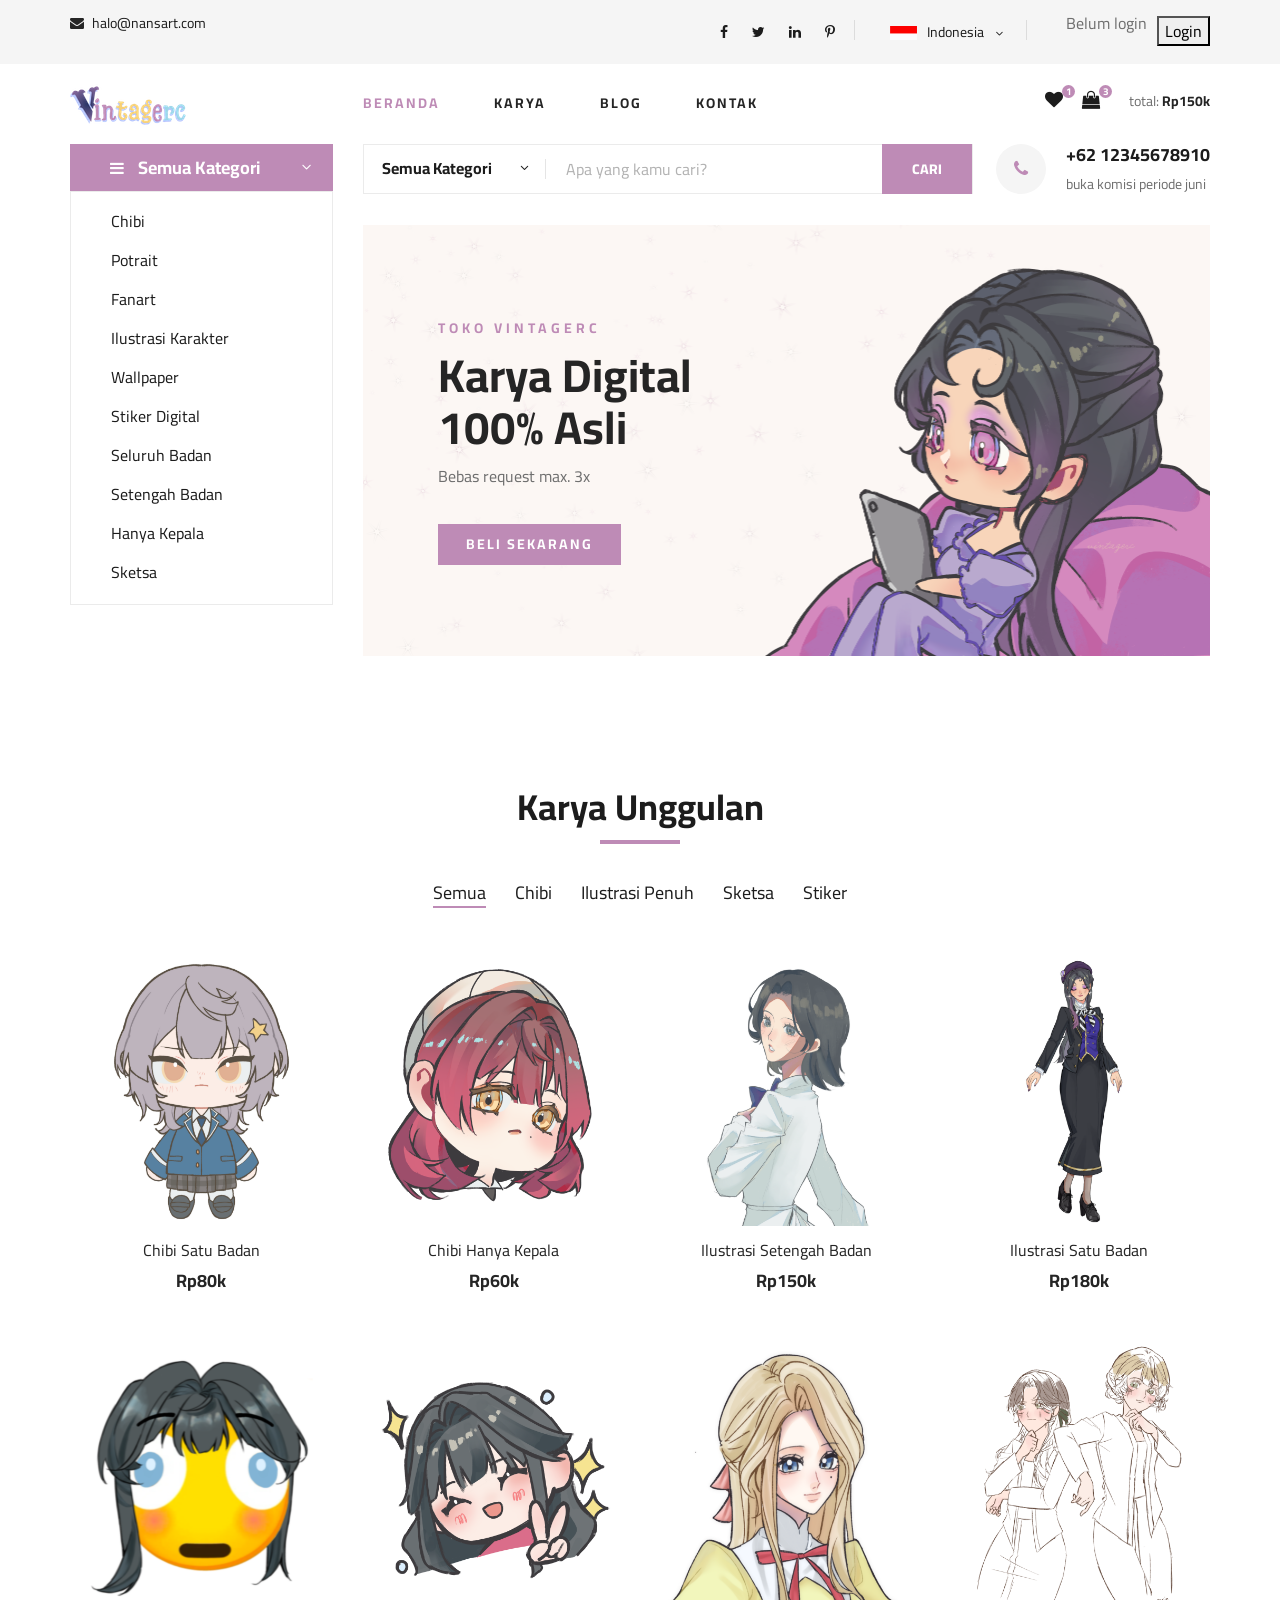
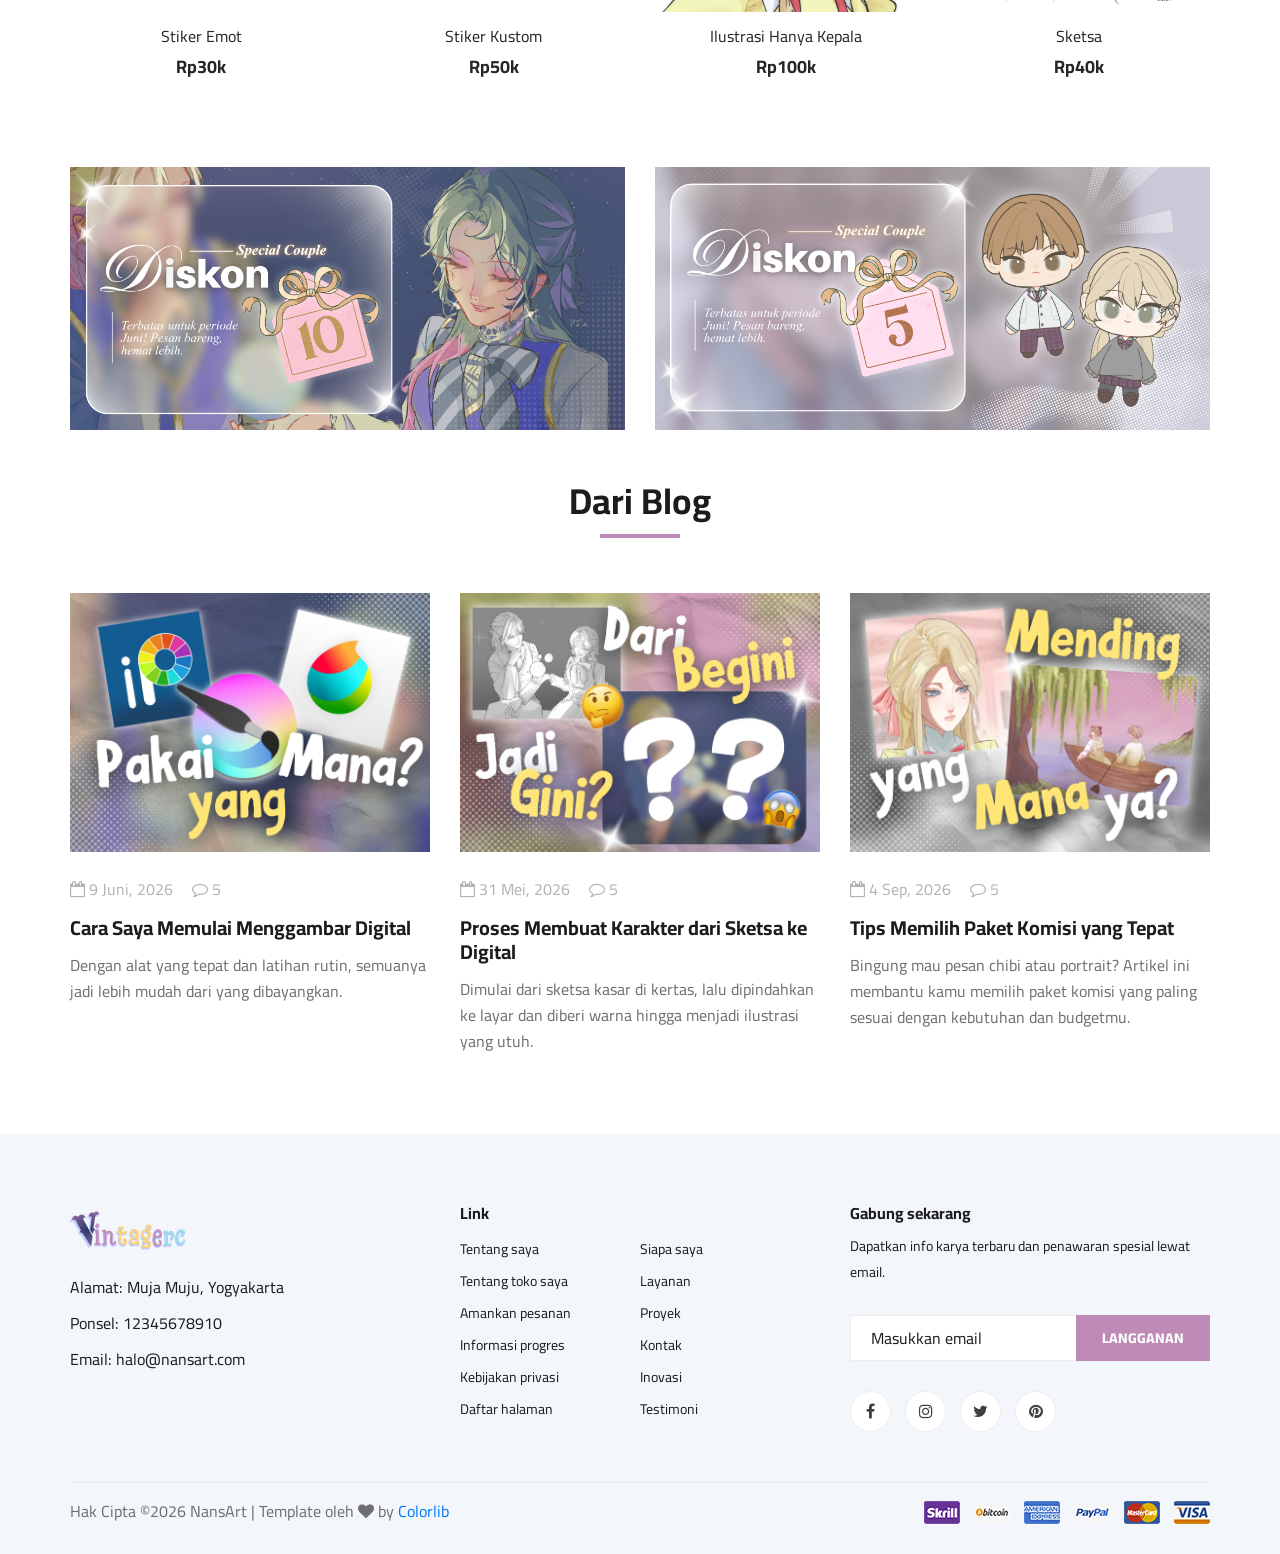
<file: index.html>
<!DOCTYPE html>
<html lang="zxx">

<head>
    <meta charset="UTF-8">
    <meta name="description" content="Ogani Template">
    <meta name="keywords" content="Ogani, unica, creative, html">
    <meta name="viewport" content="width=device-width, initial-scale=1.0">
    <meta http-equiv="X-UA-Compatible" content="ie=edge">
    <link href="img/avatar-01.png" rel="icon">
    <title>Komisi Karya Digital | Vintagerc</title>

    <!-- Google Font -->
    <link href="https://fonts.googleapis.com/css2?family=Cairo:wght@200;300;400;600;900&display=swap" rel="stylesheet">

    <!-- Css Styles -->
    <link rel="stylesheet" href="css/bootstrap.min.css" type="text/css">
    <link rel="stylesheet" href="css/font-awesome.min.css" type="text/css">
    <link rel="stylesheet" href="css/elegant-icons.css" type="text/css">
    <link rel="stylesheet" href="css/nice-select.css" type="text/css">
    <link rel="stylesheet" href="css/jquery-ui.min.css" type="text/css">
    <link rel="stylesheet" href="css/owl.carousel.min.css" type="text/css">
    <link rel="stylesheet" href="css/slicknav.min.css" type="text/css">
    <link rel="stylesheet" href="css/style.css" type="text/css">
</head>

<body>
    <!-- Page Preloder -->
    <div id="preloder">
        <div class="loader"></div>
    </div>

    <!-- Humberger Begin -->
    <div class="humberger__menu__overlay"></div>
    <div class="humberger__menu__wrapper">
        <div class="humberger__menu__logo">
            <a href="#"><img src="img/logo.png" alt=""></a>
        </div>
        <div class="humberger__menu__cart">
            <ul>
                <li><a href="#"><i class="fa fa-heart"></i> <span>1</span></a></li>
                <li><a href="#"><i class="fa fa-shopping-bag"></i> <span>3</span></a></li>
            </ul>
            <div class="header__cart__price">total: <span>Rp150k</span></div>
        </div>
        <div class="humberger__menu__widget">
            <div class="header__top__right__language">
                <img src="img/language.png" alt="">
                <div>Indonesia</div>
                <span class="arrow_carrot-down"></span>
                <ul>
                    <li><a href="#">Indonesia</a></li>
                    <li><a href="#">English</a></li>
                </ul>
            </div>
            <div class="header__top__right__auth">
                <a href="login/index.html"><i class="fa fa-user"></i> Login</a>
            </div>
        </div>
        <nav class="humberger__menu__nav mobile-menu">
            <ul>
                <li class="active"><a href="./index.html">Beranda</a></li>
                <li><a href="./shop-grid.html">Karya</a></li>
                <li><a href="./blog.html">Blog</a></li>
                <li><a href="./contact.html">Kontak</a></li>
            </ul>
        </nav>
        <div id="mobile-menu-wrap"></div>
        <div class="header__top__right__social">
            <a href="#"><i class="fa fa-facebook"></i></a>
            <a href="#"><i class="fa fa-twitter"></i></a>
            <a href="#"><i class="fa fa-linkedin"></i></a>
            <a href="#"><i class="fa fa-pinterest-p"></i></a>
        </div>
        <div class="humberger__menu__contact">
            <ul>
                <li><i class="fa fa-envelope"></i> halo@nansart.com</li>
            </ul>
        </div>
    </div>
    <!-- Humberger End -->

    <!-- Header Section Begin -->
    <header class="header">
        <div class="header__top">
            <div class="container">
                <div class="row">
                    <div class="col-lg-6 col-md-6">
                        <div class="header__top__left">
                            <ul>
                                <li><i class="fa fa-envelope"></i> halo@nansart.com</li>
                            </ul>
                        </div>
                    </div>
                    <div class="col-lg-6 col-md-6">
                        <div class="header__top__right">
                            <div class="header__top__right__social">
                                <a href="#"><i class="fa fa-facebook"></i></a>
                                <a href="#"><i class="fa fa-twitter"></i></a>
                                <a href="#"><i class="fa fa-linkedin"></i></a>
                                <a href="#"><i class="fa fa-pinterest-p"></i></a>
                            </div>
                            <div class="header__top__right__language">
                                <img src="img/language.png" alt="">
                                <div>Indonesia</div>
                                <span class="arrow_carrot-down"></span>
                                <ul>
                                    <li><a href="#">Indonesia</a></li>
                                    <li><a href="#">English</a></li>
                                </ul>
                            </div>
                            <div class="header__top__right__auth">
                                <p id="userInfo">Belum login</p>
                                <div id="authArea">
                                    <button onclick="goLogin()" class="nav-cta">Login</button>
                                </div>
                            </div>
                        </div>
                    </div>
                </div>
            </div>
        </div>
        <div class="container">
            <div class="row">
                <div class="col-lg-3">
                    <div class="header__logo">
                        <a href="./index.html"><img src="img/logo.png" alt=""></a>
                    </div>
                </div>
                <div class="col-lg-6">
                    <nav class="header__menu">
                        <ul>
                            <li class="active"><a href="./index.html">Beranda</a></li>
                            <li><a href="./shop-grid.html">Karya</a></li>
                            <li><a href="./blog.html">Blog</a></li>
                            <li><a href="./contact.html">Kontak</a></li>
                        </ul>
                    </nav>
                </div>
                <div class="col-lg-3">
                    <div class="header__cart">
                        <ul>
                            <li><a href="#"><i class="fa fa-heart"></i> <span>1</span></a></li>
                            <li><a href="#"><i class="fa fa-shopping-bag"></i> <span>3</span></a></li>
                        </ul>
                        <div class="header__cart__price">total: <span>Rp150k</span></div>
                    </div>
                </div>
            </div>
            <div class="humberger__open">
                <i class="fa fa-bars"></i>
            </div>
        </div>
    </header>
    <!-- Header Section End -->

    <!-- Hero Section Begin -->
    <section class="hero">
        <div class="container">
            <div class="row">
                <div class="col-lg-3">
                    <div class="hero__categories">
                        <div class="hero__categories__all">
                            <i class="fa fa-bars"></i>
                            <span>Semua Kategori</span>
                        </div>
                        <ul>
                            <li><a href="#">Chibi</a></li>
                            <li><a href="#">Potrait</a></li>
                            <li><a href="#">Fanart</a></li>
                            <li><a href="#">Ilustrasi Karakter</a></li>
                            <li><a href="#">Wallpaper</a></li>
                            <li><a href="#">Stiker Digital</a></li>
                            <li><a href="#">Seluruh Badan</a></li>
                            <li><a href="#">Setengah Badan</a></li>
                            <li><a href="#">Hanya Kepala</a></li>
                            <li><a href="#">Sketsa</a></li>
                        </ul>
                    </div>
                </div>
                <div class="col-lg-9">
                    <div class="hero__search">
                        <div class="hero__search__form">
                            <form action="#">
                                <div class="hero__search__categories">
                                    Semua Kategori
                                    <span class="arrow_carrot-down"></span>
                                </div>
                                <input type="text" placeholder="Apa yang kamu cari?">
                                <button type="submit" class="site-btn">CARI</button>
                            </form>
                        </div>
                        <div class="hero__search__phone">
                            <div class="hero__search__phone__icon">
                                <i class="fa fa-phone"></i>
                            </div>
                            <div class="hero__search__phone__text">
                                <h5>+62 12345678910</h5>
                                <span>buka komisi periode juni</span>
                            </div>
                        </div>
                    </div>
                    <div class="hero__item set-bg" data-setbg="img/hero/banner.png">
                        <div class="hero__text">
                            <span>TOKO VINTAGERC</span>
                            <h2>Karya Digital <br />100% Asli</h2>
                            <p>Bebas request max. 3x</p>
                            <a href="shop-grid.html" class="primary-btn">BELI SEKARANG</a>
                        </div>
                    </div>
                </div>
            </div>
        </div>
    </section>
    <!-- Hero Section End -->

    <!-- Featured Section Begin -->
    <section class="featured spad">
        <div class="container">
            <div class="row">
                <div class="col-lg-12">
                    <div class="section-title">
                        <h2>Karya Unggulan</h2>
                    </div>
                    <div class="featured__controls">
                        <ul>
                            <li class="active" data-filter="*">Semua</li>
                            <li data-filter=".oranges">Chibi</li>
                            <li data-filter=".fresh-meat">Ilustrasi Penuh</li>
                            <li data-filter=".vegetables">Sketsa</li>
                            <li data-filter=".fastfood">Stiker</li>
                        </ul>
                    </div>
                </div>
            </div>
            <div class="row featured__filter">
                <div class="col-lg-3 col-md-4 col-sm-6 mix oranges">
                    <div class="featured__item">
                        <div class="featured__item__pic set-bg" data-setbg="img/featured/feature-1.png">
                            <ul class="featured__item__pic__hover">
                                <li><a href="#"><i class="fa fa-heart"></i></a></li>
                                <li><a href="#"><i class="fa fa-retweet"></i></a></li>
                                <li><a href="#"><i class="fa fa-shopping-cart"></i></a></li>
                            </ul>
                        </div>
                        <div class="featured__item__text">
                            <h6><a href="#">Chibi Satu Badan</a></h6>
                            <h5>Rp80k</h5>
                        </div>
                    </div>
                </div>
                <div class="col-lg-3 col-md-4 col-sm-6 mix oranges">
                    <div class="featured__item">
                        <div class="featured__item__pic set-bg" data-setbg="img/featured/feature-2.png">
                            <ul class="featured__item__pic__hover">
                                <li><a href="#"><i class="fa fa-heart"></i></a></li>
                                <li><a href="#"><i class="fa fa-retweet"></i></a></li>
                                <li><a href="#"><i class="fa fa-shopping-cart"></i></a></li>
                            </ul>
                        </div>
                        <div class="featured__item__text">
                            <h6><a href="#">Chibi Hanya Kepala</a></h6>
                            <h5>Rp60k</h5>
                        </div>
                    </div>
                </div>
                <div class="col-lg-3 col-md-4 col-sm-6 mix fresh-meat">
                    <div class="featured__item">
                        <div class="featured__item__pic set-bg" data-setbg="img/featured/feature-3.png">
                            <ul class="featured__item__pic__hover">
                                <li><a href="#"><i class="fa fa-heart"></i></a></li>
                                <li><a href="#"><i class="fa fa-retweet"></i></a></li>
                                <li><a href="#"><i class="fa fa-shopping-cart"></i></a></li>
                            </ul>
                        </div>
                        <div class="featured__item__text">
                            <h6><a href="#">Ilustrasi Setengah Badan</a></h6>
                            <h5>Rp150k</h5>
                        </div>
                    </div>
                </div>
                <div class="col-lg-3 col-md-4 col-sm-6 mix fresh-meat">
                    <div class="featured__item">
                        <div class="featured__item__pic set-bg" data-setbg="img/featured/feature-4.png">
                            <ul class="featured__item__pic__hover">
                                <li><a href="#"><i class="fa fa-heart"></i></a></li>
                                <li><a href="#"><i class="fa fa-retweet"></i></a></li>
                                <li><a href="#"><i class="fa fa-shopping-cart"></i></a></li>
                            </ul>
                        </div>
                        <div class="featured__item__text">
                            <h6><a href="#">Ilustrasi Satu Badan</a></h6>
                            <h5>Rp180k</h5>
                        </div>
                    </div>
                </div>
                <div class="col-lg-3 col-md-4 col-sm-6 mix fastfood">
                    <div class="featured__item">
                        <div class="featured__item__pic set-bg" data-setbg="img/featured/featured-6.png">
                            <ul class="featured__item__pic__hover">
                                <li><a href="#"><i class="fa fa-heart"></i></a></li>
                                <li><a href="#"><i class="fa fa-retweet"></i></a></li>
                                <li><a href="#"><i class="fa fa-shopping-cart"></i></a></li>
                            </ul>
                        </div>
                        <div class="featured__item__text">
                            <h6><a href="#">Stiker Emot</a></h6>
                            <h5>Rp30k</h5>
                        </div>
                    </div>
                </div>
                <div class="col-lg-3 col-md-4 col-sm-6 mix fastfood">
                    <div class="featured__item">
                        <div class="featured__item__pic set-bg" data-setbg="img/featured/feature-5.png">
                            <ul class="featured__item__pic__hover">
                                <li><a href="#"><i class="fa fa-heart"></i></a></li>
                                <li><a href="#"><i class="fa fa-retweet"></i></a></li>
                                <li><a href="#"><i class="fa fa-shopping-cart"></i></a></li>
                            </ul>
                        </div>
                        <div class="featured__item__text">
                            <h6><a href="#">Stiker Kustom</a></h6>
                            <h5>Rp50k</h5>
                        </div>
                    </div>
                </div>
                <div class="col-lg-3 col-md-4 col-sm-6 mix fresh-meat">
                    <div class="featured__item">
                        <div class="featured__item__pic set-bg" data-setbg="img/featured/feature-7.png">
                            <ul class="featured__item__pic__hover">
                                <li><a href="#"><i class="fa fa-heart"></i></a></li>
                                <li><a href="#"><i class="fa fa-retweet"></i></a></li>
                                <li><a href="#"><i class="fa fa-shopping-cart"></i></a></li>
                            </ul>
                        </div>
                        <div class="featured__item__text">
                            <h6><a href="#">Ilustrasi Hanya Kepala</a></h6>
                            <h5>Rp100k</h5>
                        </div>
                    </div>
                </div>
                <div class="col-lg-3 col-md-4 col-sm-6 mix vegetables">
                    <div class="featured__item">
                        <div class="featured__item__pic set-bg" data-setbg="img/featured/feature-8.png">
                            <ul class="featured__item__pic__hover">
                                <li><a href="#"><i class="fa fa-heart"></i></a></li>
                                <li><a href="#"><i class="fa fa-retweet"></i></a></li>
                                <li><a href="#"><i class="fa fa-shopping-cart"></i></a></li>
                            </ul>
                        </div>
                        <div class="featured__item__text">
                            <h6><a href="#">Sketsa</a></h6>
                            <h5>Rp40k</h5>
                        </div>
                    </div>
                </div>
            </div>
        </div>
    </section>
    <!-- Featured Section End -->

    <!-- Banner Begin -->
    <div class="banner">
        <div class="container">
            <div class="row">
                <div class="col-lg-6 col-md-6 col-sm-6">
                    <div class="banner__pic">
                        <img src="img/banner/banner-1.png" alt="">
                    </div>
                </div>
                <div class="col-lg-6 col-md-6 col-sm-6">
                    <div class="banner__pic">
                        <img src="img/banner/banner-2.png" alt="">
                    </div>
                </div>
            </div>
        </div>
    </div>
    <!-- Banner End -->

    <!-- Blog Section Begin -->
    <section class="from-blog spad">
        <div class="container">
            <div class="row">
                <div class="col-lg-12">
                    <div class="section-title from-blog__title">
                        <h2>Dari Blog</h2>
                    </div>
                </div>
            </div>
            <div class="row">
                <div class="col-lg-4 col-md-4 col-sm-6">
                    <div class="blog__item">
                        <div class="blog__item__pic">
                            <img src="img/blog/blog-1.png" alt="">
                        </div>
                        <div class="blog__item__text">
                            <ul>
                                <li><i class="fa fa-calendar-o"></i> 9 Juni, 2026</li>
                                <li><i class="fa fa-comment-o"></i> 5</li>
                            </ul>
                            <h5><a href="blog.html">Cara Saya Memulai Menggambar Digital</a></h5>
                            <p>Dengan alat yang tepat dan latihan rutin, semuanya jadi lebih mudah dari yang dibayangkan.</p>
                        </div>
                    </div>
                </div>
                <div class="col-lg-4 col-md-4 col-sm-6">
                    <div class="blog__item">
                        <div class="blog__item__pic">
                            <img src="img/blog/blog-2.png" alt="">
                        </div>
                        <div class="blog__item__text">
                            <ul>
                                <li><i class="fa fa-calendar-o"></i> 31 Mei, 2026</li>
                                <li><i class="fa fa-comment-o"></i> 5</li>
                            </ul>
                            <h5><a href="blog.html">Proses Membuat Karakter dari Sketsa ke Digital</a></h5>
                            <p>Dimulai dari sketsa kasar di kertas, lalu dipindahkan ke layar dan diberi warna hingga menjadi ilustrasi yang utuh.</p>
                        </div>
                    </div>
                </div>
                <div class="col-lg-4 col-md-4 col-sm-6">
                    <div class="blog__item">
                        <div class="blog__item__pic">
                            <img src="img/blog/blog-3.png" alt="">
                        </div>
                        <div class="blog__item__text">
                            <ul>
                                <li><i class="fa fa-calendar-o"></i> 4 Sep, 2026</li>
                                <li><i class="fa fa-comment-o"></i> 5</li>
                            </ul>
                            <h5><a href="blog.html">Tips Memilih Paket Komisi yang Tepat</a></h5>
                            <p>Bingung mau pesan chibi atau portrait? Artikel ini membantu kamu memilih paket komisi yang paling sesuai dengan kebutuhan dan budgetmu.</p>
                        </div>
                    </div>
                </div>
            </div>
        </div>
    </section>
    <!-- Blog Section End -->

    <!-- Footer Section Begin -->
    <footer class="footer spad">
        <div class="container">
            <div class="row">
                <div class="col-lg-3 col-md-6 col-sm-6">
                    <div class="footer__about">
                        <div class="footer__about__logo">
                            <a href="./index.html"><img src="img/logo.png" alt=""></a>
                        </div>
                        <ul>
                           <li>Alamat: Muja Muju, Yogyakarta</li>
                            <li>Ponsel: 12345678910</li>
                            <li>Email: halo@nansart.com</li>
                        </ul>
                    </div>
                </div>
                <div class="col-lg-4 col-md-6 col-sm-6 offset-lg-1">
                    <div class="footer__widget">
                        <h6>Link</h6>
                        <ul>
                            <li><a href="#">Tentang saya</a></li>
                            <li><a href="#">Tentang toko saya</a></li>
                            <li><a href="#">Amankan pesanan</a></li>
                            <li><a href="#">Informasi progres</a></li>
                            <li><a href="#">Kebijakan privasi</a></li>
                            <li><a href="#">Daftar halaman</a></li>
                        </ul>
                        <ul>
                            <li><a href="#">Siapa saya</a></li>
                            <li><a href="#">Layanan</a></li>
                            <li><a href="#">Proyek</a></li>
                            <li><a href="#">Kontak</a></li>
                            <li><a href="#">Inovasi</a></li>
                            <li><a href="#">Testimoni</a></li>
                        </ul>
                    </div>
                </div>
                <div class="col-lg-4 col-md-12">
                    <div class="footer__widget">
                        <h6>Gabung sekarang</h6>
                        <p>Dapatkan info karya terbaru dan penawaran spesial lewat email.</p>
                        <form action="#">
                            <input type="text" placeholder="Masukkan email">
                            <button type="submit" class="site-btn">Langganan</button>
                        </form>
                        <div class="footer__widget__social">
                            <a href="#"><i class="fa fa-facebook"></i></a>
                            <a href="#"><i class="fa fa-instagram"></i></a>
                            <a href="#"><i class="fa fa-twitter"></i></a>
                            <a href="#"><i class="fa fa-pinterest"></i></a>
                        </div>
                    </div>
                </div>
            </div>
            <div class="row">
                <div class="col-lg-12">
                    <div class="footer__copyright">
                        <div class="footer__copyright__text"><p><!-- Link back to Colorlib can't be removed. Template is licensed under CC BY 3.0. -->
  Hak Cipta &copy;<script>document.write(new Date().getFullYear());</script> NansArt | Template oleh <i class="fa fa-heart" aria-hidden="true"></i> by <a href="https://colorlib.com" target="_blank">Colorlib</a>
  <!-- Link back to Colorlib can't be removed. Template is licensed under CC BY 3.0. --></p></div>
                        <div class="footer__copyright__payment"><img src="img/payment-item.png" alt=""></div>
                    </div>
                </div>
            </div>
        </div>
    </footer>
    <!-- Footer Section End -->

    <!-- Js Plugins -->
    <script src="js/jquery-3.3.1.min.js"></script>
    <script src="js/bootstrap.min.js"></script>
    <script src="js/jquery.nice-select.min.js"></script>
    <script src="js/jquery-ui.min.js"></script>
    <script src="js/jquery.slicknav.js"></script>
    <script src="js/mixitup.min.js"></script>
    <script src="js/owl.carousel.min.js"></script>
    <script src="js/main.js"></script>

    <script src="login/js/welcome.js"></script>

</body>

</html>
</file>
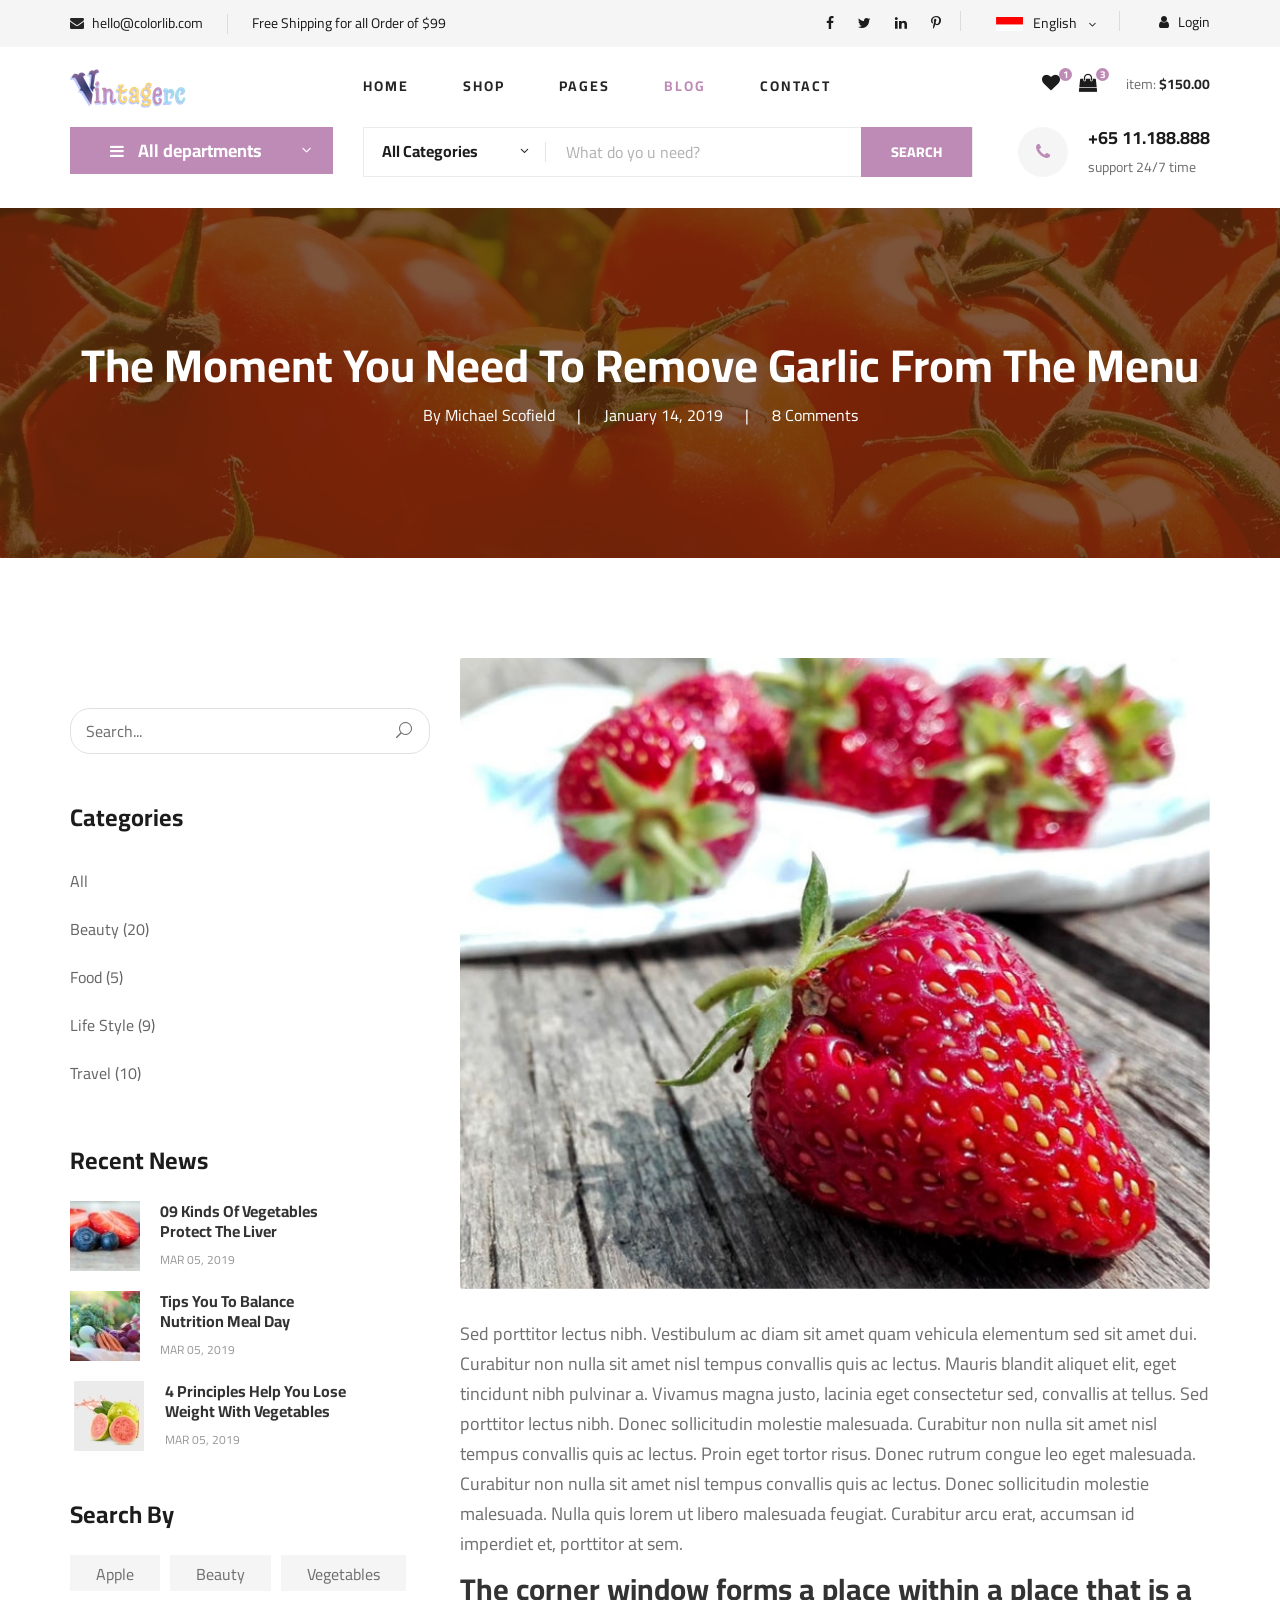
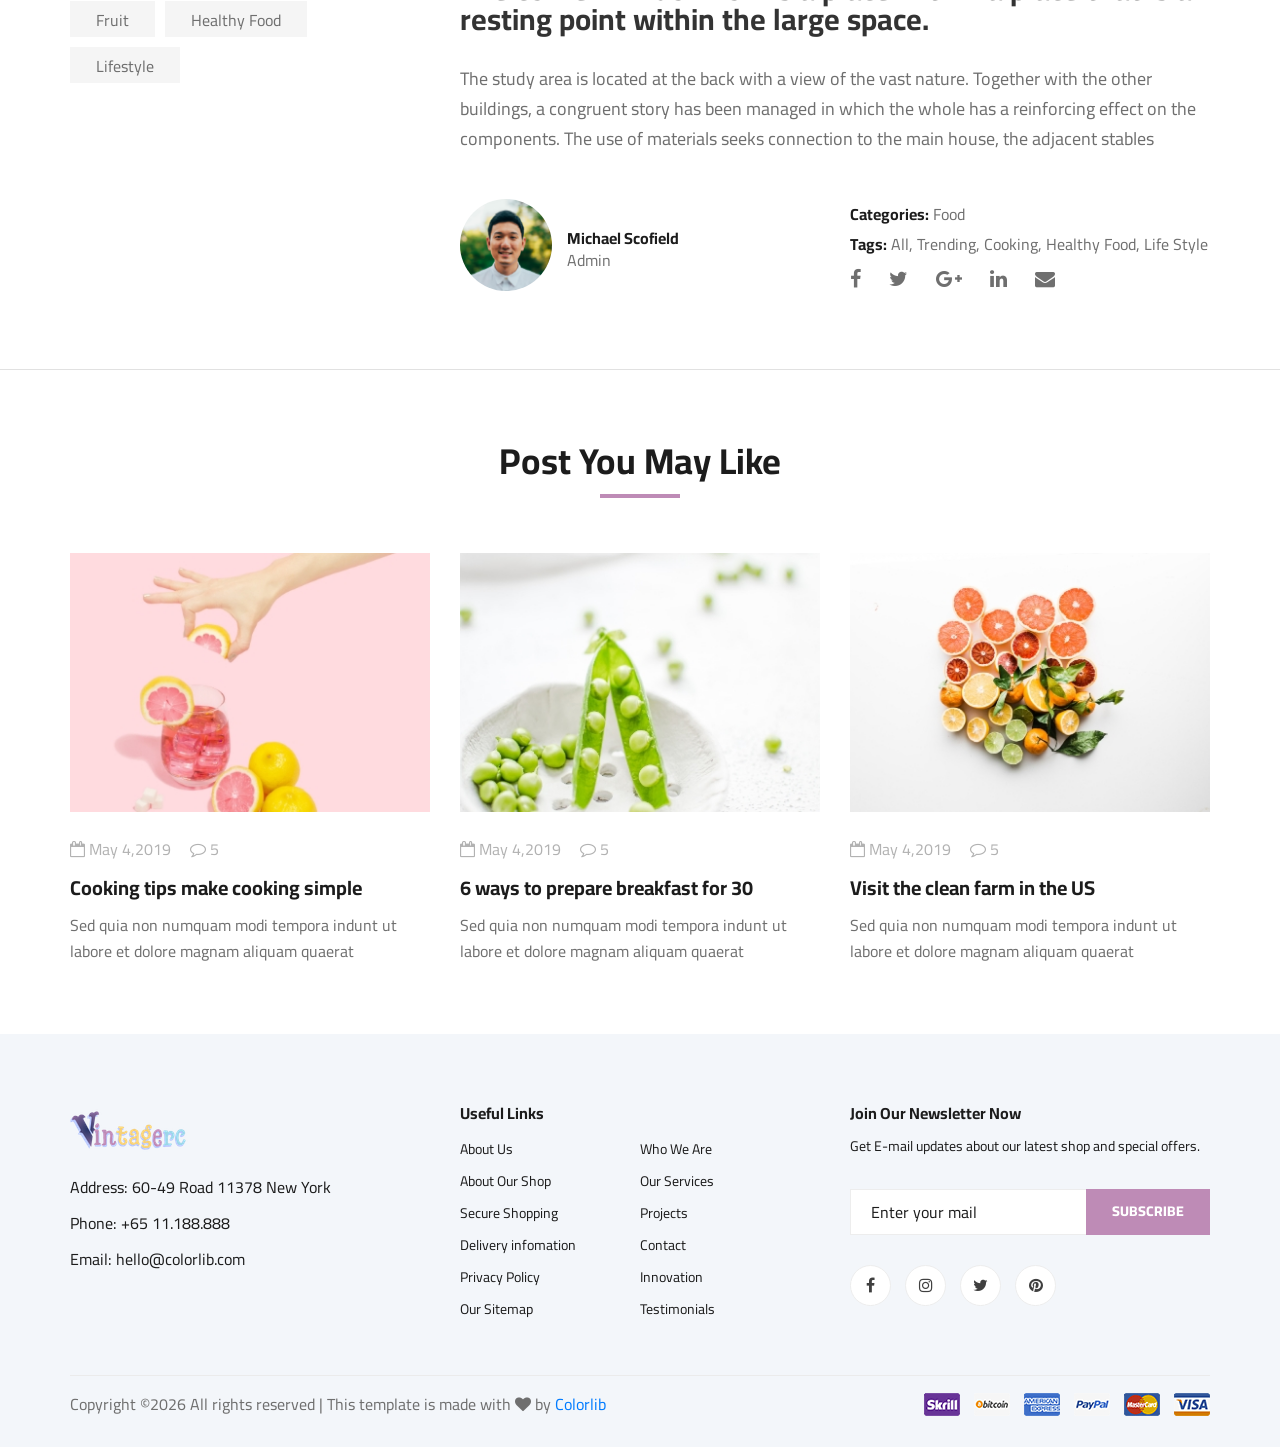
<file: blog-details.html>
<!DOCTYPE html>
<html lang="zxx">

<head>
    <meta charset="UTF-8">
    <meta name="description" content="Ogani Template">
    <meta name="keywords" content="Ogani, unica, creative, html">
    <meta name="viewport" content="width=device-width, initial-scale=1.0">
    <meta http-equiv="X-UA-Compatible" content="ie=edge">
    <title>Ogani | Template</title>

    <!-- Google Font -->
    <link href="https://fonts.googleapis.com/css2?family=Cairo:wght@200;300;400;600;900&display=swap" rel="stylesheet">

    <!-- Css Styles -->
    <link rel="stylesheet" href="css/bootstrap.min.css" type="text/css">
    <link rel="stylesheet" href="css/font-awesome.min.css" type="text/css">
    <link rel="stylesheet" href="css/elegant-icons.css" type="text/css">
    <link rel="stylesheet" href="css/nice-select.css" type="text/css">
    <link rel="stylesheet" href="css/jquery-ui.min.css" type="text/css">
    <link rel="stylesheet" href="css/owl.carousel.min.css" type="text/css">
    <link rel="stylesheet" href="css/slicknav.min.css" type="text/css">
    <link rel="stylesheet" href="css/style.css" type="text/css">
</head>

<body>
    <!-- Page Preloder -->
    <div id="preloder">
        <div class="loader"></div>
    </div>

    <!-- Humberger Begin -->
    <div class="humberger__menu__overlay"></div>
    <div class="humberger__menu__wrapper">
        <div class="humberger__menu__logo">
            <a href="#"><img src="img/logo.png" alt=""></a>
        </div>
        <div class="humberger__menu__cart">
            <ul>
                <li><a href="#"><i class="fa fa-heart"></i> <span>1</span></a></li>
                <li><a href="#"><i class="fa fa-shopping-bag"></i> <span>3</span></a></li>
            </ul>
            <div class="header__cart__price">item: <span>$150.00</span></div>
        </div>
        <div class="humberger__menu__widget">
            <div class="header__top__right__language">
                <img src="img/language.png" alt="">
                <div>English</div>
                <span class="arrow_carrot-down"></span>
                <ul>
                    <li><a href="#">Spanis</a></li>
                    <li><a href="#">English</a></li>
                </ul>
            </div>
            <div class="header__top__right__auth">
                <a href="#"><i class="fa fa-user"></i> Login</a>
            </div>
        </div>
        <nav class="humberger__menu__nav mobile-menu">
            <ul>
                <li class="active"><a href="./index.html">Home</a></li>
                <li><a href="./shop-grid.html">Shop</a></li>
                <li><a href="#">Pages</a>
                    <ul class="header__menu__dropdown">
                        <li><a href="./shop-details.html">Shop Details</a></li>
                        <li><a href="./shoping-cart.html">Shoping Cart</a></li>
                        <li><a href="./checkout.html">Check Out</a></li>
                        <li><a href="./blog-details.html">Blog Details</a></li>
                    </ul>
                </li>
                <li><a href="./blog.html">Blog</a></li>
                <li><a href="./contact.html">Contact</a></li>
            </ul>
        </nav>
        <div id="mobile-menu-wrap"></div>
        <div class="header__top__right__social">
            <a href="#"><i class="fa fa-facebook"></i></a>
            <a href="#"><i class="fa fa-twitter"></i></a>
            <a href="#"><i class="fa fa-linkedin"></i></a>
            <a href="#"><i class="fa fa-pinterest-p"></i></a>
        </div>
        <div class="humberger__menu__contact">
            <ul>
                <li><i class="fa fa-envelope"></i> hello@colorlib.com</li>
                <li>Free Shipping for all Order of $99</li>
            </ul>
        </div>
    </div>
    <!-- Humberger End -->

    <!-- Header Section Begin -->
    <header class="header">
        <div class="header__top">
            <div class="container">
                <div class="row">
                    <div class="col-lg-6">
                        <div class="header__top__left">
                            <ul>
                                <li><i class="fa fa-envelope"></i> hello@colorlib.com</li>
                                <li>Free Shipping for all Order of $99</li>
                            </ul>
                        </div>
                    </div>
                    <div class="col-lg-6">
                        <div class="header__top__right">
                            <div class="header__top__right__social">
                                <a href="#"><i class="fa fa-facebook"></i></a>
                                <a href="#"><i class="fa fa-twitter"></i></a>
                                <a href="#"><i class="fa fa-linkedin"></i></a>
                                <a href="#"><i class="fa fa-pinterest-p"></i></a>
                            </div>
                            <div class="header__top__right__language">
                                <img src="img/language.png" alt="">
                                <div>English</div>
                                <span class="arrow_carrot-down"></span>
                                <ul>
                                    <li><a href="#">Spanis</a></li>
                                    <li><a href="#">English</a></li>
                                </ul>
                            </div>
                            <div class="header__top__right__auth">
                                <a href="#"><i class="fa fa-user"></i> Login</a>
                            </div>
                        </div>
                    </div>
                </div>
            </div>
        </div>
        <div class="container">
            <div class="row">
                <div class="col-lg-3">
                    <div class="header__logo">
                        <a href="./index.html"><img src="img/logo.png" alt=""></a>
                    </div>
                </div>
                <div class="col-lg-6">
                    <nav class="header__menu">
                        <ul>
                            <li><a href="./index.html">Home</a></li>
                            <li><a href="./shop-grid.html">Shop</a></li>
                            <li><a href="#">Pages</a>
                                <ul class="header__menu__dropdown">
                                    <li><a href="./shop-details.html">Shop Details</a></li>
                                    <li><a href="./shoping-cart.html">Shoping Cart</a></li>
                                    <li><a href="./checkout.html">Check Out</a></li>
                                    <li><a href="./blog-details.html">Blog Details</a></li>
                                </ul>
                            </li>
                            <li class="active"><a href="./blog.html">Blog</a></li>
                            <li><a href="./contact.html">Contact</a></li>
                        </ul>
                    </nav>
                </div>
                <div class="col-lg-3">
                    <div class="header__cart">
                        <ul>
                            <li><a href="#"><i class="fa fa-heart"></i> <span>1</span></a></li>
                            <li><a href="#"><i class="fa fa-shopping-bag"></i> <span>3</span></a></li>
                        </ul>
                        <div class="header__cart__price">item: <span>$150.00</span></div>
                    </div>
                </div>
            </div>
            <div class="humberger__open">
                <i class="fa fa-bars"></i>
            </div>
        </div>
    </header>
    <!-- Header Section End -->

    <!-- Hero Section Begin -->
    <section class="hero hero-normal">
        <div class="container">
            <div class="row">
                <div class="col-lg-3">
                    <div class="hero__categories">
                        <div class="hero__categories__all">
                            <i class="fa fa-bars"></i>
                            <span>All departments</span>
                        </div>
                        <ul>
                            <li><a href="#">Fresh Meat</a></li>
                            <li><a href="#">Vegetables</a></li>
                            <li><a href="#">Fruit & Nut Gifts</a></li>
                            <li><a href="#">Fresh Berries</a></li>
                            <li><a href="#">Ocean Foods</a></li>
                            <li><a href="#">Butter & Eggs</a></li>
                            <li><a href="#">Fastfood</a></li>
                            <li><a href="#">Fresh Onion</a></li>
                            <li><a href="#">Papayaya & Crisps</a></li>
                            <li><a href="#">Oatmeal</a></li>
                            <li><a href="#">Fresh Bananas</a></li>
                        </ul>
                    </div>
                </div>
                <div class="col-lg-9">
                    <div class="hero__search">
                        <div class="hero__search__form">
                            <form action="#">
                                <div class="hero__search__categories">
                                    All Categories
                                    <span class="arrow_carrot-down"></span>
                                </div>
                                <input type="text" placeholder="What do yo u need?">
                                <button type="submit" class="site-btn">SEARCH</button>
                            </form>
                        </div>
                        <div class="hero__search__phone">
                            <div class="hero__search__phone__icon">
                                <i class="fa fa-phone"></i>
                            </div>
                            <div class="hero__search__phone__text">
                                <h5>+65 11.188.888</h5>
                                <span>support 24/7 time</span>
                            </div>
                        </div>
                    </div>
                </div>
            </div>
        </div>
    </section>
    <!-- Hero Section End -->

    <!-- Blog Details Hero Begin -->
    <section class="blog-details-hero set-bg" data-setbg="img/blog/details/details-hero.jpg">
        <div class="container">
            <div class="row">
                <div class="col-lg-12">
                    <div class="blog__details__hero__text">
                        <h2>The Moment You Need To Remove Garlic From The Menu</h2>
                        <ul>
                            <li>By Michael Scofield</li>
                            <li>January 14, 2019</li>
                            <li>8 Comments</li>
                        </ul>
                    </div>
                </div>
            </div>
        </div>
    </section>
    <!-- Blog Details Hero End -->

    <!-- Blog Details Section Begin -->
    <section class="blog-details spad">
        <div class="container">
            <div class="row">
                <div class="col-lg-4 col-md-5 order-md-1 order-2">
                    <div class="blog__sidebar">
                        <div class="blog__sidebar__search">
                            <form action="#">
                                <input type="text" placeholder="Search...">
                                <button type="submit"><span class="icon_search"></span></button>
                            </form>
                        </div>
                        <div class="blog__sidebar__item">
                            <h4>Categories</h4>
                            <ul>
                                <li><a href="#">All</a></li>
                                <li><a href="#">Beauty (20)</a></li>
                                <li><a href="#">Food (5)</a></li>
                                <li><a href="#">Life Style (9)</a></li>
                                <li><a href="#">Travel (10)</a></li>
                            </ul>
                        </div>
                        <div class="blog__sidebar__item">
                            <h4>Recent News</h4>
                            <div class="blog__sidebar__recent">
                                <a href="#" class="blog__sidebar__recent__item">
                                    <div class="blog__sidebar__recent__item__pic">
                                        <img src="img/blog/sidebar/sr-1.jpg" alt="">
                                    </div>
                                    <div class="blog__sidebar__recent__item__text">
                                        <h6>09 Kinds Of Vegetables<br /> Protect The Liver</h6>
                                        <span>MAR 05, 2019</span>
                                    </div>
                                </a>
                                <a href="#" class="blog__sidebar__recent__item">
                                    <div class="blog__sidebar__recent__item__pic">
                                        <img src="img/blog/sidebar/sr-2.jpg" alt="">
                                    </div>
                                    <div class="blog__sidebar__recent__item__text">
                                        <h6>Tips You To Balance<br /> Nutrition Meal Day</h6>
                                        <span>MAR 05, 2019</span>
                                    </div>
                                </a>
                                <a href="#" class="blog__sidebar__recent__item">
                                    <div class="blog__sidebar__recent__item__pic">
                                        <img src="img/blog/sidebar/sr-3.jpg" alt="">
                                    </div>
                                    <div class="blog__sidebar__recent__item__text">
                                        <h6>4 Principles Help You Lose <br />Weight With Vegetables</h6>
                                        <span>MAR 05, 2019</span>
                                    </div>
                                </a>
                            </div>
                        </div>
                        <div class="blog__sidebar__item">
                            <h4>Search By</h4>
                            <div class="blog__sidebar__item__tags">
                                <a href="#">Apple</a>
                                <a href="#">Beauty</a>
                                <a href="#">Vegetables</a>
                                <a href="#">Fruit</a>
                                <a href="#">Healthy Food</a>
                                <a href="#">Lifestyle</a>
                            </div>
                        </div>
                    </div>
                </div>
                <div class="col-lg-8 col-md-7 order-md-1 order-1">
                    <div class="blog__details__text">
                        <img src="img/blog/details/details-pic.jpg" alt="">
                        <p>Sed porttitor lectus nibh. Vestibulum ac diam sit amet quam vehicula elementum sed sit amet
                            dui. Curabitur non nulla sit amet nisl tempus convallis quis ac lectus. Mauris blandit
                            aliquet elit, eget tincidunt nibh pulvinar a. Vivamus magna justo, lacinia eget consectetur
                            sed, convallis at tellus. Sed porttitor lectus nibh. Donec sollicitudin molestie malesuada.
                            Curabitur non nulla sit amet nisl tempus convallis quis ac lectus. Proin eget tortor risus.
                            Donec rutrum congue leo eget malesuada. Curabitur non nulla sit amet nisl tempus convallis
                            quis ac lectus. Donec sollicitudin molestie malesuada. Nulla quis lorem ut libero malesuada
                            feugiat. Curabitur arcu erat, accumsan id imperdiet et, porttitor at sem.</p>
                        <h3>The corner window forms a place within a place that is a resting point within the large
                            space.</h3>
                        <p>The study area is located at the back with a view of the vast nature. Together with the other
                            buildings, a congruent story has been managed in which the whole has a reinforcing effect on
                            the components. The use of materials seeks connection to the main house, the adjacent
                            stables</p>
                    </div>
                    <div class="blog__details__content">
                        <div class="row">
                            <div class="col-lg-6">
                                <div class="blog__details__author">
                                    <div class="blog__details__author__pic">
                                        <img src="img/blog/details/details-author.jpg" alt="">
                                    </div>
                                    <div class="blog__details__author__text">
                                        <h6>Michael Scofield</h6>
                                        <span>Admin</span>
                                    </div>
                                </div>
                            </div>
                            <div class="col-lg-6">
                                <div class="blog__details__widget">
                                    <ul>
                                        <li><span>Categories:</span> Food</li>
                                        <li><span>Tags:</span> All, Trending, Cooking, Healthy Food, Life Style</li>
                                    </ul>
                                    <div class="blog__details__social">
                                        <a href="#"><i class="fa fa-facebook"></i></a>
                                        <a href="#"><i class="fa fa-twitter"></i></a>
                                        <a href="#"><i class="fa fa-google-plus"></i></a>
                                        <a href="#"><i class="fa fa-linkedin"></i></a>
                                        <a href="#"><i class="fa fa-envelope"></i></a>
                                    </div>
                                </div>
                            </div>
                        </div>
                    </div>
                </div>
            </div>
        </div>
    </section>
    <!-- Blog Details Section End -->

    <!-- Related Blog Section Begin -->
    <section class="related-blog spad">
        <div class="container">
            <div class="row">
                <div class="col-lg-12">
                    <div class="section-title related-blog-title">
                        <h2>Post You May Like</h2>
                    </div>
                </div>
            </div>
            <div class="row">
                <div class="col-lg-4 col-md-4 col-sm-6">
                    <div class="blog__item">
                        <div class="blog__item__pic">
                            <img src="img/blog/blog-1.jpg" alt="">
                        </div>
                        <div class="blog__item__text">
                            <ul>
                                <li><i class="fa fa-calendar-o"></i> May 4,2019</li>
                                <li><i class="fa fa-comment-o"></i> 5</li>
                            </ul>
                            <h5><a href="#">Cooking tips make cooking simple</a></h5>
                            <p>Sed quia non numquam modi tempora indunt ut labore et dolore magnam aliquam quaerat </p>
                        </div>
                    </div>
                </div>
                <div class="col-lg-4 col-md-4 col-sm-6">
                    <div class="blog__item">
                        <div class="blog__item__pic">
                            <img src="img/blog/blog-2.jpg" alt="">
                        </div>
                        <div class="blog__item__text">
                            <ul>
                                <li><i class="fa fa-calendar-o"></i> May 4,2019</li>
                                <li><i class="fa fa-comment-o"></i> 5</li>
                            </ul>
                            <h5><a href="#">6 ways to prepare breakfast for 30</a></h5>
                            <p>Sed quia non numquam modi tempora indunt ut labore et dolore magnam aliquam quaerat </p>
                        </div>
                    </div>
                </div>
                <div class="col-lg-4 col-md-4 col-sm-6">
                    <div class="blog__item">
                        <div class="blog__item__pic">
                            <img src="img/blog/blog-3.jpg" alt="">
                        </div>
                        <div class="blog__item__text">
                            <ul>
                                <li><i class="fa fa-calendar-o"></i> May 4,2019</li>
                                <li><i class="fa fa-comment-o"></i> 5</li>
                            </ul>
                            <h5><a href="#">Visit the clean farm in the US</a></h5>
                            <p>Sed quia non numquam modi tempora indunt ut labore et dolore magnam aliquam quaerat </p>
                        </div>
                    </div>
                </div>
            </div>
        </div>
    </section>
    <!-- Related Blog Section End -->

    <!-- Footer Section Begin -->
    <footer class="footer spad">
        <div class="container">
            <div class="row">
                <div class="col-lg-3 col-md-6 col-sm-6">
                    <div class="footer__about">
                        <div class="footer__about__logo">
                            <a href="./index.html"><img src="img/logo.png" alt=""></a>
                        </div>
                        <ul>
                            <li>Address: 60-49 Road 11378 New York</li>
                            <li>Phone: +65 11.188.888</li>
                            <li>Email: hello@colorlib.com</li>
                        </ul>
                    </div>
                </div>
                <div class="col-lg-4 col-md-6 col-sm-6 offset-lg-1">
                    <div class="footer__widget">
                        <h6>Useful Links</h6>
                        <ul>
                            <li><a href="#">About Us</a></li>
                            <li><a href="#">About Our Shop</a></li>
                            <li><a href="#">Secure Shopping</a></li>
                            <li><a href="#">Delivery infomation</a></li>
                            <li><a href="#">Privacy Policy</a></li>
                            <li><a href="#">Our Sitemap</a></li>
                        </ul>
                        <ul>
                            <li><a href="#">Who We Are</a></li>
                            <li><a href="#">Our Services</a></li>
                            <li><a href="#">Projects</a></li>
                            <li><a href="#">Contact</a></li>
                            <li><a href="#">Innovation</a></li>
                            <li><a href="#">Testimonials</a></li>
                        </ul>
                    </div>
                </div>
                <div class="col-lg-4 col-md-12">
                    <div class="footer__widget">
                        <h6>Join Our Newsletter Now</h6>
                        <p>Get E-mail updates about our latest shop and special offers.</p>
                        <form action="#">
                            <input type="text" placeholder="Enter your mail">
                            <button type="submit" class="site-btn">Subscribe</button>
                        </form>
                        <div class="footer__widget__social">
                            <a href="#"><i class="fa fa-facebook"></i></a>
                            <a href="#"><i class="fa fa-instagram"></i></a>
                            <a href="#"><i class="fa fa-twitter"></i></a>
                            <a href="#"><i class="fa fa-pinterest"></i></a>
                        </div>
                    </div>
                </div>
            </div>
            <div class="row">
                <div class="col-lg-12">
                    <div class="footer__copyright">
                        <div class="footer__copyright__text"><p><!-- Link back to Colorlib can't be removed. Template is licensed under CC BY 3.0. -->
  Copyright &copy;<script>document.write(new Date().getFullYear());</script> All rights reserved | This template is made with <i class="fa fa-heart" aria-hidden="true"></i> by <a href="https://colorlib.com" target="_blank">Colorlib</a>
  <!-- Link back to Colorlib can't be removed. Template is licensed under CC BY 3.0. --></p></div>
                        <div class="footer__copyright__payment"><img src="img/payment-item.png" alt=""></div>
                    </div>
                </div>
            </div>
        </div>
    </footer>
    <!-- Footer Section End -->

    <!-- Js Plugins -->
    <script src="js/jquery-3.3.1.min.js"></script>
    <script src="js/bootstrap.min.js"></script>
    <script src="js/jquery.nice-select.min.js"></script>
    <script src="js/jquery-ui.min.js"></script>
    <script src="js/jquery.slicknav.js"></script>
    <script src="js/mixitup.min.js"></script>
    <script src="js/owl.carousel.min.js"></script>
    <script src="js/main.js"></script>



</body>

</html>
</file>
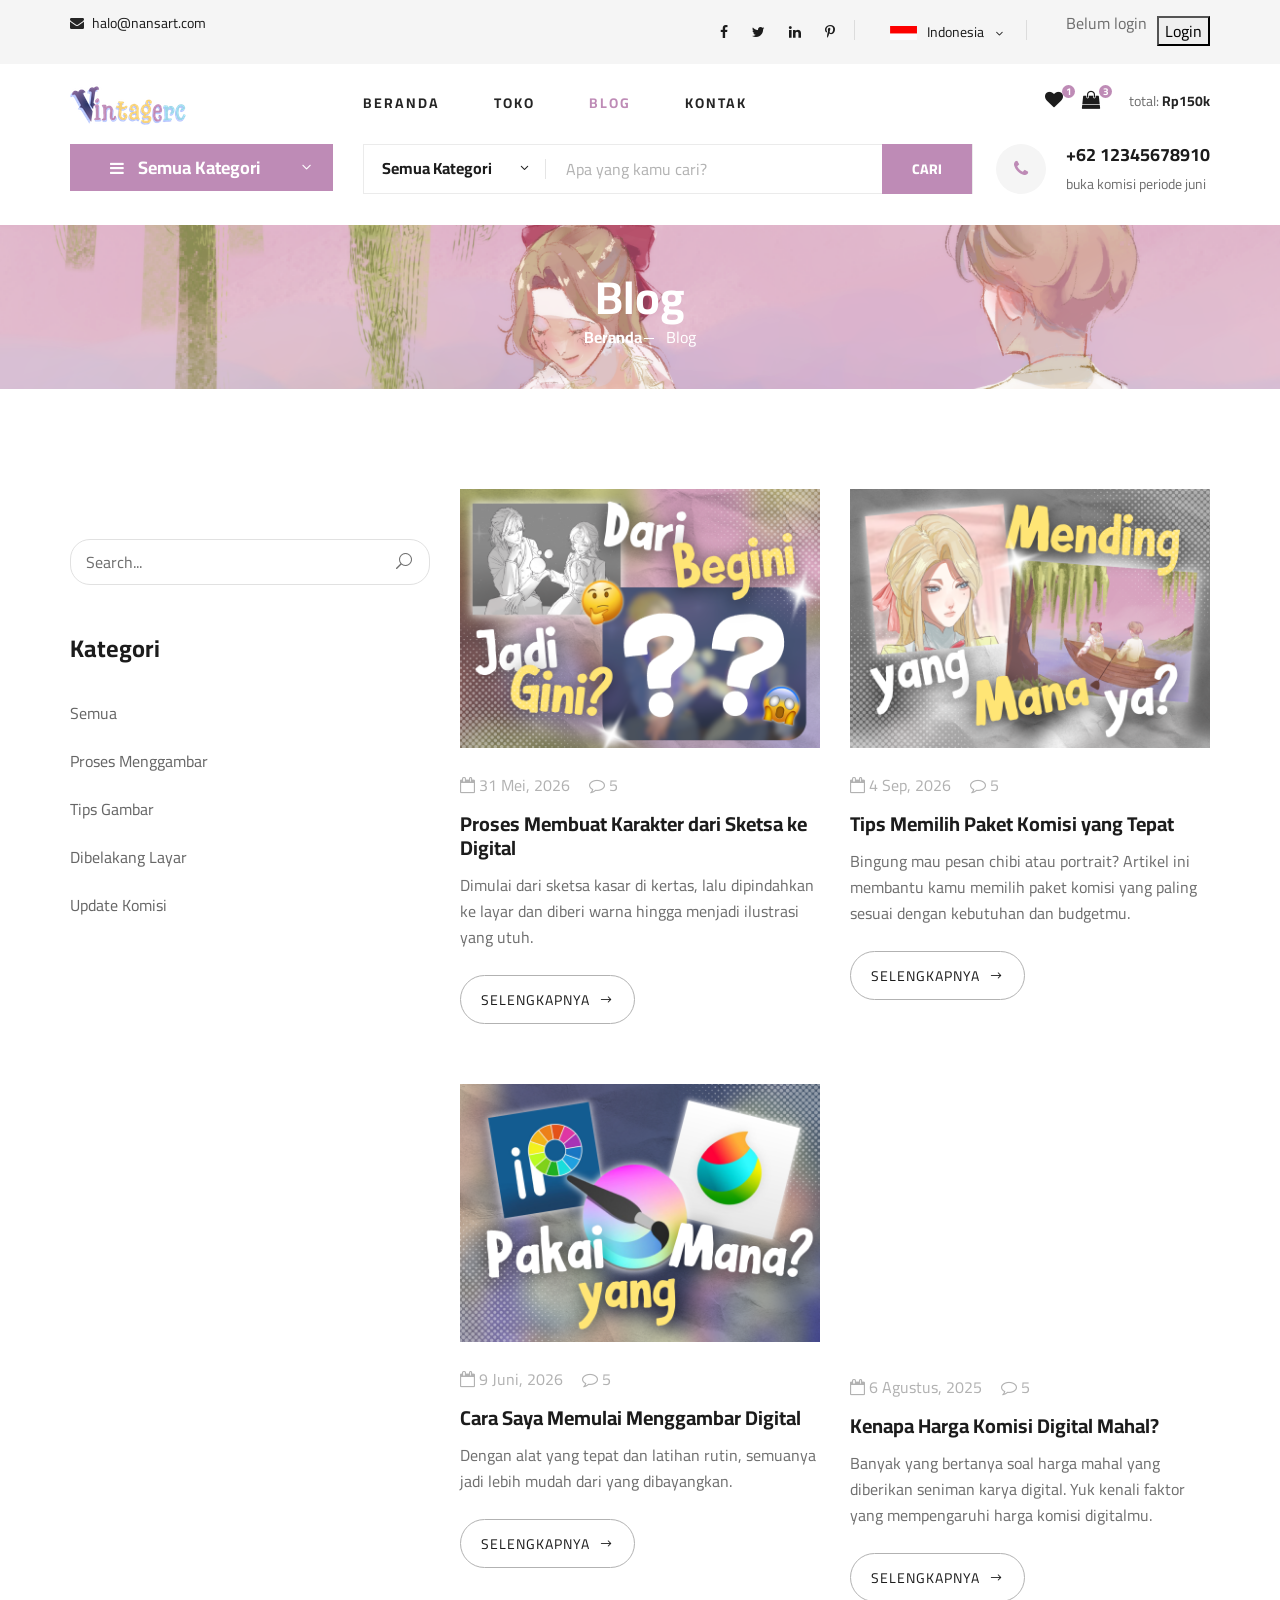
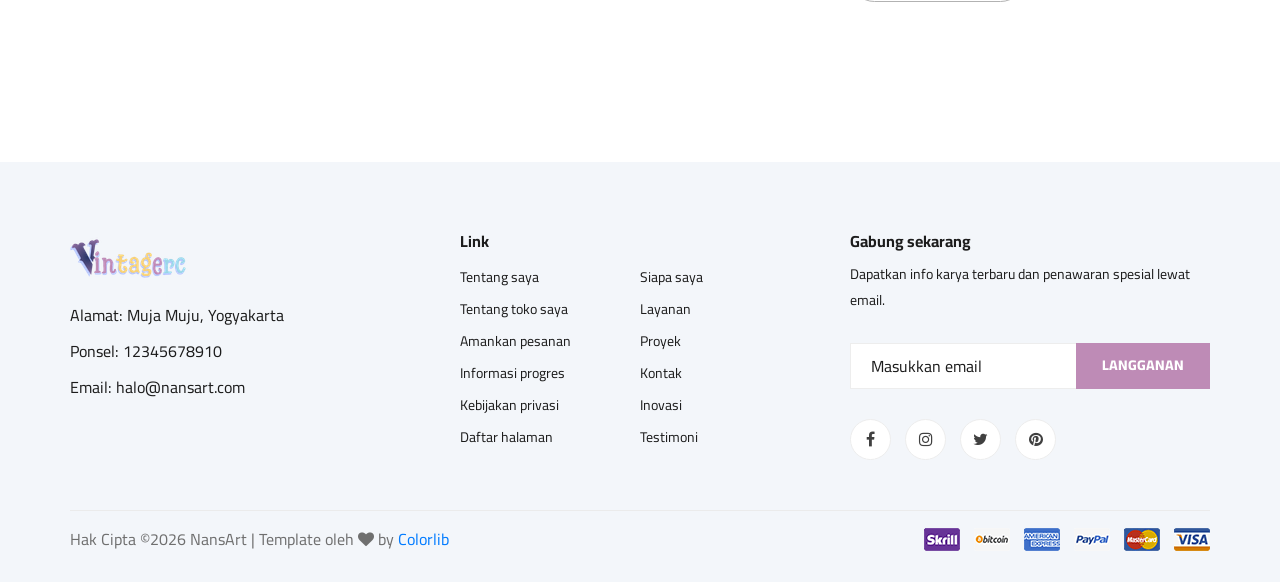
<file: blog.html>
<!DOCTYPE html>
<html lang="zxx">

<head>
    <meta charset="UTF-8">
    <meta name="description" content="Ogani Template">
    <meta name="keywords" content="Ogani, unica, creative, html">
    <meta name="viewport" content="width=device-width, initial-scale=1.0">
    <meta http-equiv="X-UA-Compatible" content="ie=edge">
    <link href="img/avatar-01.png" rel="icon">
    <title>Blog</title>

    <!-- Google Font -->
    <link href="https://fonts.googleapis.com/css2?family=Cairo:wght@200;300;400;600;900&display=swap" rel="stylesheet">

    <!-- Css Styles -->
    <link rel="stylesheet" href="css/bootstrap.min.css" type="text/css">
    <link rel="stylesheet" href="css/font-awesome.min.css" type="text/css">
    <link rel="stylesheet" href="css/elegant-icons.css" type="text/css">
    <link rel="stylesheet" href="css/nice-select.css" type="text/css">
    <link rel="stylesheet" href="css/jquery-ui.min.css" type="text/css">
    <link rel="stylesheet" href="css/owl.carousel.min.css" type="text/css">
    <link rel="stylesheet" href="css/slicknav.min.css" type="text/css">
    <link rel="stylesheet" href="css/style.css" type="text/css">
</head>

<body>
    <!-- Page Preloder -->
    <div id="preloder">
        <div class="loader"></div>
    </div>

    <!-- Humberger Begin -->
    <div class="humberger__menu__overlay"></div>
    <div class="humberger__menu__wrapper">
        <div class="humberger__menu__logo">
            <a href="#"><img src="img/logo.png" alt=""></a>
        </div>
        <div class="humberger__menu__cart">
            <ul>
                <li><a href="#"><i class="fa fa-heart"></i> <span>1</span></a></li>
                <li><a href="#"><i class="fa fa-shopping-bag"></i> <span>3</span></a></li>
            </ul>
            <div class="header__cart__price">total: <span>Rp150k</span></div>
        </div>
        <div class="humberger__menu__widget">
            <div class="header__top__right__language">
                <img src="img/language.png" alt="">
                <div>Indonesia</div>
                <span class="arrow_carrot-down"></span>
                <ul>
                    <li><a href="#">Indonesia</a></li>
                    <li><a href="#">English</a></li>
                </ul>
            </div>
            <div class="header__top__right__auth">
                <a href="login/index.html"><i class="fa fa-user"></i> Login</a>
            </div>
        </div>
        <nav class="humberger__menu__nav mobile-menu">
            <ul>
                <li><a href="./index.html">Beranda</a></li>
                <li><a href="./shop-grid.html">Toko</a></li>
                <li class="active"><a href="./blog.html">Blog</a></li>
                <li><a href="./contact.html">Kontak</a></li>
            </ul>
        </nav>
        <div id="mobile-menu-wrap"></div>
        <div class="header__top__right__social">
            <a href="#"><i class="fa fa-facebook"></i></a>
            <a href="#"><i class="fa fa-twitter"></i></a>
            <a href="#"><i class="fa fa-linkedin"></i></a>
            <a href="#"><i class="fa fa-pinterest-p"></i></a>
        </div>
        <div class="humberger__menu__contact">
            <ul>
                <li><i class="fa fa-envelope"></i> halo@nansart.com</li>
            </ul>
        </div>
    </div>
    <!-- Humberger End -->

    <!-- Header Section Begin -->
    <header class="header">
        <div class="header__top">
            <div class="container">
                <div class="row">
                    <div class="col-lg-6">
                        <div class="header__top__left">
                            <ul>
                                <li><i class="fa fa-envelope"></i> halo@nansart.com</li>
                            </ul>
                        </div>
                    </div>
                    <div class="col-lg-6">
                        <div class="header__top__right">
                            <div class="header__top__right__social">
                                <a href="#"><i class="fa fa-facebook"></i></a>
                                <a href="#"><i class="fa fa-twitter"></i></a>
                                <a href="#"><i class="fa fa-linkedin"></i></a>
                                <a href="#"><i class="fa fa-pinterest-p"></i></a>
                            </div>
                            <div class="header__top__right__language">
                                <img src="img/language.png" alt="">
                                <div>Indonesia</div>
                                <span class="arrow_carrot-down"></span>
                                <ul>
                                    <li><a href="#">Indonesia</a></li>
                                    <li><a href="#">English</a></li>
                                </ul>
                            </div>
                            <div class="header__top__right__auth">
                                <p id="userInfo">Belum login</p>
                                <div id="authArea">
                                    <button onclick="goLogin()" class="nav-cta">Login</button>
                                </div>
                            </div>
                        </div>
                    </div>
                </div>
            </div>
        </div>
        <div class="container">
            <div class="row">
                <div class="col-lg-3">
                    <div class="header__logo">
                        <a href="./index.html"><img src="img/logo.png" alt=""></a>
                    </div>
                </div>
                <div class="col-lg-6">
                    <nav class="header__menu">
                        <ul>
                            <li><a href="./index.html">Beranda</a></li>
                            <li><a href="./shop-grid.html">Toko</a></li>
                            <li class="active"><a href="./blog.html">Blog</a></li>
                            <li><a href="./contact.html">Kontak</a></li>
                        </ul>
                    </nav>
                </div>
                <div class="col-lg-3">
                    <div class="header__cart">
                        <ul>
                            <li><a href="#"><i class="fa fa-heart"></i> <span>1</span></a></li>
                            <li><a href="#"><i class="fa fa-shopping-bag"></i> <span>3</span></a></li>
                        </ul>
                        <div class="header__cart__price">total: <span>Rp150k</span></div>
                    </div>
                </div>
            </div>
            <div class="humberger__open">
                <i class="fa fa-bars"></i>
            </div>
        </div>
    </header>
    <!-- Header Section End -->

    <!-- Hero Section Begin -->
    <section class="hero hero-normal">
        <div class="container">
            <div class="row">
                <div class="col-lg-3">
                    <div class="hero__categories">
                        <div class="hero__categories__all">
                            <i class="fa fa-bars"></i>
                            <span>Semua Kategori</span>
                        </div>
                        <ul>
                            <li><a href="#">Chibi</a></li>
                            <li><a href="#">Potrait</a></li>
                            <li><a href="#">Fanart</a></li>
                            <li><a href="#">Ilustrasi Karakter</a></li>
                            <li><a href="#">Wallpaper</a></li>
                            <li><a href="#">Stiker Digital</a></li>
                            <li><a href="#">Seluruh Badan</a></li>
                            <li><a href="#">Setengah Badan</a></li>
                            <li><a href="#">Hanya Kepala</a></li>
                            <li><a href="#">Sketsa</a></li>
                        </ul>
                    </div>
                </div>
                <div class="col-lg-9">
                    <div class="hero__search">
                        <div class="hero__search__form">
                            <form action="#">
                                <div class="hero__search__categories">
                                    Semua Kategori
                                    <span class="arrow_carrot-down"></span>
                                </div>
                                <input type="text" placeholder="Apa yang kamu cari?">
                                <button type="submit" class="site-btn">CARI</button>
                            </form>
                        </div>
                        <div class="hero__search__phone">
                            <div class="hero__search__phone__icon">
                                <i class="fa fa-phone"></i>
                            </div>
                            <div class="hero__search__phone__text">
                                <h5>+62 12345678910</h5>
                                <span>buka komisi periode juni</span>
                            </div>
                        </div>
                    </div>
                </div>
            </div>
        </div>
    </section>
    <!-- Hero Section End -->

    <!-- Breadcrumb Section Begin -->
    <section class="breadcrumb-section set-bg" data-setbg="img/breadcrumb.png">
        <div class="container">
            <div class="row">
                <div class="col-lg-12 text-center">
                    <div class="breadcrumb__text">
                        <h2>Blog</h2>
                        <div class="breadcrumb__option">
                            <a href="./index.html">Beranda</a>
                            <span>Blog</span>
                        </div>
                    </div>
                </div>
            </div>
        </div>
    </section>
    <!-- Breadcrumb Section End -->

    <!-- Blog Section Begin -->
    <section class="blog spad">
        <div class="container">
            <div class="row">
                <div class="col-lg-4 col-md-5">
                    <div class="blog__sidebar">
                        <div class="blog__sidebar__search">
                            <form action="#">
                                <input type="text" placeholder="Search...">
                                <button type="submit"><span class="icon_search"></span></button>
                            </form>
                        </div>
                        <div class="blog__sidebar__item">
                            <h4>Kategori</h4>
                            <ul>
                                <li><a href="#">Semua</a></li>
                                <li><a href="#">Proses Menggambar</a></li>
                                <li><a href="#">Tips Gambar</a></li>
                                <li><a href="#">Dibelakang Layar</a></li>
                                <li><a href="#">Update Komisi</a></li>
                            </ul>
                        </div>
                    </div>
                </div>
                <div class="col-lg-8 col-md-7">
                    <div class="row">
                        <div class="col-lg-6 col-md-6 col-sm-6">
                            <div class="blog__item">
                                <div class="blog__item__pic">
                                    <img src="img/blog/blog-2.png" alt="">
                                </div>
                                <div class="blog__item__text">
                                    <ul>
                                        <li><i class="fa fa-calendar-o"></i> 31 Mei, 2026</li>
                                        <li><i class="fa fa-comment-o"></i> 5</li>
                                    </ul>
                                    <h5><a href="#">Proses Membuat Karakter dari Sketsa ke Digital</a></h5>
                                    <p>Dimulai dari sketsa kasar di kertas, lalu dipindahkan ke layar dan diberi warna hingga menjadi ilustrasi yang utuh. </p>
                                    <a href="#" class="blog__btn">SELENGKAPNYA <span class="arrow_right"></span></a>
                                </div>
                            </div>
                        </div>
                        <div class="col-lg-6 col-md-6 col-sm-6">
                            <div class="blog__item">
                                <div class="blog__item__pic">
                                    <img src="img/blog/blog-3.png" alt="">
                                </div>
                                <div class="blog__item__text">
                                    <ul>
                                        <li><i class="fa fa-calendar-o"></i> 4 Sep, 2026</li>
                                        <li><i class="fa fa-comment-o"></i> 5</li>
                                    </ul>
                                    <h5><a href="#">Tips Memilih Paket Komisi yang Tepat</a></h5>
                                    <p>Bingung mau pesan chibi atau portrait? Artikel ini membantu kamu memilih paket komisi yang paling sesuai dengan kebutuhan dan budgetmu. </p>
                                    <a href="#" class="blog__btn">SELENGKAPNYA <span class="arrow_right"></span></a>
                                </div>
                            </div>
                        </div>
                        <div class="col-lg-6 col-md-6 col-sm-6">
                            <div class="blog__item">
                                <div class="blog__item__pic">
                                    <img src="img/blog/blog-1.png" alt="">
                                </div>
                                <div class="blog__item__text">
                                    <ul>
                                        <li><i class="fa fa-calendar-o"></i> 9 Juni, 2026</li>
                                        <li><i class="fa fa-comment-o"></i> 5</li>
                                    </ul>
                                    <h5><a href="#">Cara Saya Memulai Menggambar Digital</a></h5>
                                    <p>Dengan alat yang tepat dan latihan rutin, semuanya jadi lebih mudah dari yang dibayangkan. </p>
                                    <a href="#" class="blog__btn">SELENGKAPNYA <span class="arrow_right"></span></a>
                                </div>
                            </div>
                        </div>
                        <div class="col-lg-6 col-md-6 col-sm-6">
                            <div class="blog__item">
                                <div class="blog__item__pic">
                                    <iframe width="100%" height="260" src="https://www.youtube.com/embed/w4YaoiLouiA" title="JANGAN PASANG HARGA MURAH! Ini Alasan Kenapa UNDERPRICE COMMISSION Itu Bahaya Buat Artist!!!" frameborder="0" allow="accelerometer; autoplay; clipboard-write; encrypted-media; gyroscope; picture-in-picture; web-share" referrerpolicy="strict-origin-when-cross-origin" allowfullscreen></iframe>
                                </div>
                                <div class="blog__item__text">
                                    <ul>
                                        <li><i class="fa fa-calendar-o"></i> 6 Agustus, 2025</li>
                                        <li><i class="fa fa-comment-o"></i> 5</li>
                                    </ul>
                                    <h5><a href="#">Kenapa Harga Komisi Digital Mahal?</a></h5>
                                    <p>Banyak yang bertanya soal harga mahal yang diberikan seniman karya digital. Yuk kenali faktor yang mempengaruhi harga komisi digitalmu.</p>
                                    <a href="#" class="blog__btn">SELENGKAPNYA <span class="arrow_right"></span></a>
                                </div>
                            </div>
                        </div>
                    </div>
                </div>
            </div>
        </div>
    </section>
    <!-- Blog Section End -->

    <!-- Footer Section Begin -->
    <footer class="footer spad">
        <div class="container">
            <div class="row">
                <div class="col-lg-3 col-md-6 col-sm-6">
                    <div class="footer__about">
                        <div class="footer__about__logo">
                            <a href="./index.html"><img src="img/logo.png" alt=""></a>
                        </div>
                        <ul>
                            <li>Alamat: Muja Muju, Yogyakarta</li>
                            <li>Ponsel: 12345678910</li>
                            <li>Email: halo@nansart.com</li>
                        </ul>
                    </div>
                </div>
                <div class="col-lg-4 col-md-6 col-sm-6 offset-lg-1">
                    <div class="footer__widget">
                        <h6>Link</h6>
                        <ul>
                            <li><a href="#">Tentang saya</a></li>
                            <li><a href="#">Tentang toko saya</a></li>
                            <li><a href="#">Amankan pesanan</a></li>
                            <li><a href="#">Informasi progres</a></li>
                            <li><a href="#">Kebijakan privasi</a></li>
                            <li><a href="#">Daftar halaman</a></li>
                        </ul>
                        <ul>
                            <li><a href="#">Siapa saya</a></li>
                            <li><a href="#">Layanan</a></li>
                            <li><a href="#">Proyek</a></li>
                            <li><a href="#">Kontak</a></li>
                            <li><a href="#">Inovasi</a></li>
                            <li><a href="#">Testimoni</a></li>
                        </ul>
                    </div>
                </div>
                <div class="col-lg-4 col-md-12">
                    <div class="footer__widget">
                        <h6>Gabung sekarang</h6>
                        <p>Dapatkan info karya terbaru dan penawaran spesial lewat email.</p>
                        <form action="#">
                            <input type="text" placeholder="Masukkan email">
                            <button type="submit" class="site-btn">Langganan</button>
                        </form>
                        <div class="footer__widget__social">
                            <a href="#"><i class="fa fa-facebook"></i></a>
                            <a href="#"><i class="fa fa-instagram"></i></a>
                            <a href="#"><i class="fa fa-twitter"></i></a>
                            <a href="#"><i class="fa fa-pinterest"></i></a>
                        </div>
                    </div>
                </div>
            </div>
            <div class="row">
                <div class="col-lg-12">
                    <div class="footer__copyright">
                        <div class="footer__copyright__text"><p><!-- Link back to Colorlib can't be removed. Template is licensed under CC BY 3.0. -->
  Hak Cipta &copy;<script>document.write(new Date().getFullYear());</script> NansArt | Template oleh <i class="fa fa-heart" aria-hidden="true"></i> by <a href="https://colorlib.com" target="_blank">Colorlib</a>
  <!-- Link back to Colorlib can't be removed. Template is licensed under CC BY 3.0. --></p></div>
                        <div class="footer__copyright__payment"><img src="img/payment-item.png" alt=""></div>
                    </div>
                </div>
            </div>
        </div>
    </footer>
    <!-- Footer Section End -->

    <!-- Js Plugins -->
    <script src="js/jquery-3.3.1.min.js"></script>
    <script src="js/bootstrap.min.js"></script>
    <script src="js/jquery.nice-select.min.js"></script>
    <script src="js/jquery-ui.min.js"></script>
    <script src="js/jquery.slicknav.js"></script>
    <script src="js/mixitup.min.js"></script>
    <script src="js/owl.carousel.min.js"></script>
    <script src="js/main.js"></script>

    <script src="login/js/welcome.js"></script>

</body>

</html>
</file>
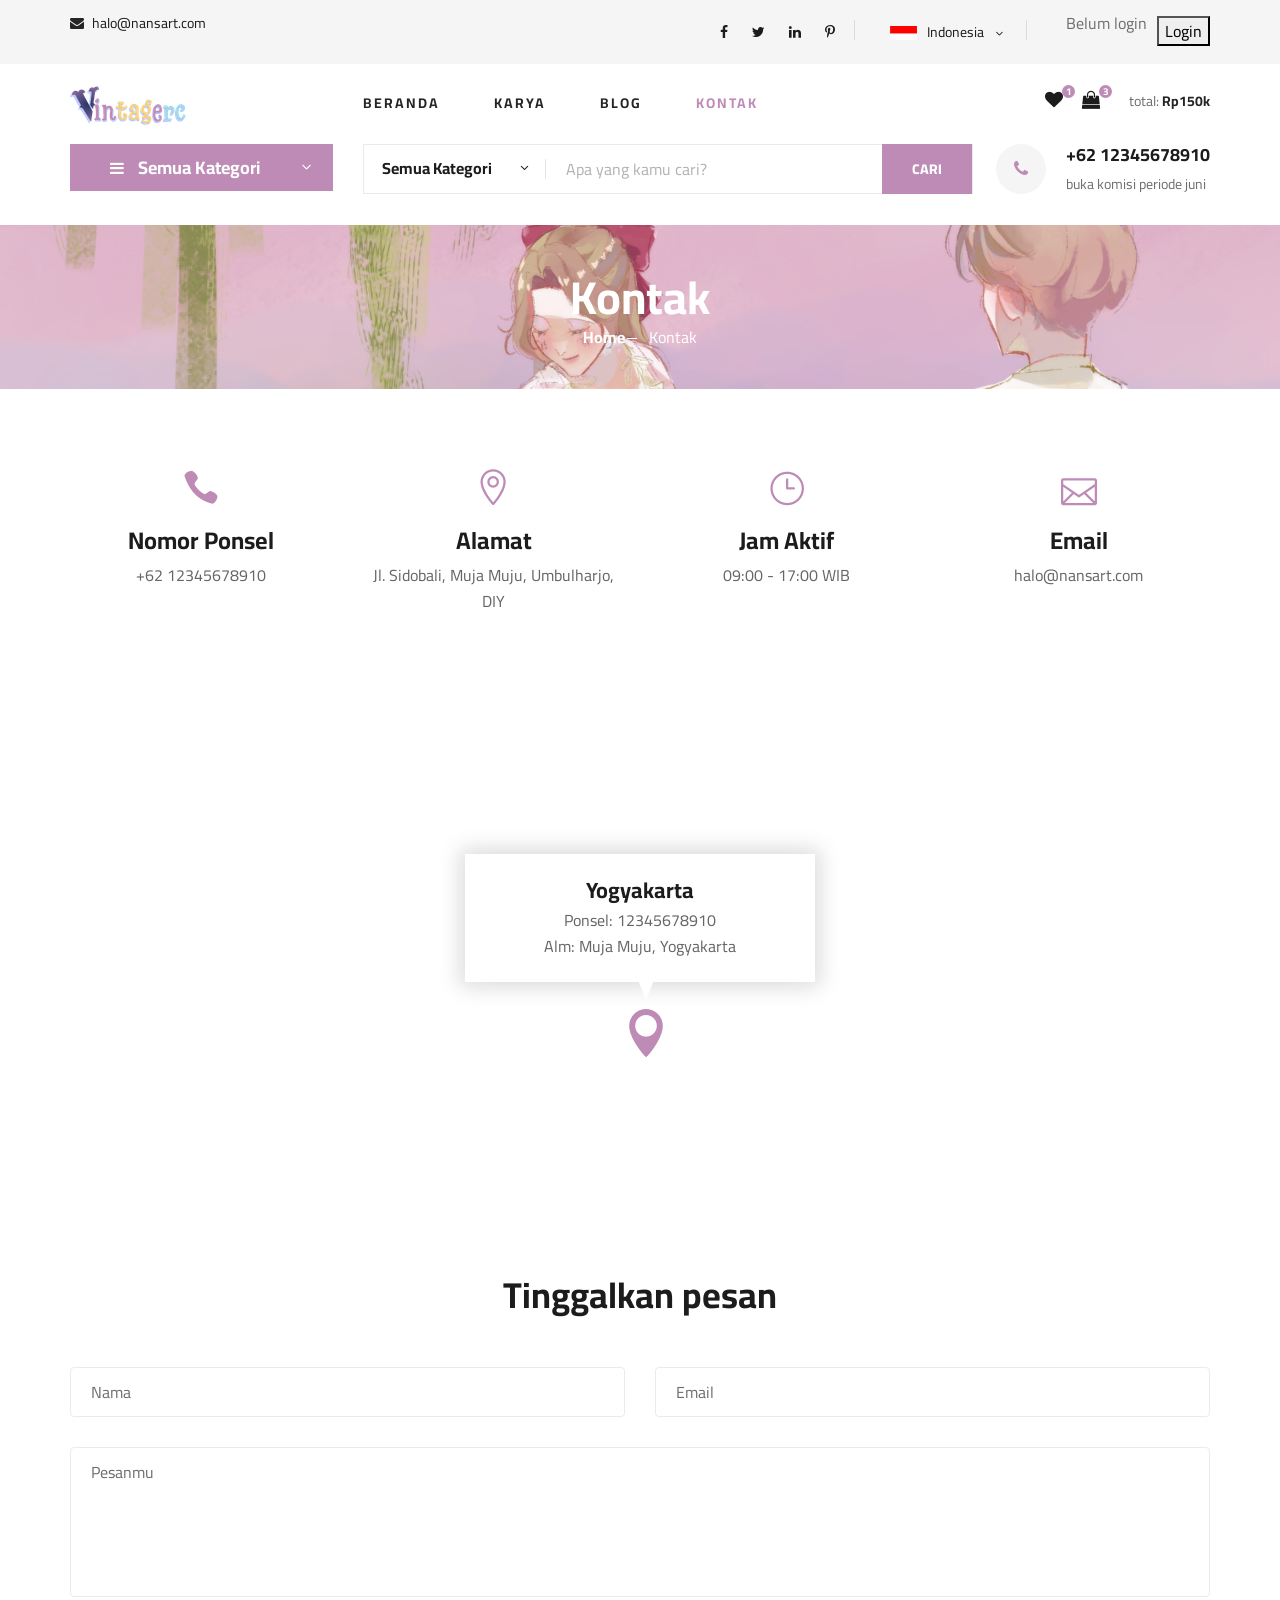
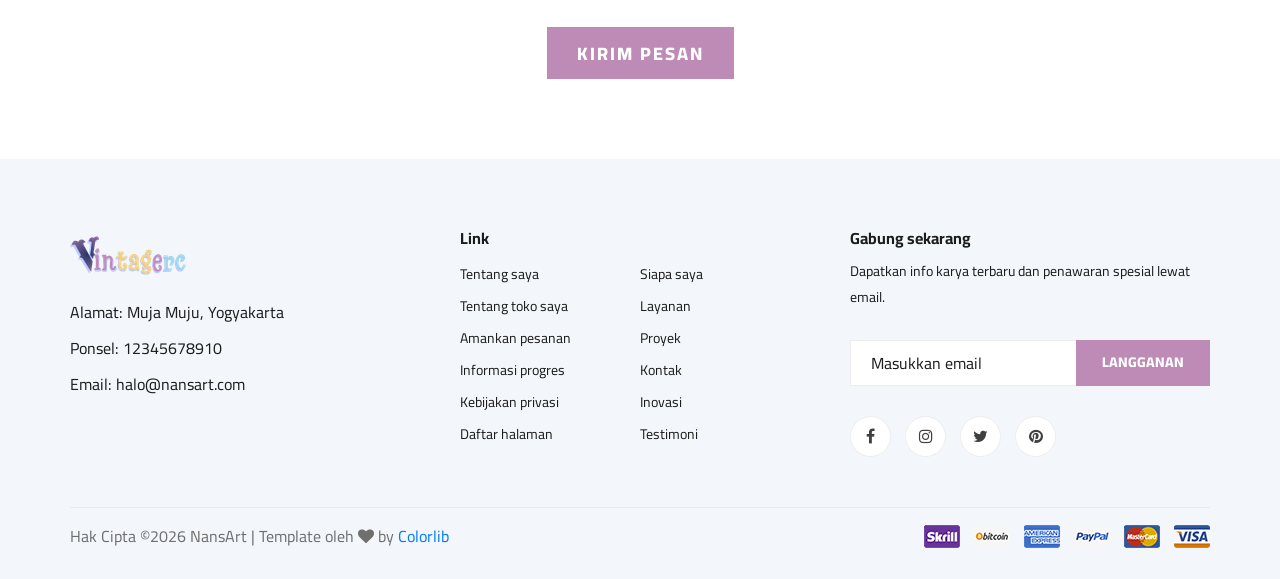
<file: contact.html>
<!DOCTYPE html>
<html lang="zxx">

<head>
    <meta charset="UTF-8">
    <meta name="description" content="Ogani Template">
    <meta name="keywords" content="Ogani, unica, creative, html">
    <meta name="viewport" content="width=device-width, initial-scale=1.0">
    <meta http-equiv="X-UA-Compatible" content="ie=edge">
    <link href="img/avatar-01.png" rel="icon">
    <title>Kontak</title>

    <!-- Google Font -->
    <link href="https://fonts.googleapis.com/css2?family=Cairo:wght@200;300;400;600;900&display=swap" rel="stylesheet">

    <!-- Css Styles -->
    <link rel="stylesheet" href="css/bootstrap.min.css" type="text/css">
    <link rel="stylesheet" href="css/font-awesome.min.css" type="text/css">
    <link rel="stylesheet" href="css/elegant-icons.css" type="text/css">
    <link rel="stylesheet" href="css/nice-select.css" type="text/css">
    <link rel="stylesheet" href="css/jquery-ui.min.css" type="text/css">
    <link rel="stylesheet" href="css/owl.carousel.min.css" type="text/css">
    <link rel="stylesheet" href="css/slicknav.min.css" type="text/css">
    <link rel="stylesheet" href="css/style.css" type="text/css">
</head>

<body>
    <!-- Page Preloder -->
    <div id="preloder">
        <div class="loader"></div>
    </div>

    <!-- Humberger Begin -->
    <div class="humberger__menu__overlay"></div>
    <div class="humberger__menu__wrapper">
        <div class="humberger__menu__logo">
            <a href="#"><img src="img/logo.png" alt=""></a>
        </div>
        <div class="humberger__menu__cart">
            <ul>
                <li><a href="#"><i class="fa fa-heart"></i> <span>1</span></a></li>
                <li><a href="#"><i class="fa fa-shopping-bag"></i> <span>3</span></a></li>
            </ul>
            <div class="header__cart__price">total: <span>Rp150k</span></div>
        </div>
        <div class="humberger__menu__widget">
            <div class="header__top__right__language">
                <img src="img/language.png" alt="">
                <div>Indonesia</div>
                <span class="arrow_carrot-down"></span>
                <ul>
                    <li><a href="#">Indonesia</a></li>
                    <li><a href="#">English</a></li>
                </ul>
            </div>
            <div class="header__top__right__auth">
                <a href="login/index.html"><i class="fa fa-user"></i> Login</a>
            </div>
        </div>
        <nav class="humberger__menu__nav mobile-menu">
            <ul>
                <li><a href="./index.html">Beranda</a></li>
                <li><a href="./shop-grid.html">Karya</a></li>
                <li><a href="./blog.html">Blog</a></li>
                <li class="active"><a href="./contact.html">Kontak</a></li>
            </ul>
        </nav>
        <div id="mobile-menu-wrap"></div>
        <div class="header__top__right__social">
            <a href="#"><i class="fa fa-facebook"></i></a>
            <a href="#"><i class="fa fa-twitter"></i></a>
            <a href="#"><i class="fa fa-linkedin"></i></a>
            <a href="#"><i class="fa fa-pinterest-p"></i></a>
        </div>
        <div class="humberger__menu__contact">
            <ul>
                <li><i class="fa fa-envelope"></i> halo@nansart.com</li>
            </ul>
        </div>
    </div>
    <!-- Humberger End -->

    <!-- Header Section Begin -->
    <header class="header">
        <div class="header__top">
            <div class="container">
                <div class="row">
                    <div class="col-lg-6">
                        <div class="header__top__left">
                            <ul>
                                <li><i class="fa fa-envelope"></i> halo@nansart.com</li>
                            </ul>
                        </div>
                    </div>
                    <div class="col-lg-6">
                        <div class="header__top__right">
                            <div class="header__top__right__social">
                                <a href="#"><i class="fa fa-facebook"></i></a>
                                <a href="#"><i class="fa fa-twitter"></i></a>
                                <a href="#"><i class="fa fa-linkedin"></i></a>
                                <a href="#"><i class="fa fa-pinterest-p"></i></a>
                            </div>
                            <div class="header__top__right__language">
                                <img src="img/language.png" alt="">
                                <div>Indonesia</div>
                                <span class="arrow_carrot-down"></span>
                                <ul>
                                    <li><a href="#">Indonesia</a></li>
                                    <li><a href="#">English</a></li>
                                </ul>
                            </div>
                            <div class="header__top__right__auth">
                                <p id="userInfo">Belum login</p>
                                <div id="authArea">
                                    <button onclick="goLogin()" class="nav-cta">Login</button>
                                </div>
                            </div>
                        </div>
                    </div>
                </div>
            </div>
        </div>
        <div class="container">
            <div class="row">
                <div class="col-lg-3">
                    <div class="header__logo">
                        <a href="./index.html"><img src="img/logo.png" alt=""></a>
                    </div>
                </div>
                <div class="col-lg-6">
                    <nav class="header__menu">
                        <ul>
                            <li><a href="./index.html">Beranda</a></li>
                            <li><a href="./shop-grid.html">Karya</a></li>
                            <li><a href="./blog.html">Blog</a></li>
                            <li class="active"><a href="./contact.html">Kontak</a></li>
                        </ul>
                    </nav>
                </div>
                <div class="col-lg-3">
                    <div class="header__cart">
                        <ul>
                            <li><a href="#"><i class="fa fa-heart"></i> <span>1</span></a></li>
                            <li><a href="#"><i class="fa fa-shopping-bag"></i> <span>3</span></a></li>
                        </ul>
                        <div class="header__cart__price">total: <span>Rp150k</span></div>
                    </div>
                </div>
            </div>
            <div class="humberger__open">
                <i class="fa fa-bars"></i>
            </div>
        </div>
    </header>
    <!-- Header Section End -->

    <!-- Hero Section Begin -->
    <section class="hero hero-normal">
        <div class="container">
            <div class="row">
                <div class="col-lg-3">
                    <div class="hero__categories">
                        <div class="hero__categories__all">
                            <i class="fa fa-bars"></i>
                            <span>Semua Kategori</span>
                        </div>
                        <ul>
                            <li><a href="#">Chibi</a></li>
                            <li><a href="#">Potrait</a></li>
                            <li><a href="#">Fanart</a></li>
                            <li><a href="#">Ilustrasi Karakter</a></li>
                            <li><a href="#">Wallpaper</a></li>
                            <li><a href="#">Stiker Digital</a></li>
                            <li><a href="#">Seluruh Badan</a></li>
                            <li><a href="#">Setengah Badan</a></li>
                            <li><a href="#">Hanya Kepala</a></li>
                            <li><a href="#">Sketsa</a></li>
                        </ul>
                    </div>
                </div>
                <div class="col-lg-9">
                    <div class="hero__search">
                        <div class="hero__search__form">
                            <form action="#">
                                <div class="hero__search__categories">
                                    Semua Kategori
                                    <span class="arrow_carrot-down"></span>
                                </div>
                                <input type="text" placeholder="Apa yang kamu cari?">
                                <button type="submit" class="site-btn">CARI</button>
                            </form>
                        </div>
                        <div class="hero__search__phone">
                            <div class="hero__search__phone__icon">
                                <i class="fa fa-phone"></i>
                            </div>
                            <div class="hero__search__phone__text">
                                <h5>+62 12345678910</h5>
                                <span>buka komisi periode juni</span>
                            </div>
                        </div>
                    </div>
                </div>
            </div>
        </div>
    </section>
    <!-- Hero Section End -->

    <!-- Breadcrumb Section Begin -->
    <section class="breadcrumb-section set-bg" data-setbg="img/breadcrumb.png">
        <div class="container">
            <div class="row">
                <div class="col-lg-12 text-center">
                    <div class="breadcrumb__text">
                        <h2>Kontak</h2>
                        <div class="breadcrumb__option">
                            <a href="./index.html">Home</a>
                            <span>Kontak</span>
                        </div>
                    </div>
                </div>
            </div>
        </div>
    </section>
    <!-- Breadcrumb Section End -->

    <!-- Contact Section Begin -->
    <section class="contact spad">
        <div class="container">
            <div class="row">
                <div class="col-lg-3 col-md-3 col-sm-6 text-center">
                    <div class="contact__widget">
                        <span class="icon_phone"></span>
                        <h4>Nomor Ponsel</h4>
                        <p>+62 12345678910</p>
                    </div>
                </div>
                <div class="col-lg-3 col-md-3 col-sm-6 text-center">
                    <div class="contact__widget">
                        <span class="icon_pin_alt"></span>
                        <h4>Alamat</h4>
                        <p>Jl. Sidobali, Muja Muju, Umbulharjo, DIY</p>
                    </div>
                </div>
                <div class="col-lg-3 col-md-3 col-sm-6 text-center">
                    <div class="contact__widget">
                        <span class="icon_clock_alt"></span>
                        <h4>Jam Aktif</h4>
                        <p>09:00 - 17:00 WIB</p>
                    </div>
                </div>
                <div class="col-lg-3 col-md-3 col-sm-6 text-center">
                    <div class="contact__widget">
                        <span class="icon_mail_alt"></span>
                        <h4>Email</h4>
                        <p>halo@nansart.com</p>
                    </div>
                </div>
            </div>
        </div>
    </section>
    <!-- Contact Section End -->

    <!-- Map Begin -->
    <div class="map">
        <iframe
            src="https://www.google.com/maps/embed?pb=!1m18!1m12!1m3!1d3952.8996319272687!2d110.39281007500517!3d-7.80044999221977!2m3!1f0!2f0!3f0!3m2!1i1024!2i768!4f13.1!3m3!1m2!1s0x2e7a57669d43fe55%3A0x75fae1bb400d4da5!2sSMA%20Negeri%208%20Yogyakarta!5e0!3m2!1sid!2sid!4v1780187846270!5m2!1sid!2sid"
            height="500" style="border:0;" allowfullscreen="" aria-hidden="false" tabindex="0"></iframe>
        <div class="map-inside">
            <i class="icon_pin"></i>
            <div class="inside-widget">
                <h4>Yogyakarta</h4>
                <ul>
                    <li>Ponsel: 12345678910</li>
                    <li>Alm: Muja Muju, Yogyakarta</li>
                </ul>
            </div>
        </div>
    </div>
    <!-- Map End -->

    <!-- Contact Form Begin -->
    <div class="contact-form spad">
        <div class="container">
            <div class="row">
                <div class="col-lg-12">
                    <div class="contact__form__title">
                        <h2>Tinggalkan pesan</h2>
                    </div>
                </div>
            </div>
            <form action="#">
                <div class="row">
                    <div class="col-lg-6 col-md-6">
                        <input type="text" placeholder="Nama">
                    </div>
                    <div class="col-lg-6 col-md-6">
                        <input type="text" placeholder="Email">
                    </div>
                    <div class="col-lg-12 text-center">
                        <textarea placeholder="Pesanmu"></textarea>
                        <button type="submit" class="site-btn">KIRIM PESAN</button>
                    </div>
                </div>
            </form>
        </div>
    </div>
    <!-- Contact Form End -->

    <!-- Footer Section Begin -->
    <footer class="footer spad">
        <div class="container">
            <div class="row">
                <div class="col-lg-3 col-md-6 col-sm-6">
                    <div class="footer__about">
                        <div class="footer__about__logo">
                            <a href="./index.html"><img src="img/logo.png" alt=""></a>
                        </div>
                        <ul>
                            <li>Alamat: Muja Muju, Yogyakarta</li>
                            <li>Ponsel: 12345678910</li>
                            <li>Email: halo@nansart.com</li>
                        </ul>
                    </div>
                </div>
                <div class="col-lg-4 col-md-6 col-sm-6 offset-lg-1">
                    <div class="footer__widget">
                        <h6>Link</h6>
                        <ul>
                            <li><a href="#">Tentang saya</a></li>
                            <li><a href="#">Tentang toko saya</a></li>
                            <li><a href="#">Amankan pesanan</a></li>
                            <li><a href="#">Informasi progres</a></li>
                            <li><a href="#">Kebijakan privasi</a></li>
                            <li><a href="#">Daftar halaman</a></li>
                        </ul>
                        <ul>
                            <li><a href="#">Siapa saya</a></li>
                            <li><a href="#">Layanan</a></li>
                            <li><a href="#">Proyek</a></li>
                            <li><a href="#">Kontak</a></li>
                            <li><a href="#">Inovasi</a></li>
                            <li><a href="#">Testimoni</a></li>
                        </ul>
                    </div>
                </div>
                <div class="col-lg-4 col-md-12">
                    <div class="footer__widget">
                        <h6>Gabung sekarang</h6>
                        <p>Dapatkan info karya terbaru dan penawaran spesial lewat email.</p>
                        <form action="#">
                            <input type="text" placeholder="Masukkan email">
                            <button type="submit" class="site-btn">Langganan</button>
                        </form>
                        <div class="footer__widget__social">
                            <a href="#"><i class="fa fa-facebook"></i></a>
                            <a href="#"><i class="fa fa-instagram"></i></a>
                            <a href="#"><i class="fa fa-twitter"></i></a>
                            <a href="#"><i class="fa fa-pinterest"></i></a>
                        </div>
                    </div>
                </div>
            </div>
            <div class="row">
                <div class="col-lg-12">
                    <div class="footer__copyright">
                        <div class="footer__copyright__text"><p><!-- Link back to Colorlib can't be removed. Template is licensed under CC BY 3.0. -->
  Hak Cipta &copy;<script>document.write(new Date().getFullYear());</script> NansArt | Template oleh <i class="fa fa-heart" aria-hidden="true"></i> by <a href="https://colorlib.com" target="_blank">Colorlib</a>
  <!-- Link back to Colorlib can't be removed. Template is licensed under CC BY 3.0. --></p></div>
                        <div class="footer__copyright__payment"><img src="img/payment-item.png" alt=""></div>
                    </div>
                </div>
            </div>
        </div>
    </footer>
    <!-- Footer Section End -->

    <!-- Js Plugins -->
    <script src="js/jquery-3.3.1.min.js"></script>
    <script src="js/bootstrap.min.js"></script>
    <script src="js/jquery.nice-select.min.js"></script>
    <script src="js/jquery-ui.min.js"></script>
    <script src="js/jquery.slicknav.js"></script>
    <script src="js/mixitup.min.js"></script>
    <script src="js/owl.carousel.min.js"></script>
    <script src="js/main.js"></script>

    <script src="login/js/welcome.js"></script>

</body>

</html>
</file>
<file: css/elegant-icons.css>
@font-face {
	font-family: 'ElegantIcons';
	src:url('../fonts/ElegantIcons.eot');
	src:url('../fonts/ElegantIcons.eot?#iefix') format('embedded-opentype'),
		url('../fonts/ElegantIcons.woff') format('woff'),
		url('../fonts/ElegantIcons.ttf') format('truetype'),
		url('../fonts/ElegantIcons.svg#ElegantIcons') format('svg');
	font-weight: normal;
	font-style: normal;
}

/* Use the following CSS code if you want to use data attributes for inserting your icons */
[data-icon]:before {
	font-family: 'ElegantIcons';
	content: attr(data-icon);
	speak: none;
	font-weight: normal;
	font-variant: normal;
	text-transform: none;
	line-height: 1;
	-webkit-font-smoothing: antialiased;
	-moz-osx-font-smoothing: grayscale;
}

/* Use the following CSS code if you want to have a class per icon */
/*
Instead of a list of all class selectors,
you can use the generic selector below, but it's slower:
[class*="your-class-prefix"] {
*/
.arrow_up, .arrow_down, .arrow_left, .arrow_right, .arrow_left-up, .arrow_right-up, .arrow_right-down, .arrow_left-down, .arrow-up-down, .arrow_up-down_alt, .arrow_left-right_alt, .arrow_left-right, .arrow_expand_alt2, .arrow_expand_alt, .arrow_condense, .arrow_expand, .arrow_move, .arrow_carrot-up, .arrow_carrot-down, .arrow_carrot-left, .arrow_carrot-right, .arrow_carrot-2up, .arrow_carrot-2down, .arrow_carrot-2left, .arrow_carrot-2right, .arrow_carrot-up_alt2, .arrow_carrot-down_alt2, .arrow_carrot-left_alt2, .arrow_carrot-right_alt2, .arrow_carrot-2up_alt2, .arrow_carrot-2down_alt2, .arrow_carrot-2left_alt2, .arrow_carrot-2right_alt2, .arrow_triangle-up, .arrow_triangle-down, .arrow_triangle-left, .arrow_triangle-right, .arrow_triangle-up_alt2, .arrow_triangle-down_alt2, .arrow_triangle-left_alt2, .arrow_triangle-right_alt2, .arrow_back, .icon_minus-06, .icon_plus, .icon_close, .icon_check, .icon_minus_alt2, .icon_plus_alt2, .icon_close_alt2, .icon_check_alt2, .icon_zoom-out_alt, .icon_zoom-in_alt, .icon_search, .icon_box-empty, .icon_box-selected, .icon_minus-box, .icon_plus-box, .icon_box-checked, .icon_circle-empty, .icon_circle-slelected, .icon_stop_alt2, .icon_stop, .icon_pause_alt2, .icon_pause, .icon_menu, .icon_menu-square_alt2, .icon_menu-circle_alt2, .icon_ul, .icon_ol, .icon_adjust-horiz, .icon_adjust-vert, .icon_document_alt, .icon_documents_alt, .icon_pencil, .icon_pencil-edit_alt, .icon_pencil-edit, .icon_folder-alt, .icon_folder-open_alt, .icon_folder-add_alt, .icon_info_alt, .icon_error-oct_alt, .icon_error-circle_alt, .icon_error-triangle_alt, .icon_question_alt2, .icon_question, .icon_comment_alt, .icon_chat_alt, .icon_vol-mute_alt, .icon_volume-low_alt, .icon_volume-high_alt, .icon_quotations, .icon_quotations_alt2, .icon_clock_alt, .icon_lock_alt, .icon_lock-open_alt, .icon_key_alt, .icon_cloud_alt, .icon_cloud-upload_alt, .icon_cloud-download_alt, .icon_image, .icon_images, .icon_lightbulb_alt, .icon_gift_alt, .icon_house_alt, .icon_genius, .icon_mobile, .icon_tablet, .icon_laptop, .icon_desktop, .icon_camera_alt, .icon_mail_alt, .icon_cone_alt, .icon_ribbon_alt, .icon_bag_alt, .icon_creditcard, .icon_cart_alt, .icon_paperclip, .icon_tag_alt, .icon_tags_alt, .icon_trash_alt, .icon_cursor_alt, .icon_mic_alt, .icon_compass_alt, .icon_pin_alt, .icon_pushpin_alt, .icon_map_alt, .icon_drawer_alt, .icon_toolbox_alt, .icon_book_alt, .icon_calendar, .icon_film, .icon_table, .icon_contacts_alt, .icon_headphones, .icon_lifesaver, .icon_piechart, .icon_refresh, .icon_link_alt, .icon_link, .icon_loading, .icon_blocked, .icon_archive_alt, .icon_heart_alt, .icon_star_alt, .icon_star-half_alt, .icon_star, .icon_star-half, .icon_tools, .icon_tool, .icon_cog, .icon_cogs, .arrow_up_alt, .arrow_down_alt, .arrow_left_alt, .arrow_right_alt, .arrow_left-up_alt, .arrow_right-up_alt, .arrow_right-down_alt, .arrow_left-down_alt, .arrow_condense_alt, .arrow_expand_alt3, .arrow_carrot_up_alt, .arrow_carrot-down_alt, .arrow_carrot-left_alt, .arrow_carrot-right_alt, .arrow_carrot-2up_alt, .arrow_carrot-2dwnn_alt, .arrow_carrot-2left_alt, .arrow_carrot-2right_alt, .arrow_triangle-up_alt, .arrow_triangle-down_alt, .arrow_triangle-left_alt, .arrow_triangle-right_alt, .icon_minus_alt, .icon_plus_alt, .icon_close_alt, .icon_check_alt, .icon_zoom-out, .icon_zoom-in, .icon_stop_alt, .icon_menu-square_alt, .icon_menu-circle_alt, .icon_document, .icon_documents, .icon_pencil_alt, .icon_folder, .icon_folder-open, .icon_folder-add, .icon_folder_upload, .icon_folder_download, .icon_info, .icon_error-circle, .icon_error-oct, .icon_error-triangle, .icon_question_alt, .icon_comment, .icon_chat, .icon_vol-mute, .icon_volume-low, .icon_volume-high, .icon_quotations_alt, .icon_clock, .icon_lock, .icon_lock-open, .icon_key, .icon_cloud, .icon_cloud-upload, .icon_cloud-download, .icon_lightbulb, .icon_gift, .icon_house, .icon_camera, .icon_mail, .icon_cone, .icon_ribbon, .icon_bag, .icon_cart, .icon_tag, .icon_tags, .icon_trash, .icon_cursor, .icon_mic, .icon_compass, .icon_pin, .icon_pushpin, .icon_map, .icon_drawer, .icon_toolbox, .icon_book, .icon_contacts, .icon_archive, .icon_heart, .icon_profile, .icon_group, .icon_grid-2x2, .icon_grid-3x3, .icon_music, .icon_pause_alt, .icon_phone, .icon_upload, .icon_download, .social_facebook, .social_twitter, .social_pinterest, .social_googleplus, .social_tumblr, .social_tumbleupon, .social_wordpress, .social_instagram, .social_dribbble, .social_vimeo, .social_linkedin, .social_rss, .social_deviantart, .social_share, .social_myspace, .social_skype, .social_youtube, .social_picassa, .social_googledrive, .social_flickr, .social_blogger, .social_spotify, .social_delicious, .social_facebook_circle, .social_twitter_circle, .social_pinterest_circle, .social_googleplus_circle, .social_tumblr_circle, .social_stumbleupon_circle, .social_wordpress_circle, .social_instagram_circle, .social_dribbble_circle, .social_vimeo_circle, .social_linkedin_circle, .social_rss_circle, .social_deviantart_circle, .social_share_circle, .social_myspace_circle, .social_skype_circle, .social_youtube_circle, .social_picassa_circle, .social_googledrive_alt2, .social_flickr_circle, .social_blogger_circle, .social_spotify_circle, .social_delicious_circle, .social_facebook_square, .social_twitter_square, .social_pinterest_square, .social_googleplus_square, .social_tumblr_square, .social_stumbleupon_square, .social_wordpress_square, .social_instagram_square, .social_dribbble_square, .social_vimeo_square, .social_linkedin_square, .social_rss_square, .social_deviantart_square, .social_share_square, .social_myspace_square, .social_skype_square, .social_youtube_square, .social_picassa_square, .social_googledrive_square, .social_flickr_square, .social_blogger_square, .social_spotify_square, .social_delicious_square, .icon_printer, .icon_calulator, .icon_building, .icon_floppy, .icon_drive, .icon_search-2, .icon_id, .icon_id-2, .icon_puzzle, .icon_like, .icon_dislike, .icon_mug, .icon_currency, .icon_wallet, .icon_pens, .icon_easel, .icon_flowchart, .icon_datareport, .icon_briefcase, .icon_shield, .icon_percent, .icon_globe, .icon_globe-2, .icon_target, .icon_hourglass, .icon_balance, .icon_rook, .icon_printer-alt, .icon_calculator_alt, .icon_building_alt, .icon_floppy_alt, .icon_drive_alt, .icon_search_alt, .icon_id_alt, .icon_id-2_alt, .icon_puzzle_alt, .icon_like_alt, .icon_dislike_alt, .icon_mug_alt, .icon_currency_alt, .icon_wallet_alt, .icon_pens_alt, .icon_easel_alt, .icon_flowchart_alt, .icon_datareport_alt, .icon_briefcase_alt, .icon_shield_alt, .icon_percent_alt, .icon_globe_alt, .icon_clipboard {
	font-family: 'ElegantIcons';
	speak: none;
	font-style: normal;
	font-weight: normal;
	font-variant: normal;
	text-transform: none;
	line-height: 1;
	-webkit-font-smoothing: antialiased;
}
.arrow_up:before {
	content: "\21";
}
.arrow_down:before {
	content: "\22";
}
.arrow_left:before {
	content: "\23";
}
.arrow_right:before {
	content: "\24";
}
.arrow_left-up:before {
	content: "\25";
}
.arrow_right-up:before {
	content: "\26";
}
.arrow_right-down:before {
	content: "\27";
}
.arrow_left-down:before {
	content: "\28";
}
.arrow-up-down:before {
	content: "\29";
}
.arrow_up-down_alt:before {
	content: "\2a";
}
.arrow_left-right_alt:before {
	content: "\2b";
}
.arrow_left-right:before {
	content: "\2c";
}
.arrow_expand_alt2:before {
	content: "\2d";
}
.arrow_expand_alt:before {
	content: "\2e";
}
.arrow_condense:before {
	content: "\2f";
}
.arrow_expand:before {
	content: "\30";
}
.arrow_move:before {
	content: "\31";
}
.arrow_carrot-up:before {
	content: "\32";
}
.arrow_carrot-down:before {
	content: "\33";
}
.arrow_carrot-left:before {
	content: "\34";
}
.arrow_carrot-right:before {
	content: "\35";
}
.arrow_carrot-2up:before {
	content: "\36";
}
.arrow_carrot-2down:before {
	content: "\37";
}
.arrow_carrot-2left:before {
	content: "\38";
}
.arrow_carrot-2right:before {
	content: "\39";
}
.arrow_carrot-up_alt2:before {
	content: "\3a";
}
.arrow_carrot-down_alt2:before {
	content: "\3b";
}
.arrow_carrot-left_alt2:before {
	content: "\3c";
}
.arrow_carrot-right_alt2:before {
	content: "\3d";
}
.arrow_carrot-2up_alt2:before {
	content: "\3e";
}
.arrow_carrot-2down_alt2:before {
	content: "\3f";
}
.arrow_carrot-2left_alt2:before {
	content: "\40";
}
.arrow_carrot-2right_alt2:before {
	content: "\41";
}
.arrow_triangle-up:before {
	content: "\42";
}
.arrow_triangle-down:before {
	content: "\43";
}
.arrow_triangle-left:before {
	content: "\44";
}
.arrow_triangle-right:before {
	content: "\45";
}
.arrow_triangle-up_alt2:before {
	content: "\46";
}
.arrow_triangle-down_alt2:before {
	content: "\47";
}
.arrow_triangle-left_alt2:before {
	content: "\48";
}
.arrow_triangle-right_alt2:before {
	content: "\49";
}
.arrow_back:before {
	content: "\4a";
}
.icon_minus-06:before {
	content: "\4b";
}
.icon_plus:before {
	content: "\4c";
}
.icon_close:before {
	content: "\4d";
}
.icon_check:before {
	content: "\4e";
}
.icon_minus_alt2:before {
	content: "\4f";
}
.icon_plus_alt2:before {
	content: "\50";
}
.icon_close_alt2:before {
	content: "\51";
}
.icon_check_alt2:before {
	content: "\52";
}
.icon_zoom-out_alt:before {
	content: "\53";
}
.icon_zoom-in_alt:before {
	content: "\54";
}
.icon_search:before {
	content: "\55";
}
.icon_box-empty:before {
	content: "\56";
}
.icon_box-selected:before {
	content: "\57";
}
.icon_minus-box:before {
	content: "\58";
}
.icon_plus-box:before {
	content: "\59";
}
.icon_box-checked:before {
	content: "\5a";
}
.icon_circle-empty:before {
	content: "\5b";
}
.icon_circle-slelected:before {
	content: "\5c";
}
.icon_stop_alt2:before {
	content: "\5d";
}
.icon_stop:before {
	content: "\5e";
}
.icon_pause_alt2:before {
	content: "\5f";
}
.icon_pause:before {
	content: "\60";
}
.icon_menu:before {
	content: "\61";
}
.icon_menu-square_alt2:before {
	content: "\62";
}
.icon_menu-circle_alt2:before {
	content: "\63";
}
.icon_ul:before {
	content: "\64";
}
.icon_ol:before {
	content: "\65";
}
.icon_adjust-horiz:before {
	content: "\66";
}
.icon_adjust-vert:before {
	content: "\67";
}
.icon_document_alt:before {
	content: "\68";
}
.icon_documents_alt:before {
	content: "\69";
}
.icon_pencil:before {
	content: "\6a";
}
.icon_pencil-edit_alt:before {
	content: "\6b";
}
.icon_pencil-edit:before {
	content: "\6c";
}
.icon_folder-alt:before {
	content: "\6d";
}
.icon_folder-open_alt:before {
	content: "\6e";
}
.icon_folder-add_alt:before {
	content: "\6f";
}
.icon_info_alt:before {
	content: "\70";
}
.icon_error-oct_alt:before {
	content: "\71";
}
.icon_error-circle_alt:before {
	content: "\72";
}
.icon_error-triangle_alt:before {
	content: "\73";
}
.icon_question_alt2:before {
	content: "\74";
}
.icon_question:before {
	content: "\75";
}
.icon_comment_alt:before {
	content: "\76";
}
.icon_chat_alt:before {
	content: "\77";
}
.icon_vol-mute_alt:before {
	content: "\78";
}
.icon_volume-low_alt:before {
	content: "\79";
}
.icon_volume-high_alt:before {
	content: "\7a";
}
.icon_quotations:before {
	content: "\7b";
}
.icon_quotations_alt2:before {
	content: "\7c";
}
.icon_clock_alt:before {
	content: "\7d";
}
.icon_lock_alt:before {
	content: "\7e";
}
.icon_lock-open_alt:before {
	content: "\e000";
}
.icon_key_alt:before {
	content: "\e001";
}
.icon_cloud_alt:before {
	content: "\e002";
}
.icon_cloud-upload_alt:before {
	content: "\e003";
}
.icon_cloud-download_alt:before {
	content: "\e004";
}
.icon_image:before {
	content: "\e005";
}
.icon_images:before {
	content: "\e006";
}
.icon_lightbulb_alt:before {
	content: "\e007";
}
.icon_gift_alt:before {
	content: "\e008";
}
.icon_house_alt:before {
	content: "\e009";
}
.icon_genius:before {
	content: "\e00a";
}
.icon_mobile:before {
	content: "\e00b";
}
.icon_tablet:before {
	content: "\e00c";
}
.icon_laptop:before {
	content: "\e00d";
}
.icon_desktop:before {
	content: "\e00e";
}
.icon_camera_alt:before {
	content: "\e00f";
}
.icon_mail_alt:before {
	content: "\e010";
}
.icon_cone_alt:before {
	content: "\e011";
}
.icon_ribbon_alt:before {
	content: "\e012";
}
.icon_bag_alt:before {
	content: "\e013";
}
.icon_creditcard:before {
	content: "\e014";
}
.icon_cart_alt:before {
	content: "\e015";
}
.icon_paperclip:before {
	content: "\e016";
}
.icon_tag_alt:before {
	content: "\e017";
}
.icon_tags_alt:before {
	content: "\e018";
}
.icon_trash_alt:before {
	content: "\e019";
}
.icon_cursor_alt:before {
	content: "\e01a";
}
.icon_mic_alt:before {
	content: "\e01b";
}
.icon_compass_alt:before {
	content: "\e01c";
}
.icon_pin_alt:before {
	content: "\e01d";
}
.icon_pushpin_alt:before {
	content: "\e01e";
}
.icon_map_alt:before {
	content: "\e01f";
}
.icon_drawer_alt:before {
	content: "\e020";
}
.icon_toolbox_alt:before {
	content: "\e021";
}
.icon_book_alt:before {
	content: "\e022";
}
.icon_calendar:before {
	content: "\e023";
}
.icon_film:before {
	content: "\e024";
}
.icon_table:before {
	content: "\e025";
}
.icon_contacts_alt:before {
	content: "\e026";
}
.icon_headphones:before {
	content: "\e027";
}
.icon_lifesaver:before {
	content: "\e028";
}
.icon_piechart:before {
	content: "\e029";
}
.icon_refresh:before {
	content: "\e02a";
}
.icon_link_alt:before {
	content: "\e02b";
}
.icon_link:before {
	content: "\e02c";
}
.icon_loading:before {
	content: "\e02d";
}
.icon_blocked:before {
	content: "\e02e";
}
.icon_archive_alt:before {
	content: "\e02f";
}
.icon_heart_alt:before {
	content: "\e030";
}
.icon_star_alt:before {
	content: "\e031";
}
.icon_star-half_alt:before {
	content: "\e032";
}
.icon_star:before {
	content: "\e033";
}
.icon_star-half:before {
	content: "\e034";
}
.icon_tools:before {
	content: "\e035";
}
.icon_tool:before {
	content: "\e036";
}
.icon_cog:before {
	content: "\e037";
}
.icon_cogs:before {
	content: "\e038";
}
.arrow_up_alt:before {
	content: "\e039";
}
.arrow_down_alt:before {
	content: "\e03a";
}
.arrow_left_alt:before {
	content: "\e03b";
}
.arrow_right_alt:before {
	content: "\e03c";
}
.arrow_left-up_alt:before {
	content: "\e03d";
}
.arrow_right-up_alt:before {
	content: "\e03e";
}
.arrow_right-down_alt:before {
	content: "\e03f";
}
.arrow_left-down_alt:before {
	content: "\e040";
}
.arrow_condense_alt:before {
	content: "\e041";
}
.arrow_expand_alt3:before {
	content: "\e042";
}
.arrow_carrot_up_alt:before {
	content: "\e043";
}
.arrow_carrot-down_alt:before {
	content: "\e044";
}
.arrow_carrot-left_alt:before {
	content: "\e045";
}
.arrow_carrot-right_alt:before {
	content: "\e046";
}
.arrow_carrot-2up_alt:before {
	content: "\e047";
}
.arrow_carrot-2dwnn_alt:before {
	content: "\e048";
}
.arrow_carrot-2left_alt:before {
	content: "\e049";
}
.arrow_carrot-2right_alt:before {
	content: "\e04a";
}
.arrow_triangle-up_alt:before {
	content: "\e04b";
}
.arrow_triangle-down_alt:before {
	content: "\e04c";
}
.arrow_triangle-left_alt:before {
	content: "\e04d";
}
.arrow_triangle-right_alt:before {
	content: "\e04e";
}
.icon_minus_alt:before {
	content: "\e04f";
}
.icon_plus_alt:before {
	content: "\e050";
}
.icon_close_alt:before {
	content: "\e051";
}
.icon_check_alt:before {
	content: "\e052";
}
.icon_zoom-out:before {
	content: "\e053";
}
.icon_zoom-in:before {
	content: "\e054";
}
.icon_stop_alt:before {
	content: "\e055";
}
.icon_menu-square_alt:before {
	content: "\e056";
}
.icon_menu-circle_alt:before {
	content: "\e057";
}
.icon_document:before {
	content: "\e058";
}
.icon_documents:before {
	content: "\e059";
}
.icon_pencil_alt:before {
	content: "\e05a";
}
.icon_folder:before {
	content: "\e05b";
}
.icon_folder-open:before {
	content: "\e05c";
}
.icon_folder-add:before {
	content: "\e05d";
}
.icon_folder_upload:before {
	content: "\e05e";
}
.icon_folder_download:before {
	content: "\e05f";
}
.icon_info:before {
	content: "\e060";
}
.icon_error-circle:before {
	content: "\e061";
}
.icon_error-oct:before {
	content: "\e062";
}
.icon_error-triangle:before {
	content: "\e063";
}
.icon_question_alt:before {
	content: "\e064";
}
.icon_comment:before {
	content: "\e065";
}
.icon_chat:before {
	content: "\e066";
}
.icon_vol-mute:before {
	content: "\e067";
}
.icon_volume-low:before {
	content: "\e068";
}
.icon_volume-high:before {
	content: "\e069";
}
.icon_quotations_alt:before {
	content: "\e06a";
}
.icon_clock:before {
	content: "\e06b";
}
.icon_lock:before {
	content: "\e06c";
}
.icon_lock-open:before {
	content: "\e06d";
}
.icon_key:before {
	content: "\e06e";
}
.icon_cloud:before {
	content: "\e06f";
}
.icon_cloud-upload:before {
	content: "\e070";
}
.icon_cloud-download:before {
	content: "\e071";
}
.icon_lightbulb:before {
	content: "\e072";
}
.icon_gift:before {
	content: "\e073";
}
.icon_house:before {
	content: "\e074";
}
.icon_camera:before {
	content: "\e075";
}
.icon_mail:before {
	content: "\e076";
}
.icon_cone:before {
	content: "\e077";
}
.icon_ribbon:before {
	content: "\e078";
}
.icon_bag:before {
	content: "\e079";
}
.icon_cart:before {
	content: "\e07a";
}
.icon_tag:before {
	content: "\e07b";
}
.icon_tags:before {
	content: "\e07c";
}
.icon_trash:before {
	content: "\e07d";
}
.icon_cursor:before {
	content: "\e07e";
}
.icon_mic:before {
	content: "\e07f";
}
.icon_compass:before {
	content: "\e080";
}
.icon_pin:before {
	content: "\e081";
}
.icon_pushpin:before {
	content: "\e082";
}
.icon_map:before {
	content: "\e083";
}
.icon_drawer:before {
	content: "\e084";
}
.icon_toolbox:before {
	content: "\e085";
}
.icon_book:before {
	content: "\e086";
}
.icon_contacts:before {
	content: "\e087";
}
.icon_archive:before {
	content: "\e088";
}
.icon_heart:before {
	content: "\e089";
}
.icon_profile:before {
	content: "\e08a";
}
.icon_group:before {
	content: "\e08b";
}
.icon_grid-2x2:before {
	content: "\e08c";
}
.icon_grid-3x3:before {
	content: "\e08d";
}
.icon_music:before {
	content: "\e08e";
}
.icon_pause_alt:before {
	content: "\e08f";
}
.icon_phone:before {
	content: "\e090";
}
.icon_upload:before {
	content: "\e091";
}
.icon_download:before {
	content: "\e092";
}
.social_facebook:before {
	content: "\e093";
}
.social_twitter:before {
	content: "\e094";
}
.social_pinterest:before {
	content: "\e095";
}
.social_googleplus:before {
	content: "\e096";
}
.social_tumblr:before {
	content: "\e097";
}
.social_tumbleupon:before {
	content: "\e098";
}
.social_wordpress:before {
	content: "\e099";
}
.social_instagram:before {
	content: "\e09a";
}
.social_dribbble:before {
	content: "\e09b";
}
.social_vimeo:before {
	content: "\e09c";
}
.social_linkedin:before {
	content: "\e09d";
}
.social_rss:before {
	content: "\e09e";
}
.social_deviantart:before {
	content: "\e09f";
}
.social_share:before {
	content: "\e0a0";
}
.social_myspace:before {
	content: "\e0a1";
}
.social_skype:before {
	content: "\e0a2";
}
.social_youtube:before {
	content: "\e0a3";
}
.social_picassa:before {
	content: "\e0a4";
}
.social_googledrive:before {
	content: "\e0a5";
}
.social_flickr:before {
	content: "\e0a6";
}
.social_blogger:before {
	content: "\e0a7";
}
.social_spotify:before {
	content: "\e0a8";
}
.social_delicious:before {
	content: "\e0a9";
}
.social_facebook_circle:before {
	content: "\e0aa";
}
.social_twitter_circle:before {
	content: "\e0ab";
}
.social_pinterest_circle:before {
	content: "\e0ac";
}
.social_googleplus_circle:before {
	content: "\e0ad";
}
.social_tumblr_circle:before {
	content: "\e0ae";
}
.social_stumbleupon_circle:before {
	content: "\e0af";
}
.social_wordpress_circle:before {
	content: "\e0b0";
}
.social_instagram_circle:before {
	content: "\e0b1";
}
.social_dribbble_circle:before {
	content: "\e0b2";
}
.social_vimeo_circle:before {
	content: "\e0b3";
}
.social_linkedin_circle:before {
	content: "\e0b4";
}
.social_rss_circle:before {
	content: "\e0b5";
}
.social_deviantart_circle:before {
	content: "\e0b6";
}
.social_share_circle:before {
	content: "\e0b7";
}
.social_myspace_circle:before {
	content: "\e0b8";
}
.social_skype_circle:before {
	content: "\e0b9";
}
.social_youtube_circle:before {
	content: "\e0ba";
}
.social_picassa_circle:before {
	content: "\e0bb";
}
.social_googledrive_alt2:before {
	content: "\e0bc";
}
.social_flickr_circle:before {
	content: "\e0bd";
}
.social_blogger_circle:before {
	content: "\e0be";
}
.social_spotify_circle:before {
	content: "\e0bf";
}
.social_delicious_circle:before {
	content: "\e0c0";
}
.social_facebook_square:before {
	content: "\e0c1";
}
.social_twitter_square:before {
	content: "\e0c2";
}
.social_pinterest_square:before {
	content: "\e0c3";
}
.social_googleplus_square:before {
	content: "\e0c4";
}
.social_tumblr_square:before {
	content: "\e0c5";
}
.social_stumbleupon_square:before {
	content: "\e0c6";
}
.social_wordpress_square:before {
	content: "\e0c7";
}
.social_instagram_square:before {
	content: "\e0c8";
}
.social_dribbble_square:before {
	content: "\e0c9";
}
.social_vimeo_square:before {
	content: "\e0ca";
}
.social_linkedin_square:before {
	content: "\e0cb";
}
.social_rss_square:before {
	content: "\e0cc";
}
.social_deviantart_square:before {
	content: "\e0cd";
}
.social_share_square:before {
	content: "\e0ce";
}
.social_myspace_square:before {
	content: "\e0cf";
}
.social_skype_square:before {
	content: "\e0d0";
}
.social_youtube_square:before {
	content: "\e0d1";
}
.social_picassa_square:before {
	content: "\e0d2";
}
.social_googledrive_square:before {
	content: "\e0d3";
}
.social_flickr_square:before {
	content: "\e0d4";
}
.social_blogger_square:before {
	content: "\e0d5";
}
.social_spotify_square:before {
	content: "\e0d6";
}
.social_delicious_square:before {
	content: "\e0d7";
}
.icon_printer:before {
	content: "\e103";
}
.icon_calulator:before {
	content: "\e0ee";
}
.icon_building:before {
	content: "\e0ef";
}
.icon_floppy:before {
	content: "\e0e8";
}
.icon_drive:before {
	content: "\e0ea";
}
.icon_search-2:before {
	content: "\e101";
}
.icon_id:before {
	content: "\e107";
}
.icon_id-2:before {
	content: "\e108";
}
.icon_puzzle:before {
	content: "\e102";
}
.icon_like:before {
	content: "\e106";
}
.icon_dislike:before {
	content: "\e0eb";
}
.icon_mug:before {
	content: "\e105";
}
.icon_currency:before {
	content: "\e0ed";
}
.icon_wallet:before {
	content: "\e100";
}
.icon_pens:before {
	content: "\e104";
}
.icon_easel:before {
	content: "\e0e9";
}
.icon_flowchart:before {
	content: "\e109";
}
.icon_datareport:before {
	content: "\e0ec";
}
.icon_briefcase:before {
	content: "\e0fe";
}
.icon_shield:before {
	content: "\e0f6";
}
.icon_percent:before {
	content: "\e0fb";
}
.icon_globe:before {
	content: "\e0e2";
}
.icon_globe-2:before {
	content: "\e0e3";
}
.icon_target:before {
	content: "\e0f5";
}
.icon_hourglass:before {
	content: "\e0e1";
}
.icon_balance:before {
	content: "\e0ff";
}
.icon_rook:before {
	content: "\e0f8";
}
.icon_printer-alt:before {
	content: "\e0fa";
}
.icon_calculator_alt:before {
	content: "\e0e7";
}
.icon_building_alt:before {
	content: "\e0fd";
}
.icon_floppy_alt:before {
	content: "\e0e4";
}
.icon_drive_alt:before {
	content: "\e0e5";
}
.icon_search_alt:before {
	content: "\e0f7";
}
.icon_id_alt:before {
	content: "\e0e0";
}
.icon_id-2_alt:before {
	content: "\e0fc";
}
.icon_puzzle_alt:before {
	content: "\e0f9";
}
.icon_like_alt:before {
	content: "\e0dd";
}
.icon_dislike_alt:before {
	content: "\e0f1";
}
.icon_mug_alt:before {
	content: "\e0dc";
}
.icon_currency_alt:before {
	content: "\e0f3";
}
.icon_wallet_alt:before {
	content: "\e0d8";
}
.icon_pens_alt:before {
	content: "\e0db";
}
.icon_easel_alt:before {
	content: "\e0f0";
}
.icon_flowchart_alt:before {
	content: "\e0df";
}
.icon_datareport_alt:before {
	content: "\e0f2";
}
.icon_briefcase_alt:before {
	content: "\e0f4";
}
.icon_shield_alt:before {
	content: "\e0d9";
}
.icon_percent_alt:before {
	content: "\e0da";
}
.icon_globe_alt:before {
	content: "\e0de";
}
.icon_clipboard:before {
	content: "\e0e6";
}


	.glyph {
		float: left;
		text-align: center;
		padding: .75em;
		margin: .4em 1.5em .75em 0;
		width: 6em;
text-shadow: none;
	}
        .glyph_big {
        font-size: 128px;
        color: #59c5dc;
        float: left;
        margin-right: 20px;
        }

        .glyph div { padding-bottom: 10px;}

	.glyph input {
		font-family: consolas, monospace;
		font-size: 12px;
		width: 100%;
		text-align: center;
		border: 0;
		box-shadow: 0 0 0 1px #ccc;
		padding: .2em;
                -moz-border-radius: 5px;
                -webkit-border-radius: 5px;
	}
	.centered {
		margin-left: auto;
		margin-right: auto;
	}
	.glyph .fs1 {
		font-size: 2em;
	}
</file>
<file: css/nice-select.css>
.nice-select {
  -webkit-tap-highlight-color: transparent;
  background-color: #fff;
  border-radius: 5px;
  border: solid 1px #e8e8e8;
  box-sizing: border-box;
  clear: both;
  cursor: pointer;
  display: block;
  float: left;
  font-family: inherit;
  font-size: 14px;
  font-weight: normal;
  height: 42px;
  line-height: 40px;
  outline: none;
  padding-left: 18px;
  padding-right: 30px;
  position: relative;
  text-align: left !important;
  -webkit-transition: all 0.2s ease-in-out;
  transition: all 0.2s ease-in-out;
  -webkit-user-select: none;
     -moz-user-select: none;
      -ms-user-select: none;
          user-select: none;
  white-space: nowrap;
  width: auto; }
  .nice-select:hover {
    border-color: #dbdbdb; }
  .nice-select:active, .nice-select.open, .nice-select:focus {
    border-color: #999; }
  .nice-select:after {
    border-bottom: 2px solid #999;
    border-right: 2px solid #999;
    content: '';
    display: block;
    height: 5px;
    margin-top: -4px;
    pointer-events: none;
    position: absolute;
    right: 12px;
    top: 50%;
    -webkit-transform-origin: 66% 66%;
        -ms-transform-origin: 66% 66%;
            transform-origin: 66% 66%;
    -webkit-transform: rotate(45deg);
        -ms-transform: rotate(45deg);
            transform: rotate(45deg);
    -webkit-transition: all 0.15s ease-in-out;
    transition: all 0.15s ease-in-out;
    width: 5px; }
  .nice-select.open:after {
    -webkit-transform: rotate(-135deg);
        -ms-transform: rotate(-135deg);
            transform: rotate(-135deg); }
  .nice-select.open .list {
    opacity: 1;
    pointer-events: auto;
    -webkit-transform: scale(1) translateY(0);
        -ms-transform: scale(1) translateY(0);
            transform: scale(1) translateY(0); }
  .nice-select.disabled {
    border-color: #ededed;
    color: #999;
    pointer-events: none; }
    .nice-select.disabled:after {
      border-color: #cccccc; }
  .nice-select.wide {
    width: 100%; }
    .nice-select.wide .list {
      left: 0 !important;
      right: 0 !important; }
  .nice-select.right {
    float: right; }
    .nice-select.right .list {
      left: auto;
      right: 0; }
  .nice-select.small {
    font-size: 12px;
    height: 36px;
    line-height: 34px; }
    .nice-select.small:after {
      height: 4px;
      width: 4px; }
    .nice-select.small .option {
      line-height: 34px;
      min-height: 34px; }
  .nice-select .list {
    background-color: #fff;
    border-radius: 5px;
    box-shadow: 0 0 0 1px rgba(68, 68, 68, 0.11);
    box-sizing: border-box;
    margin-top: 4px;
    opacity: 0;
    overflow: hidden;
    padding: 0;
    pointer-events: none;
    position: absolute;
    top: 100%;
    left: 0;
    -webkit-transform-origin: 50% 0;
        -ms-transform-origin: 50% 0;
            transform-origin: 50% 0;
    -webkit-transform: scale(0.75) translateY(-21px);
        -ms-transform: scale(0.75) translateY(-21px);
            transform: scale(0.75) translateY(-21px);
    -webkit-transition: all 0.2s cubic-bezier(0.5, 0, 0, 1.25), opacity 0.15s ease-out;
    transition: all 0.2s cubic-bezier(0.5, 0, 0, 1.25), opacity 0.15s ease-out;
    z-index: 9; }
    .nice-select .list:hover .option:not(:hover) {
      background-color: transparent !important; }
  .nice-select .option {
    cursor: pointer;
    font-weight: 400;
    line-height: 40px;
    list-style: none;
    min-height: 40px;
    outline: none;
    padding-left: 18px;
    padding-right: 29px;
    text-align: left;
    -webkit-transition: all 0.2s;
    transition: all 0.2s; }
    .nice-select .option:hover, .nice-select .option.focus, .nice-select .option.selected.focus {
      background-color: #f6f6f6; }
    .nice-select .option.selected {
      font-weight: bold; }
    .nice-select .option.disabled {
      background-color: transparent;
      color: #999;
      cursor: default; }

.no-csspointerevents .nice-select .list {
  display: none; }

.no-csspointerevents .nice-select.open .list {
  display: block; }
</file>
<file: css/style.css>
/******************************************************************
  Template Name: Ogani
  Description:  Ogani eCommerce  HTML Template
  Author: Colorlib
  Author URI: https://colorlib.com
  Version: 1.0
  Created: Colorlib
******************************************************************/

/*------------------------------------------------------------------
[Table of contents]

1.  Template default CSS
	1.1	Variables
	1.2	Mixins
	1.3	Flexbox
	1.4	Reset
2.  Helper Css
3.  Header Section
4.  Hero Section
5.  Service Section
6.  Categories Section
7.  Featured Section
8.  Latest Product Section
9.  Contact
10.  Footer Style
-------------------------------------------------------------------*/

/*----------------------------------------*/
/* Template default CSS
/*----------------------------------------*/

html,
body {
	height: 100%;
	font-family: "Cairo", sans-serif;
	-webkit-font-smoothing: antialiased;
	font-smoothing: antialiased;
}

h1,
h2,
h3,
h4,
h5,
h6 {
	margin: 0;
	color: #111111;
	font-weight: 400;
	font-family: "Cairo", sans-serif;
}

h1 {
	font-size: 70px;
}

h2 {
	font-size: 36px;
}

h3 {
	font-size: 30px;
}

h4 {
	font-size: 24px;
}

h5 {
	font-size: 18px;
}

h6 {
	font-size: 16px;
}

p {
	font-size: 16px;
	font-family: "Cairo", sans-serif;
	color: #6f6f6f;
	font-weight: 400;
	line-height: 26px;
	margin: 0 0 15px 0;
}

img {
	max-width: 100%;
}

input:focus,
select:focus,
button:focus,
textarea:focus {
	outline: none;
}

a:hover,
a:focus {
	text-decoration: none;
	outline: none;
	color: #ffffff;
}

ul,
ol {
	padding: 0;
	margin: 0;
}

/*---------------------
  Helper CSS
-----------------------*/

.section-title {
	margin-bottom: 50px;
	text-align: center;
}

.section-title h2 {
	color: #1c1c1c;
	font-weight: 700;
	position: relative;
}

.section-title h2:after {
	position: absolute;
	left: 0;
	bottom: -15px;
	right: 0;
	height: 4px;
	width: 80px;
	background: #BE8BB6;
	content: "";
	margin: 0 auto;
}

.set-bg {
	background-repeat: no-repeat;
	background-size: cover;
	background-position: top center;
}

.spad {
	padding-top: 100px;
	padding-bottom: 100px;
}

.text-white h1,
.text-white h2,
.text-white h3,
.text-white h4,
.text-white h5,
.text-white h6,
.text-white p,
.text-white span,
.text-white li,
.text-white a {
	color: #fff;
}

/* buttons */

.primary-btn {
	display: inline-block;
	font-size: 14px;
	padding: 10px 28px 10px;
	color: #ffffff;
	text-transform: uppercase;
	font-weight: 700;
	background: #BE8BB6;
	letter-spacing: 2px;
}

.site-btn {
	font-size: 14px;
	color: #ffffff;
	font-weight: 800;
	text-transform: uppercase;
	display: inline-block;
	padding: 13px 30px 12px;
	background: #BE8BB6;
	border: none;
}

/* Preloder */

#preloder {
	position: fixed;
	width: 100%;
	height: 100%;
	top: 0;
	left: 0;
	z-index: 999999;
	background: #000;
}

.loader {
	width: 40px;
	height: 40px;
	position: absolute;
	top: 50%;
	left: 50%;
	margin-top: -13px;
	margin-left: -13px;
	border-radius: 60px;
	animation: loader 0.8s linear infinite;
	-webkit-animation: loader 0.8s linear infinite;
}

@keyframes loader {
	0% {
		-webkit-transform: rotate(0deg);
		transform: rotate(0deg);
		border: 4px solid #f44336;
		border-left-color: transparent;
	}
	50% {
		-webkit-transform: rotate(180deg);
		transform: rotate(180deg);
		border: 4px solid #673ab7;
		border-left-color: transparent;
	}
	100% {
		-webkit-transform: rotate(360deg);
		transform: rotate(360deg);
		border: 4px solid #f44336;
		border-left-color: transparent;
	}
}

@-webkit-keyframes loader {
	0% {
		-webkit-transform: rotate(0deg);
		border: 4px solid #f44336;
		border-left-color: transparent;
	}
	50% {
		-webkit-transform: rotate(180deg);
		border: 4px solid #673ab7;
		border-left-color: transparent;
	}
	100% {
		-webkit-transform: rotate(360deg);
		border: 4px solid #f44336;
		border-left-color: transparent;
	}
}

/*---------------------
  Header
-----------------------*/

.header__top {
	background: #f5f5f5;
}

.header__top__left {
	padding: 10px 0 13px;
}

.header__top__left ul li {
	font-size: 14px;
	color: #1c1c1c;
	display: inline-block;
	margin-right: 45px;
	position: relative;
}

.header__top__left ul li:after {
	position: absolute;
	right: -25px;
	top: 1px;
	height: 20px;
	width: 1px;
	background: #000000;
	opacity: 0.1;
	content: "";
}

.header__top__left ul li:last-child {
	margin-right: 0;
}

.header__top__left ul li:last-child:after {
	display: none;
}

.header__top__left ul li i {
	color: #252525;
	margin-right: 5px;
}

.header__top__right {
    display: flex;
    align-items: center;
    justify-content: flex-end;
    gap: 20px;
    padding: 10px 0 13px;
}

.header__top__right__social {
	position: relative;
	display: inline-block;
	margin-right: 35px;
}

.header__top__right__social:after {
	position: absolute;
	right: -20px;
	top: 1px;
	height: 20px;
	width: 1px;
	background: #000000;
	opacity: 0.1;
	content: "";
}

.header__top__right__social a {
	font-size: 14px;
	display: inline-block;
	color: #1c1c1c;
	margin-right: 20px;
}

.header__top__right__social a:last-child {
	margin-right: 0;
}

.header__top__right__language {
	position: relative;
	display: inline-block;
	margin-right: 40px;
	cursor: pointer;
}

.header__top__right__language:hover ul {
	top: 23px;
	opacity: 1;
	visibility: visible;
}

.header__top__right__language:after {
	position: absolute;
	right: -21px;
	top: 1px;
	height: 20px;
	width: 1px;
	background: #000000;
	opacity: 0.1;
	content: "";
}

.header__top__right__language img {
	margin-right: 6px;
}

.header__top__right__language div {
	font-size: 14px;
	color: #1c1c1c;
	display: inline-block;
	margin-right: 4px;
}

.header__top__right__language span {
	font-size: 14px;
	color: #1c1c1c;
	position: relative;
	top: 2px;
}

.header__top__right__language ul {
	background: #222222;
	width: 100px;
	text-align: left;
	padding: 5px 0;
	position: absolute;
	left: 0;
	top: 43px;
	z-index: 9;
	opacity: 0;
	visibility: hidden;
	-webkit-transition: all, 0.3s;
	-moz-transition: all, 0.3s;
	-ms-transition: all, 0.3s;
	-o-transition: all, 0.3s;
	transition: all, 0.3s;
}

.header__top__right__language ul li {
	list-style: none;
}

.header__top__right__language ul li a {
	font-size: 14px;
	color: #ffffff;
	padding: 5px 10px;
}

.header__top__right__auth {
	display: flex;
	align-items: center;
	gap: 10px;
}

.header__top__right__auth a {
	display: block;
	font-size: 14px;
	color: #1c1c1c;
}

.header__top__right__auth a i {
	margin-right: 6px;
}

.header__logo {
	padding: 15px 0;
}

.header__logo a {
	display: inline-block;
}

.header__menu {
	padding: 24px 0;
}

.header__menu ul li {
	list-style: none;
	display: inline-block;
	margin-right: 50px;
	position: relative;
}

.header__menu ul li .header__menu__dropdown {
	position: absolute;
	left: 0;
	top: 50px;
	background: #222222;
	width: 180px;
	z-index: 9;
	padding: 5px 0;
	-webkit-transition: all, 0.3s;
	-moz-transition: all, 0.3s;
	-ms-transition: all, 0.3s;
	-o-transition: all, 0.3s;
	transition: all, 0.3s;
	opacity: 0;
	visibility: hidden;
}

.header__menu ul li .header__menu__dropdown li {
	margin-right: 0;
	display: block;
}

.header__menu ul li .header__menu__dropdown li:hover>a {
	color: #BE8BB6;
}

.header__menu ul li .header__menu__dropdown li a {
	text-transform: capitalize;
	color: #ffffff;
	font-weight: 400;
	padding: 5px 15px;
}

.header__menu ul li.active a {
	color: #BE8BB6;
}

.header__menu ul li:hover .header__menu__dropdown {
	top: 30px;
	opacity: 1;
	visibility: visible;
}

.header__menu ul li:hover>a {
	color: #BE8BB6;
}

.header__menu ul li:last-child {
	margin-right: 0;
}

.header__menu ul li a {
	font-size: 14px;
	color: #252525;
	text-transform: uppercase;
	font-weight: 700;
	letter-spacing: 2px;
	-webkit-transition: all, 0.3s;
	-moz-transition: all, 0.3s;
	-ms-transition: all, 0.3s;
	-o-transition: all, 0.3s;
	transition: all, 0.3s;
	padding: 5px 0;
	display: block;
}

.header__cart {
	text-align: right;
	padding: 24px 0;
}

.header__cart ul {
	display: inline-block;
	margin-right: 25px;
}

.header__cart ul li {
	list-style: none;
	display: inline-block;
	margin-right: 15px;
}

.header__cart ul li:last-child {
	margin-right: 0;
}

.header__cart ul li a {
	position: relative;
}

.header__cart ul li a i {
	font-size: 18px;
	color: #1c1c1c;
}

.header__cart ul li a span {
	height: 13px;
	width: 13px;
	background: #BE8BB6;
	font-size: 10px;
	color: #ffffff;
	line-height: 13px;
	text-align: center;
	font-weight: 700;
	display: inline-block;
	border-radius: 50%;
	position: absolute;
	top: 0;
	right: -12px;
}

.header__cart .header__cart__price {
	font-size: 14px;
	color: #6f6f6f;
	display: inline-block;
}

.header__cart .header__cart__price span {
	color: #252525;
	font-weight: 700;
}

.humberger__menu__wrapper {
	display: none;
}

.humberger__open {
	display: none;
}

/*---------------------
  Hero
-----------------------*/

.hero {
	padding-bottom: 50px;
}

.hero.hero-normal {
	padding-bottom: 30px;
}

.hero.hero-normal .hero__categories {
	position: relative;
}

.hero.hero-normal .hero__categories ul {
	display: none;
	position: absolute;
	left: 0;
	top: 46px;
	width: 100%;
	z-index: 9;
	background: #ffffff;
}

.hero.hero-normal .hero__search {
	margin-bottom: 0;
}

.hero__categories__all {
	background: #BE8BB6;
	position: relative;
	padding: 10px 25px 10px 40px;
	cursor: pointer;
}

.hero__categories__all i {
	font-size: 16px;
	color: #ffffff;
	margin-right: 10px;
}

.hero__categories__all span {
	font-size: 18px;
	font-weight: 700;
	color: #ffffff;
}

.hero__categories__all:after {
	position: absolute;
	right: 18px;
	top: 9px;
	content: "3";
	font-family: "ElegantIcons";
	font-size: 18px;
	color: #ffffff;
}

.hero__categories ul {
	border: 1px solid #ebebeb;
	padding-left: 40px;
	padding-top: 10px;
	padding-bottom: 12px;
}

.hero__categories ul li {
	list-style: none;
}

.hero__categories ul li a {
	font-size: 16px;
	color: #1c1c1c;
	line-height: 39px;
	display: block;
}

.hero__search {
	overflow: hidden;
	margin-bottom: 30px;
}

.hero__search__form {
	width: 610px;
	height: 50px;
	border: 1px solid #ebebeb;
	position: relative;
	float: left;
}

.hero__search__form form .hero__search__categories {
	width: 30%;
	float: left;
	font-size: 16px;
	color: #1c1c1c;
	font-weight: 700;
	padding-left: 18px;
	padding-top: 11px;
	position: relative;
}

.hero__search__form form .hero__search__categories:after {
	position: absolute;
	right: 0;
	top: 14px;
	height: 20px;
	width: 1px;
	background: #000000;
	opacity: 0.1;
	content: "";
}

.hero__search__form form .hero__search__categories span {
	position: absolute;
	right: 14px;
	top: 14px;
}

.hero__search__form form input {
	width: 70%;
	border: none;
	height: 48px;
	font-size: 16px;
	color: #b2b2b2;
	padding-left: 20px;
}

.hero__search__form form input::placeholder {
	color: #b2b2b2;
}

.hero__search__form form button {
	position: absolute;
	right: 0;
	top: -1px;
	height: 50px;
}

.hero__search__phone {
	float: right;
}

.hero__search__phone__icon {
	font-size: 18px;
	color: #BE8BB6;
	height: 50px;
	width: 50px;
	background: #f5f5f5;
	line-height: 50px;
	text-align: center;
	border-radius: 50%;
	float: left;
	margin-right: 20px;
}

.hero__search__phone__text {
	overflow: hidden;
}

.hero__search__phone__text h5 {
	color: #1c1c1c;
	font-weight: 700;
	margin-bottom: 5px;
}

.hero__search__phone__text span {
	font-size: 14px;
	color: #6f6f6f;
}

.hero__item {
	height: 431px;
	display: flex;
	align-items: center;
	padding-left: 75px;
}

.hero__text span {
	font-size: 14px;
	text-transform: uppercase;
	font-weight: 700;
	letter-spacing: 4px;
	color: #BE8BB6;
}

.hero__text h2 {
	font-size: 46px;
	color: #252525;
	line-height: 52px;
	font-weight: 700;
	margin: 10px 0;
}

.hero__text p {
	margin-bottom: 35px;
}

/*---------------------
  Categories
-----------------------*/

.categories__item {
	height: 270px;
	position: relative;
}

.categories__item h5 {
	position: absolute;
	left: 0;
	width: 100%;
	padding: 0 20px;
	bottom: 20px;
	text-align: center;
}

.categories__item h5 a {
	font-size: 18px;
	color: #1c1c1c;
	font-weight: 700;
	text-transform: uppercase;
	letter-spacing: 2px;
	padding: 12px 0 10px;
	background: #ffffff;
	display: block;
}

.categories__slider .col-lg-3 {
	max-width: 100%;
}

.categories__slider.owl-carousel .owl-nav button {
	font-size: 18px;
	color: #1c1c1c;
	height: 70px;
	width: 30px;
	line-height: 70px;
	text-align: center;
	border: 1px solid #ebebeb;
	position: absolute;
	left: -35px;
	top: 50%;
	-webkit-transform: translateY(-35px);
	background: #ffffff;
}

.categories__slider.owl-carousel .owl-nav button.owl-next {
	left: auto;
	right: -35px;
}

/*---------------------
  Featured
-----------------------*/

.featured {
	padding-top: 80px;
	padding-bottom: 40px;
}

.featured__controls {
	text-align: center;
	margin-bottom: 50px;
}

.featured__controls ul li {
	list-style: none;
	font-size: 18px;
	color: #1c1c1c;
	display: inline-block;
	margin-right: 25px;
	position: relative;
	cursor: pointer;
}

.featured__controls ul li.active:after {
	opacity: 1;
}

.featured__controls ul li:after {
	position: absolute;
	left: 0;
	bottom: -2px;
	width: 100%;
	height: 2px;
	background: #BE8BB6;
	content: "";
	opacity: 0;
}

.featured__controls ul li:last-child {
	margin-right: 0;
}

.featured__item {
	margin-bottom: 50px;
}

.featured__item:hover .featured__item__pic .featured__item__pic__hover {
	bottom: 20px;
}

.featured__item__pic {
	height: 270px;
	position: relative;
	overflow: hidden;
	background-position: center center;
}

.featured__item__pic__hover {
	position: absolute;
	left: 0;
	bottom: -50px;
	width: 100%;
	text-align: center;
	-webkit-transition: all, 0.5s;
	-moz-transition: all, 0.5s;
	-ms-transition: all, 0.5s;
	-o-transition: all, 0.5s;
	transition: all, 0.5s;
}

.featured__item__pic__hover li {
	list-style: none;
	display: inline-block;
	margin-right: 6px;
}

.featured__item__pic__hover li:last-child {
	margin-right: 0;
}

.featured__item__pic__hover li:hover a {
	background: #BE8BB6;
	border-color: #BE8BB6;
}

.featured__item__pic__hover li:hover a i {
	color: #ffffff;
	transform: rotate(360deg);
}

.featured__item__pic__hover li a {
	font-size: 16px;
	color: #1c1c1c;
	height: 40px;
	width: 40px;
	line-height: 40px;
	text-align: center;
	border: 1px solid #ebebeb;
	background: #ffffff;
	display: block;
	border-radius: 50%;
	-webkit-transition: all, 0.5s;
	-moz-transition: all, 0.5s;
	-ms-transition: all, 0.5s;
	-o-transition: all, 0.5s;
	transition: all, 0.5s;
}

.featured__item__pic__hover li a i {
	position: relative;
	transform: rotate(0);
	-webkit-transition: all, 0.3s;
	-moz-transition: all, 0.3s;
	-ms-transition: all, 0.3s;
	-o-transition: all, 0.3s;
	transition: all, 0.3s;
}

.featured__item__text {
	text-align: center;
	padding-top: 15px;
}

.featured__item__text h6 {
	margin-bottom: 10px;
}

.featured__item__text h6 a {
	color: #252525;
}

.featured__item__text h5 {
	color: #252525;
	font-weight: 700;
}

/*---------------------
  Latest Product
-----------------------*/

.latest-product {
	padding-top: 80px;
	padding-bottom: 0;
}

.latest-product__text h4 {
	font-weight: 700;
	color: #1c1c1c;
	margin-bottom: 45px;
}

.latest-product__slider.owl-carousel .owl-nav {
	position: absolute;
	right: 20px;
	top: -75px;
}

.latest-product__slider.owl-carousel .owl-nav button {
	height: 30px;
	width: 30px;
	background: #F3F6FA;
	border: 1px solid #e6e6e6;
	font-size: 14px;
	color: #636363;
	margin-right: 10px;
	line-height: 30px;
	text-align: center;
}

.latest-product__slider.owl-carousel .owl-nav button span {
	font-weight: 700;
}

.latest-product__slider.owl-carousel .owl-nav button:last-child {
	margin-right: 0;
}

.latest-product__item {
	margin-bottom: 20px;
	overflow: hidden;
	display: block;
}

.latest-product__item__pic {
	float: left;
	margin-right: 26px;
}

.latest-product__item__pic img {
	height: 110px;
	width: 110px;
}

.latest-product__item__text {
	overflow: hidden;
	padding-top: 10px;
}

.latest-product__item__text h6 {
	color: #252525;
	margin-bottom: 8px;
}

.latest-product__item__text span {
	font-size: 18px;
	display: block;
	color: #252525;
	font-weight: 700;
}

/*---------------------
  Form BLog
-----------------------*/

.from-blog {
	padding-top: 50px;
	padding-bottom: 50px;
}

.from-blog .blog__item {
	margin-bottom: 30px;
}

.from-blog__title {
	margin-bottom: 70px;
}

/*---------------------
  Breadcrumb
-----------------------*/

.breadcrumb-section {
	display: flex;
	align-items: center;
	padding: 45px 0 40px;
}

.breadcrumb__text h2 {
	font-size: 46px;
	color: #ffffff;
	font-weight: 700;
}

.breadcrumb__option a {
	display: inline-block;
	font-size: 16px;
	color: #ffffff;
	font-weight: 700;
	margin-right: 20px;
	position: relative;
}

.breadcrumb__option a:after {
	position: absolute;
	right: -12px;
	top: 13px;
	height: 1px;
	width: 10px;
	background: #ffffff;
	content: "";
}

.breadcrumb__option span {
	display: inline-block;
	font-size: 16px;
	color: #ffffff;
}

/*---------------------
  Sidebar
-----------------------*/

.sidebar__item {
	margin-bottom: 35px;
}

.sidebar__item.sidebar__item__color--option {
	overflow: hidden;
}

.sidebar__item h4 {
	color: #1c1c1c;
	font-weight: 700;
	margin-bottom: 25px;
}

.sidebar__item ul li {
	list-style: none;
}

.sidebar__item ul li a {
	font-size: 16px;
	color: #1c1c1c;
	line-height: 39px;
	display: block;
}

.sidebar__item .latest-product__text {
	position: relative;
}

.sidebar__item .latest-product__text h4 {
	margin-bottom: 45px;
}

.sidebar__item .latest-product__text .owl-carousel .owl-nav {
	right: 0;
}

.price-range-wrap .range-slider {
	margin-top: 20px;
}

.price-range-wrap .range-slider .price-input {
	position: relative;
}

.price-range-wrap .range-slider .price-input:after {
	position: absolute;
	left: 38px;
	top: 13px;
	height: 1px;
	width: 5px;
	background: #dd2222;
	content: "";
}

.price-range-wrap .range-slider .price-input input {
	font-size: 16px;
	color: #dd2222;
	font-weight: 700;
	max-width: 20%;
	border: none;
	display: inline-block;
}

.price-range-wrap .price-range {
	border-radius: 0;
}

.price-range-wrap .price-range.ui-widget-content {
	border: none;
	background: #ebebeb;
	height: 5px;
}

.price-range-wrap .price-range.ui-widget-content .ui-slider-handle {
	height: 13px;
	width: 13px;
	border-radius: 50%;
	background: #ffffff;
	border: none;
	-webkit-box-shadow: 0px 1px 10px rgba(0, 0, 0, 0.2);
	box-shadow: 0px 1px 10px rgba(0, 0, 0, 0.2);
	outline: none;
	cursor: pointer;
}

.price-range-wrap .price-range .ui-slider-range {
	background: #dd2222;
	border-radius: 0;
}

.price-range-wrap .price-range .ui-slider-range.ui-corner-all.ui-widget-header:last-child {
	background: #dd2222;
}

.sidebar__item__color {
	float: left;
	width: 40%;
}

.sidebar__item__color.sidebar__item__color--white label:after {
	border: 2px solid #333333;
	background: transparent;
}

.sidebar__item__color.sidebar__item__color--gray label:after {
	background: #E9A625;
}

.sidebar__item__color.sidebar__item__color--red label:after {
	background: #D62D2D;
}

.sidebar__item__color.sidebar__item__color--black label:after {
	background: #252525;
}

.sidebar__item__color.sidebar__item__color--blue label:after {
	background: #249BC8;
}

.sidebar__item__color.sidebar__item__color--green label:after {
	background: #3CC032;
}

.sidebar__item__color label {
	font-size: 16px;
	color: #333333;
	position: relative;
	padding-left: 32px;
	cursor: pointer;
}

.sidebar__item__color label input {
	position: absolute;
	visibility: hidden;
}

.sidebar__item__color label:after {
	position: absolute;
	left: 0;
	top: 5px;
	height: 14px;
	width: 14px;
	background: #222;
	content: "";
	border-radius: 50%;
}

.sidebar__item__size {
	display: inline-block;
	margin-right: 16px;
	margin-bottom: 10px;
}

.sidebar__item__size label {
	font-size: 12px;
	color: #6f6f6f;
	display: inline-block;
	padding: 8px 25px 6px;
	background: #f5f5f5;
	cursor: pointer;
	margin-bottom: 0;
}

.sidebar__item__size label input {
	position: absolute;
	visibility: hidden;
}

/*---------------------
  Shop Grid
-----------------------*/

.product {
	padding-top: 80px;
	padding-bottom: 80px;
}

.product__discount {
	padding-bottom: 50px;
}

.product__discount__title {
	text-align: left;
	margin-bottom: 65px;
}

.product__discount__title h2 {
	display: inline-block;
}

.product__discount__title h2:after {
	margin: 0;
	width: 100%;
}

.product__discount__item:hover .product__discount__item__pic .product__item__pic__hover {
	bottom: 20px;
}

.product__discount__item__pic {
	height: 270px;
	position: relative;
	overflow: hidden;
}

.product__discount__item__pic .product__discount__percent {
	height: 45px;
	width: 45px;
	background: #dd2222;
	border-radius: 50%;
	font-size: 14px;
	color: #ffffff;
	line-height: 45px;
	text-align: center;
	position: absolute;
	left: 15px;
	top: 15px;
}

.product__item__pic__hover {
	position: absolute;
	left: 0;
	bottom: -50px;
	width: 100%;
	text-align: center;
	-webkit-transition: all, 0.5s;
	-moz-transition: all, 0.5s;
	-ms-transition: all, 0.5s;
	-o-transition: all, 0.5s;
	transition: all, 0.5s;
}

.product__item__pic__hover li {
	list-style: none;
	display: inline-block;
	margin-right: 6px;
}

.product__item__pic__hover li:last-child {
	margin-right: 0;
}

.product__item__pic__hover li:hover a {
	background: #BE8BB6;
	border-color: #BE8BB6;
}

.product__item__pic__hover li:hover a i {
	color: #ffffff;
	transform: rotate(360deg);
}

.product__item__pic__hover li a {
	font-size: 16px;
	color: #1c1c1c;
	height: 40px;
	width: 40px;
	line-height: 40px;
	text-align: center;
	border: 1px solid #ebebeb;
	background: #ffffff;
	display: block;
	border-radius: 50%;
	-webkit-transition: all, 0.5s;
	-moz-transition: all, 0.5s;
	-ms-transition: all, 0.5s;
	-o-transition: all, 0.5s;
	transition: all, 0.5s;
}

.product__item__pic__hover li a i {
	position: relative;
	transform: rotate(0);
	-webkit-transition: all, 0.3s;
	-moz-transition: all, 0.3s;
	-ms-transition: all, 0.3s;
	-o-transition: all, 0.3s;
	transition: all, 0.3s;
}

.product__discount__item__text {
	text-align: center;
	padding-top: 20px;
}

.product__discount__item__text span {
	font-size: 14px;
	color: #b2b2b2;
	display: block;
	margin-bottom: 4px;
}

.product__discount__item__text h5 {
	margin-bottom: 6px;
}

.product__discount__item__text h5 a {
	color: #1c1c1c;
}

.product__discount__item__text .product__item__price {
	font-size: 18px;
	color: #1c1c1c;
	font-weight: 700;
}

.product__discount__item__text .product__item__price span {
	display: inline-block;
	font-weight: 400;
	text-decoration: line-through;
	margin-left: 10px;
}

.product__discount__slider .col-lg-4 {
	max-width: 100%;
}

.product__discount__slider.owl-carousel .owl-dots {
	text-align: center;
	margin-top: 30px;
}

.product__discount__slider.owl-carousel .owl-dots button {
	height: 12px;
	width: 12px;
	border: 1px solid #b2b2b2;
	border-radius: 50%;
	margin-right: 12px;
}

.product__discount__slider.owl-carousel .owl-dots button.active {
	background: #707070;
	border-color: #6f6f6f;
}

.product__discount__slider.owl-carousel .owl-dots button:last-child {
	margin-right: 0;
}

.filter__item {
	padding-top: 45px;
	border-top: 1px solid #ebebeb;
	padding-bottom: 20px;
}

.filter__sort {
	margin-bottom: 15px;
}

.filter__sort span {
	font-size: 16px;
	color: #6f6f6f;
	display: inline-block;
}

.filter__sort .nice-select {
	background-color: #fff;
	border-radius: 0;
	border: none;
	display: inline-block;
	float: none;
	height: 0;
	line-height: 0;
	padding-left: 18px;
	padding-right: 30px;
	font-size: 16px;
	color: #1c1c1c;
	font-weight: 700;
	cursor: pointer;
}

.filter__sort .nice-select span {
	color: #1c1c1c;
}

.filter__sort .nice-select:after {
	border-bottom: 1.5px solid #1c1c1c;
	border-right: 1.5px solid #1c1c1c;
	height: 8px;
	margin-top: 0;
	right: 16px;
	width: 8px;
	top: -5px;
}

.filter__sort .nice-select.open .list {
	opacity: 1;
	pointer-events: auto;
	-webkit-transform: scale(1) translateY(0);
	-ms-transform: scale(1) translateY(0);
	transform: scale(1) translateY(0);
}

.filter__sort .nice-select .list {
	border-radius: 0;
	margin-top: 0;
	top: 15px;
}

.filter__sort .nice-select .option {
	line-height: 30px;
	min-height: 30px;
}

.filter__found {
	text-align: center;
	margin-bottom: 15px;
}

.filter__found h6 {
	font-size: 16px;
	color: #b2b2b2;
}

.filter__found h6 span {
	color: #1c1c1c;
	font-weight: 700;
	margin-right: 5px;
}

.filter__option {
	text-align: right;
	margin-bottom: 15px;
}

.filter__option span {
	font-size: 24px;
	color: #b2b2b2;
	margin-right: 10px;
	cursor: pointer;
	-webkit-transition: all, 0.3s;
	-moz-transition: all, 0.3s;
	-ms-transition: all, 0.3s;
	-o-transition: all, 0.3s;
	transition: all, 0.3s;
}

.filter__option span:last-child {
	margin: 0;
}

.filter__option span:hover {
	color: #BE8BB6;
}

.product__item {
	margin-bottom: 50px;
}

.product__item:hover .product__item__pic .product__item__pic__hover {
	bottom: 20px;
}

.product__item__pic {
	height: 270px;
	position: relative;
	overflow: hidden;
}

.product__item__pic__hover {
	position: absolute;
	left: 0;
	bottom: -50px;
	width: 100%;
	text-align: center;
	-webkit-transition: all, 0.5s;
	-moz-transition: all, 0.5s;
	-ms-transition: all, 0.5s;
	-o-transition: all, 0.5s;
	transition: all, 0.5s;
}

.product__item__pic__hover li {
	list-style: none;
	display: inline-block;
	margin-right: 6px;
}

.product__item__pic__hover li:last-child {
	margin-right: 0;
}

.product__item__pic__hover li:hover a {
	background: #BE8BB6;
	border-color: #BE8BB6;
}

.product__item__pic__hover li:hover a i {
	color: #ffffff;
	transform: rotate(360deg);
}

.product__item__pic__hover li a {
	font-size: 16px;
	color: #1c1c1c;
	height: 40px;
	width: 40px;
	line-height: 40px;
	text-align: center;
	border: 1px solid #ebebeb;
	background: #ffffff;
	display: block;
	border-radius: 50%;
	-webkit-transition: all, 0.5s;
	-moz-transition: all, 0.5s;
	-ms-transition: all, 0.5s;
	-o-transition: all, 0.5s;
	transition: all, 0.5s;
}

.product__item__pic__hover li a i {
	position: relative;
	transform: rotate(0);
	-webkit-transition: all, 0.3s;
	-moz-transition: all, 0.3s;
	-ms-transition: all, 0.3s;
	-o-transition: all, 0.3s;
	transition: all, 0.3s;
}

.product__item__text {
	text-align: center;
	padding-top: 15px;
}

.product__item__text h6 {
	margin-bottom: 10px;
}

.product__item__text h6 a {
	color: #252525;
}

.product__item__text h5 {
	color: #252525;
	font-weight: 700;
}

.product__pagination,
.blog__pagination {
	padding-top: 10px;
}

.product__pagination a,
.blog__pagination a {
	display: inline-block;
	width: 30px;
	height: 30px;
	border: 1px solid #b2b2b2;
	font-size: 14px;
	color: #b2b2b2;
	font-weight: 700;
	line-height: 28px;
	text-align: center;
	margin-right: 16px;
	-webkit-transition: all, 0.3s;
	-moz-transition: all, 0.3s;
	-ms-transition: all, 0.3s;
	-o-transition: all, 0.3s;
	transition: all, 0.3s;
}

.product__pagination a:hover,
.blog__pagination a:hover {
	background: #BE8BB6;
	border-color: #BE8BB6;
	color: #ffffff;
}

.product__pagination a:last-child,
.blog__pagination a:last-child {
	margin-right: 0;
}

/*---------------------
  Shop Details
-----------------------*/

.product-details {
	padding-top: 80px;
}

.product__details__pic__item {
	margin-bottom: 20px;
}

.product__details__pic__item img {
	min-width: 100%;
}

.product__details__pic__slider img {
	cursor: pointer;
}

.product__details__pic__slider.owl-carousel .owl-item img {
	width: auto;
}

.product__details__text h3 {
	color: #252525;
	font-weight: 700;
	margin-bottom: 16px;
}

.product__details__text .product__details__rating {
	font-size: 14px;
	margin-bottom: 12px;
}

.product__details__text .product__details__rating i {
	margin-right: -2px;
	color: #EDBB0E;
}

.product__details__text .product__details__rating span {
	color: #dd2222;
	margin-left: 4px;
}

.product__details__text .product__details__price {
	font-size: 30px;
	color: #dd2222;
	font-weight: 600;
	margin-bottom: 15px;
}

.product__details__text p {
	margin-bottom: 45px;
}

.product__details__text .primary-btn {
	padding: 16px 28px 14px;
	margin-right: 6px;
	margin-bottom: 5px;
}

.product__details__text .heart-icon {
	display: inline-block;
	font-size: 16px;
	color: #6f6f6f;
	padding: 13px 16px 13px;
	background: #f5f5f5;
}

.product__details__text ul {
	border-top: 1px solid #ebebeb;
	padding-top: 40px;
	margin-top: 50px;
}

.product__details__text ul li {
	font-size: 16px;
	color: #1c1c1c;
	list-style: none;
	line-height: 36px;
}

.product__details__text ul li b {
	font-weight: 700;
	width: 170px;
	display: inline-block;
}

.product__details__text ul li span samp {
	color: #dd2222;
}

.product__details__text ul li .share {
	display: inline-block;
}

.product__details__text ul li .share a {
	display: inline-block;
	font-size: 15px;
	color: #1c1c1c;
	margin-right: 25px;
}

.product__details__text ul li .share a:last-child {
	margin-right: 0;
}

.product__details__quantity {
	display: inline-block;
	margin-right: 6px;
}

.pro-qty {
	width: 140px;
	height: 50px;
	display: inline-block;
	position: relative;
	text-align: center;
	background: #f5f5f5;
	margin-bottom: 5px;
}

.pro-qty input {
	height: 100%;
	width: 100%;
	font-size: 16px;
	color: #6f6f6f;
	width: 50px;
	border: none;
	background: #f5f5f5;
	text-align: center;
}

.pro-qty .qtybtn {
	width: 35px;
	font-size: 16px;
	color: #6f6f6f;
	cursor: pointer;
	display: inline-block;
}

.product__details__tab {
	padding-top: 85px;
}

.product__details__tab .nav-tabs {
	border-bottom: none;
	justify-content: center;
	position: relative;
}

.product__details__tab .nav-tabs:before {
	position: absolute;
	left: 0;
	top: 12px;
	height: 1px;
	width: 370px;
	background: #ebebeb;
	content: "";
}

.product__details__tab .nav-tabs:after {
	position: absolute;
	right: 0;
	top: 12px;
	height: 1px;
	width: 370px;
	background: #ebebeb;
	content: "";
}

.product__details__tab .nav-tabs li {
	margin-bottom: 0;
	margin-right: 65px;
}

.product__details__tab .nav-tabs li:last-child {
	margin-right: 0;
}

.product__details__tab .nav-tabs li a {
	font-size: 16px;
	color: #999999;
	font-weight: 700;
	border: none;
	border-top-left-radius: 0;
	border-top-right-radius: 0;
	padding: 0;
}

.product__details__tab .product__details__tab__desc {
	padding-top: 44px;
}

.product__details__tab .product__details__tab__desc h6 {
	font-weight: 700;
	color: #333333;
	margin-bottom: 26px;
}

.product__details__tab .product__details__tab__desc p {
	color: #666666;
}

/*---------------------
  Shop Details
-----------------------*/

.related-product {
	padding-bottom: 30px;
}

.related__product__title {
	margin-bottom: 70px;
}

/*---------------------
  Shop Cart
-----------------------*/

.shoping-cart {
	padding-top: 80px;
	padding-bottom: 80px;
}

.shoping__cart__table {
	margin-bottom: 30px;
}

.shoping__cart__table table {
	width: 100%;
	text-align: center;
}

.shoping__cart__table table thead tr {
	border-bottom: 1px solid #ebebeb;
}

.shoping__cart__table table thead th {
	font-size: 20px;
	font-weight: 700;
	color: #1c1c1c;
	padding-bottom: 20px;
}

.shoping__cart__table table thead th.shoping__product {
	text-align: left;
}

.shoping__cart__table table tbody tr td {
	padding-top: 30px;
	padding-bottom: 30px;
	border-bottom: 1px solid #ebebeb;
}

.shoping__cart__table table tbody tr td.shoping__cart__item {
	width: 630px;
	text-align: left;
}

.shoping__cart__table table tbody tr td.shoping__cart__item img {
	display: inline-block;
	margin-right: 25px;
}

.shoping__cart__table table tbody tr td.shoping__cart__item h5 {
	color: #1c1c1c;
	display: inline-block;
}

.shoping__cart__table table tbody tr td.shoping__cart__price {
	font-size: 18px;
	color: #1c1c1c;
	font-weight: 700;
	width: 100px;
}

.shoping__cart__table table tbody tr td.shoping__cart__total {
	font-size: 18px;
	color: #1c1c1c;
	font-weight: 700;
	width: 110px;
}

.shoping__cart__table table tbody tr td.shoping__cart__item__close {
	text-align: right;
}

.shoping__cart__table table tbody tr td.shoping__cart__item__close span {
	font-size: 24px;
	color: #b2b2b2;
	cursor: pointer;
}

.shoping__cart__table table tbody tr td.shoping__cart__quantity {
	width: 225px;
}

.shoping__cart__table table tbody tr td.shoping__cart__quantity .pro-qty {
	width: 120px;
	height: 40px;
}

.shoping__cart__table table tbody tr td.shoping__cart__quantity .pro-qty input {
	color: #1c1c1c;
}

.shoping__cart__table table tbody tr td.shoping__cart__quantity .pro-qty input::placeholder {
	color: #1c1c1c;
}

.shoping__cart__table table tbody tr td.shoping__cart__quantity .pro-qty .qtybtn {
	width: 15px;
}

.primary-btn.cart-btn {
	color: #6f6f6f;
	padding: 14px 30px 12px;
	background: #f5f5f5;
}

.primary-btn.cart-btn span {
	font-size: 14px;
}

.primary-btn.cart-btn.cart-btn-right {
	float: right;
}

.shoping__discount {
	margin-top: 45px;
}

.shoping__discount h5 {
	font-size: 20px;
	color: #1c1c1c;
	font-weight: 700;
	margin-bottom: 25px;
}

.shoping__discount form input {
	width: 255px;
	height: 46px;
	border: 1px solid #cccccc;
	font-size: 16px;
	color: #b2b2b2;
	text-align: center;
	display: inline-block;
	margin-right: 15px;
}

.shoping__discount form input::placeholder {
	color: #b2b2b2;
}

.shoping__discount form button {
	padding: 15px 30px 11px;
	font-size: 12px;
	letter-spacing: 4px;
	background: #6f6f6f;
}

.shoping__checkout {
	background: #f5f5f5;
	padding: 30px;
	padding-top: 20px;
	margin-top: 50px;
}

.shoping__checkout h5 {
	color: #1c1c1c;
	font-weight: 700;
	font-size: 20px;
	margin-bottom: 28px;
}

.shoping__checkout ul {
	margin-bottom: 28px;
}

.shoping__checkout ul li {
	font-size: 16px;
	color: #1c1c1c;
	font-weight: 700;
	list-style: none;
	overflow: hidden;
	border-bottom: 1px solid #ebebeb;
	padding-bottom: 13px;
	margin-bottom: 18px;
}

.shoping__checkout ul li:last-child {
	padding-bottom: 0;
	border-bottom: none;
	margin-bottom: 0;
}

.shoping__checkout ul li span {
	font-size: 18px;
	color: #dd2222;
	float: right;
}

.shoping__checkout .primary-btn {
	display: block;
	text-align: center;
}

/*---------------------
  Checkout
-----------------------*/

.checkout {
	padding-top: 80px;
	padding-bottom: 60px;
}

.checkout h6 {
	color: #999999;
	text-align: center;
	background: #f5f5f5;
	border-top: 1px solid #6AB963;
	padding: 12px 0 12px;
	margin-bottom: 75px;
}

.checkout h6 span {
	font-size: 16px;
	color: #6AB963;
	margin-right: 5px;
}

.checkout h6 a {
	text-decoration: underline;
	color: #999999;
}

.checkout__form h4 {
	color: #1c1c1c;
	font-weight: 700;
	border-bottom: 1px solid #e1e1e1;
	padding-bottom: 20px;
	margin-bottom: 25px;
}

.checkout__form p {
	column-rule: #b2b2b2;
}

.checkout__input {
	margin-bottom: 24px;
}

.checkout__input p {
	color: #1c1c1c;
	margin-bottom: 20px;
}

.checkout__input p span {
	color: #dd2222;
}

.checkout__input input {
	width: 100%;
	height: 46px;
	border: 1px solid #ebebeb;
	padding-left: 20px;
	font-size: 16px;
	color: #b2b2b2;
	border-radius: 4px;
}

.checkout__input input.checkout__input__add {
	margin-bottom: 20px;
}

.checkout__input input::placeholder {
	color: #b2b2b2;
}

.checkout__input__checkbox {
	margin-bottom: 10px;
}

.checkout__input__checkbox label {
	position: relative;
	font-size: 16px;
	color: #1c1c1c;
	padding-left: 40px;
	cursor: pointer;
}

.checkout__input__checkbox label input {
	position: absolute;
	visibility: hidden;
}

.checkout__input__checkbox label input:checked~.checkmark {
	background: #BE8BB6;
	border-color: #BE8BB6;
}

.checkout__input__checkbox label input:checked~.checkmark:after {
	opacity: 1;
}

.checkout__input__checkbox label .checkmark {
	position: absolute;
	left: 0;
	top: 4px;
	height: 16px;
	width: 14px;
	border: 1px solid #a6a6a6;
	content: "";
	border-radius: 4px;
}

.checkout__input__checkbox label .checkmark:after {
	position: absolute;
	left: 1px;
	top: 1px;
	width: 10px;
	height: 8px;
	border: solid white;
	border-width: 3px 3px 0px 0px;
	-webkit-transform: rotate(127deg);
	-ms-transform: rotate(127deg);
	transform: rotate(127deg);
	content: "";
	opacity: 0;
}

.checkout__order {
	background: #f5f5f5;
	padding: 40px;
	padding-top: 30px;
}

.checkout__order h4 {
	color: #1c1c1c;
	font-weight: 700;
	border-bottom: 1px solid #e1e1e1;
	padding-bottom: 20px;
	margin-bottom: 20px;
}

.checkout__order .checkout__order__products {
	font-size: 18px;
	color: #1c1c1c;
	font-weight: 700;
	margin-bottom: 10px;
}

.checkout__order .checkout__order__products span {
	float: right;
}

.checkout__order ul {
	margin-bottom: 12px;
}

.checkout__order ul li {
	font-size: 16px;
	color: #6f6f6f;
	line-height: 40px;
	list-style: none;
}

.checkout__order ul li span {
	font-weight: 700;
	float: right;
}

.checkout__order .checkout__order__subtotal {
	font-size: 18px;
	color: #1c1c1c;
	font-weight: 700;
	border-bottom: 1px solid #e1e1e1;
	border-top: 1px solid #e1e1e1;
	padding-bottom: 15px;
	margin-bottom: 15px;
	padding-top: 15px;
}

.checkout__order .checkout__order__subtotal span {
	float: right;
}

.checkout__order .checkout__input__checkbox label {
	padding-left: 20px;
}

.checkout__order .checkout__order__total {
	font-size: 18px;
	color: #1c1c1c;
	font-weight: 700;
	border-bottom: 1px solid #e1e1e1;
	padding-bottom: 15px;
	margin-bottom: 25px;
}

.checkout__order .checkout__order__total span {
	float: right;
	color: #dd2222;
}

.checkout__order button {
	font-size: 18px;
	letter-spacing: 2px;
	width: 100%;
	margin-top: 10px;
}

/*---------------------
  Blog
-----------------------*/

.blog__item {
	margin-bottom: 60px;
}

.blog__item__pic img {
	min-width: 100%;
}

.blog__item__text {
	padding-top: 25px;
}

.blog__item__text ul {
	margin-bottom: 15px;
}

.blog__item__text ul li {
	font-size: 16px;
	color: #b2b2b2;
	list-style: none;
	display: inline-block;
	margin-right: 15px;
}

.blog__item__text ul li:last-child {
	margin-right: 0;
}

.blog__item__text h5 {
	margin-bottom: 12px;
}

.blog__item__text h5 a {
	font-size: 20px;
	color: #1c1c1c;
	font-weight: 700;
}

.blog__item__text p {
	margin-bottom: 25px;
}

.blog__item__text .blog__btn {
	display: inline-block;
	font-size: 14px;
	color: #1c1c1c;
	text-transform: uppercase;
	letter-spacing: 1px;
	border: 1px solid #b2b2b2;
	padding: 14px 20px 12px;
	border-radius: 25px;
}

.blog__item__text .blog__btn span {
	position: relative;
	top: 1px;
	margin-left: 5px;
}

.blog__pagination {
	padding-top: 5px;
	position: relative;
}

.blog__pagination:before {
	position: absolute;
	left: 0;
	top: -29px;
	height: 1px;
	width: 100%;
	background: #000000;
	opacity: 0.1;
	content: "";
}

/*---------------------
  Blog Sidebar
-----------------------*/

.blog__sidebar {
	padding-top: 50px;
}

.blog__sidebar__item {
	margin-bottom: 50px;
}

.blog__sidebar__item h4 {
	color: #1c1c1c;
	font-weight: 700;
	margin-bottom: 25px;
}

.blog__sidebar__item ul li {
	list-style: none;
}

.blog__sidebar__item ul li a {
	font-size: 16px;
	color: #666666;
	line-height: 48px;
	-webkit-transition: all, 0.3s;
	-moz-transition: all, 0.3s;
	-ms-transition: all, 0.3s;
	-o-transition: all, 0.3s;
	transition: all, 0.3s;
}

.blog__sidebar__item ul li a:hover {
	color: #BE8BB6;
}

.blog__sidebar__search {
	margin-bottom: 50px;
}

.blog__sidebar__search form {
	position: relative;
}

.blog__sidebar__search form input {
	width: 100%;
	height: 46px;
	font-size: 16px;
	color: #6f6f6f;
	padding-left: 15px;
	border: 1px solid #e1e1e1;
	border-radius: 20px;
}

.blog__sidebar__search form input::placeholder {
	color: #6f6f6f;
}

.blog__sidebar__search form button {
	font-size: 16px;
	color: #6f6f6f;
	background: transparent;
	border: none;
	position: absolute;
	right: 0;
	top: 0;
	height: 100%;
	padding: 0px 18px;
}

.blog__sidebar__recent .blog__sidebar__recent__item {
	display: block;
}

.blog__sidebar__recent .blog__sidebar__recent__item:last-child {
	margin-bottom: 0;
}

.blog__sidebar__recent__item {
	overflow: hidden;
	margin-bottom: 20px;
}

.blog__sidebar__recent__item__pic {
	float: left;
	margin-right: 20px;
}

.blog__sidebar__recent__item__text {
	overflow: hidden;
}

.blog__sidebar__recent__item__text h6 {
	font-weight: 700;
	color: #333333;
	line-height: 20px;
	margin-bottom: 5px;
}

.blog__sidebar__recent__item__text span {
	font-size: 12px;
	color: #999999;
	text-transform: uppercase;
}

.blog__sidebar__item__tags a {
	font-size: 16px;
	color: #6f6f6f;
	background: #f5f5f5;
	display: inline-block;
	padding: 7px 26px 5px;
	margin-right: 6px;
	margin-bottom: 10px;
}

/*---------------------
  Blog Details Hero
-----------------------*/

.blog-details-hero {
	height: 350px;
	display: flex;
	align-items: center;
}

.blog__details__hero__text {
	text-align: center;
}

.blog__details__hero__text h2 {
	font-size: 46px;
	color: #ffffff;
	font-weight: 700;
	margin-bottom: 10px;
}

.blog__details__hero__text ul li {
	font-size: 16px;
	color: #ffffff;
	list-style: none;
	display: inline-block;
	margin-right: 45px;
	position: relative;
}

.blog__details__hero__text ul li:after {
	position: absolute;
	right: -26px;
	top: 0;
	content: "|";
}

.blog__details__hero__text ul li:last-child {
	margin-right: 0;
}

.blog__details__hero__text ul li:last-child:after {
	display: none;
}

/*---------------------
  Blog Details
-----------------------*/

.related-blog {
	padding-top: 70px;
	padding-bottom: 10px;
}

.related-blog-title {
	margin-bottom: 70px;
}

.blog-details {
	padding-bottom: 75px;
	border-bottom: 1px solid #e1e1e1;
}

.blog__details__text {
	margin-bottom: 45px;
}

.blog__details__text img {
	margin-bottom: 30px;
}

.blog__details__text p {
	font-size: 18px;
	line-height: 30px;
}

.blog__details__text h3 {
	color: #333333;
	font-weight: 700;
	line-height: 30px;
	margin-bottom: 30px;
}

.blog__details__author__pic {
	float: left;
	margin-right: 15px;
}

.blog__details__author__pic img {
	height: 92px;
	width: 92px;
	border-radius: 50%;
}

.blog__details__author__text {
	overflow: hidden;
	padding-top: 30px;
}

.blog__details__author__text h6 {
	color: #1c1c1c;
	font-weight: 700;
}

.blog__details__author__text span {
	font-size: 16px;
	color: #6f6f6f;
}

.blog__details__widget ul {
	margin-bottom: 5px;
}

.blog__details__widget ul li {
	font-size: 16px;
	color: #6f6f6f;
	list-style: none;
	line-height: 30px;
}

.blog__details__widget ul li span {
	color: #1c1c1c;
	font-weight: 700;
}

.blog__details__widget .blog__details__social a {
	display: inline-block;
	font-size: 20px;
	color: #6f6f6f;
	margin-right: 24px;
	-webkit-transition: all, 0.3s;
	-moz-transition: all, 0.3s;
	-ms-transition: all, 0.3s;
	-o-transition: all, 0.3s;
	transition: all, 0.3s;
}

.blog__details__widget .blog__details__social a:hover {
	color: #BE8BB6;
}

.blog__details__widget .blog__details__social a:last-child {
	margin-right: 0;
}

/*---------------------
  Footer
-----------------------*/

.footer {
	background: #F3F6FA;
	padding-top: 70px;
	padding-bottom: 0;
}

.footer__about {
	margin-bottom: 30px;
}

.footer__about ul li {
	font-size: 16px;
	color: #1c1c1c;
	line-height: 36px;
	list-style: none;
}

.footer__about__logo {
	margin-bottom: 15px;
}

.footer__about__logo a {
	display: inline-block;
}

.footer__widget {
	margin-bottom: 30px;
	overflow: hidden;
}

.footer__widget h6 {
	color: #1c1c1c;
	font-weight: 700;
	margin-bottom: 10px;
}

.footer__widget ul {
	width: 50%;
	float: left;
}

.footer__widget ul li {
	list-style: none;
}

.footer__widget ul li a {
	color: #1c1c1c;
	font-size: 14px;
	line-height: 32px;
}

.footer__widget p {
	font-size: 14px;
	color: #1c1c1c;
	margin-bottom: 30px;
}

.footer__widget form {
	position: relative;
	margin-bottom: 30px;
}

.footer__widget form input {
	width: 100%;
	font-size: 16px;
	padding-left: 20px;
	color: #1c1c1c;
	height: 46px;
	border: 1px solid #ededed;
}

.footer__widget form input::placeholder {
	color: #1c1c1c;
}

.footer__widget form button {
	position: absolute;
	right: 0;
	top: 0;
	padding: 0 26px;
	height: 100%;
}

.footer__widget .footer__widget__social a {
	display: inline-block;
	height: 41px;
	width: 41px;
	font-size: 16px;
	color: #404040;
	border: 1px solid #ededed;
	border-radius: 50%;
	line-height: 38px;
	text-align: center;
	background: #ffffff;
	-webkit-transition: all, 0.3s;
	-moz-transition: all, 0.3s;
	-ms-transition: all, 0.3s;
	-o-transition: all, 0.3s;
	transition: all, 0.3s;
	margin-right: 10px;
}

.footer__widget .footer__widget__social a:last-child {
	margin-right: 0;
}

.footer__widget .footer__widget__social a:hover {
	background: #BE8BB6;
	color: #ffffff;
	border-color: #ffffff;
}

.footer__copyright {
	border-top: 1px solid #ebebeb;
	padding: 15px 0;
	overflow: hidden;
	margin-top: 20px;
}

.footer__copyright__text {
	font-size: 14px;
	color: #1c1c1c;
	float: left;
	line-height: 25px;
}

.footer__copyright__payment {
	float: right;
}

/*---------------------
  Contact
-----------------------*/

.contact {
	padding-top: 80px;
	padding-bottom: 50px;
}

.contact__widget {
	margin-bottom: 30px;
}

.contact__widget span {
	font-size: 36px;
	color: #BE8BB6;
}

.contact__widget h4 {
	color: #1c1c1c;
	font-weight: 700;
	margin-bottom: 6px;
	margin-top: 18px;
}

.contact__widget p {
	color: #666666;
	margin-bottom: 0;
}

/*---------------------
  Map
-----------------------*/

.map {
	height: 500px;
	position: relative;
}

.map iframe {
	width: 100%;
}

.map .map-inside {
	position: absolute;
	left: 50%;
	top: 160px;
	-webkit-transform: translateX(-175px);
	-ms-transform: translateX(-175px);
	transform: translateX(-175px);
}

.map .map-inside i {
	font-size: 48px;
	color: #BE8BB6;
	position: absolute;
	bottom: -75px;
	left: 50%;
	-webkit-transform: translateX(-18px);
	-ms-transform: translateX(-18px);
	transform: translateX(-18px);
}

.map .map-inside .inside-widget {
	width: 350px;
	background: #ffffff;
	text-align: center;
	padding: 23px 0;
	position: relative;
	z-index: 1;
	-webkit-box-shadow: 0 0 20px 5px rgba(12, 7, 26, 0.15);
	box-shadow: 0 0 20px 5px rgba(12, 7, 26, 0.15);
}

.map .map-inside .inside-widget:after {
	position: absolute;
	left: 50%;
	bottom: -30px;
	-webkit-transform: translateX(-6px);
	-ms-transform: translateX(-6px);
	transform: translateX(-6px);
	border: 12px solid transparent;
	border-top: 30px solid #ffffff;
	content: "";
	z-index: -1;
}

.map .map-inside .inside-widget h4 {
	font-size: 22px;
	font-weight: 700;
	color: #1c1c1c;
	margin-bottom: 4px;
}

.map .map-inside .inside-widget ul li {
	list-style: none;
	font-size: 16px;
	color: #666666;
	line-height: 26px;
}

/*---------------------
  Contact Form
-----------------------*/

.contact__form__title {
	margin-bottom: 50px;
	text-align: center;
}

.contact__form__title h2 {
	color: #1c1c1c;
	font-weight: 700;
}

.contact-form {
	padding-top: 80px;
	padding-bottom: 80px;
}

.contact-form form input {
	width: 100%;
	height: 50px;
	font-size: 16px;
	color: #6f6f6f;
	padding-left: 20px;
	margin-bottom: 30px;
	border: 1px solid #ebebeb;
	border-radius: 4px;
}

.contact-form form input::placeholder {
	color: #6f6f6f;
}

.contact-form form textarea {
	width: 100%;
	height: 150px;
	font-size: 16px;
	color: #6f6f6f;
	padding-left: 20px;
	margin-bottom: 24px;
	border: 1px solid #ebebeb;
	border-radius: 4px;
	padding-top: 12px;
	resize: none;
}

.contact-form form textarea::placeholder {
	color: #6f6f6f;
}

.contact-form form button {
	font-size: 18px;
	letter-spacing: 2px;
}

/*--------------------------------- Responsive Media Quaries -----------------------------*/

@media only screen and (min-width: 1200px) {
	.container {
		max-width: 1170px;
	}
}

/* Medium Device = 1200px */

@media only screen and (min-width: 992px) and (max-width: 1199px) {
	.header__menu ul li {
		margin-right: 45px;
	}
	.hero__search__form {
		width: 490px;
	}
	.hero__categories__all {
		padding: 10px 25px 10px 20px;
	}
	.hero__categories ul {
		padding-left: 20px;
	}
	.latest-product__slider.owl-carousel .owl-nav {
		right: 0;
	}
	.product__details__tab .nav-tabs:before {
		width: 265px;
	}
	.product__details__tab .nav-tabs:after {
		width: 265px;
	}
	.shoping__discount form input {
		width: 240px;
	}
}

/* Tablet Device = 768px */

@media only screen and (min-width: 768px) and (max-width: 991px) {
	.hero__categories {
		margin-bottom: 30px;
	}
	.hero__search__form {
		width: 485px;
	}
	.categories__slider.owl-carousel .owl-nav button {
		left: -20px;
	}
	.categories__slider.owl-carousel .owl-nav button.owl-next {
		right: -20px;
	}
	.filter__sort .nice-select {
		padding-left: 5px;
		padding-right: 28px;
	}
	.product__details__quantity {
		margin-bottom: 10px;
	}
	.product__details__text .primary-btn {
		margin-bottom: 10px;
	}
	.product__details__tab .nav-tabs:before {
		width: 150px;
	}
	.product__details__tab .nav-tabs:after {
		width: 150px;
	}
	.blog__details__author {
		overflow: hidden;
		margin-bottom: 25px;
	}
	.humberger__open {
		display: block;
		font-size: 22px;
		color: #1c1c1c;
		height: 35px;
		width: 35px;
		line-height: 33px;
		text-align: center;
		border: 1px solid #1c1c1c;
		cursor: pointer;
		position: absolute;
		right: 15px;
		top: 22px;
	}
	.header .container {
		position: relative;
	}
	.humberger__menu__wrapper {
		width: 300px;
		background: #ffffff;
		position: fixed;
		left: -300px;
		top: 0;
		height: 100%;
		overflow-y: auto;
		z-index: 99;
		padding: 30px;
		padding-top: 50px;
		opacity: 0;
		display: block;
		-webkit-transition: all, 0.6s;
		-moz-transition: all, 0.6s;
		-ms-transition: all, 0.6s;
		-o-transition: all, 0.6s;
		transition: all, 0.6s;
	}
	.humberger__menu__wrapper.show__humberger__menu__wrapper {
		opacity: 1;
		left: 0;
	}
	.humberger__menu__logo {
		margin-bottom: 30px;
	}
	.humberger__menu__logo a {
		display: inline-block;
	}
	.humberger__menu__contact {
		padding: 10px 0 13px;
	}
	.humberger__menu__contact ul li {
		font-size: 14px;
		color: #1c1c1c;
		position: relative;
		line-height: 30px;
		list-style: none;
	}
	.humberger__menu__contact ul li i {
		color: #252525;
		margin-right: 5px;
	}
	.humberger__menu__cart ul {
		display: inline-block;
		margin-right: 25px;
	}
	.humberger__menu__cart ul li {
		list-style: none;
		display: inline-block;
		margin-right: 15px;
	}
	.humberger__menu__cart ul li:last-child {
		margin-right: 0;
	}
	.humberger__menu__cart ul li a {
		position: relative;
	}
	.humberger__menu__cart ul li a i {
		font-size: 18px;
		color: #1c1c1c;
	}
	.humberger__menu__cart ul li a span {
		height: 13px;
		width: 13px;
		background: #BE8BB6;
		font-size: 10px;
		color: #ffffff;
		line-height: 13px;
		text-align: center;
		font-weight: 700;
		display: inline-block;
		border-radius: 50%;
		position: absolute;
		top: 0;
		right: -12px;
	}
	.humberger__menu__cart .header__cart__price {
		font-size: 14px;
		color: #6f6f6f;
		display: inline-block;
	}
	.humberger__menu__cart .header__cart__price span {
		color: #252525;
		font-weight: 700;
	}
	.humberger__menu__cart {
		margin-bottom: 25px;
	}
	.humberger__menu__widget {
		margin-bottom: 20px;
	}
	.humberger__menu__widget .header__top__right__language {
		margin-right: 20px;
	}
	.humberger__menu__nav {
		display: none;
	}
	.humberger__menu__wrapper .header__top__right__social {
		display: block;
		margin-right: 0;
		margin-bottom: 20px;
	}
	.humberger__menu__wrapper .slicknav_btn {
		display: none;
	}
	.humberger__menu__wrapper .slicknav_nav .slicknav_item a {
		border-bottom: none !important;
	}
	.humberger__menu__wrapper .slicknav_nav {
		display: block !important;
	}
	.humberger__menu__wrapper .slicknav_menu {
		background: transparent;
		padding: 0;
		margin-bottom: 30px;
	}
	.humberger__menu__wrapper .slicknav_nav ul {
		margin: 0;
	}
	.humberger__menu__wrapper .slicknav_nav a {
		color: #1c1c1c;
		font-size: 16px;
		font-weight: 600;
		margin: 0;
		border-bottom: 1px solid #e1e1e1;
	}
	.humberger__menu__wrapper .slicknav_nav a:hover {
		-webkit-border-radius: 0;
		border-radius: 0;
		background: transparent;
		color: #BE8BB6;
	}
	.humberger__menu__wrapper .slicknav_nav .slicknav_row,
	.humberger__menu__wrapper .slicknav_nav a {
		padding: 8px 0;
	}
	.humberger__menu__overlay {
		position: fixed;
		left: 0;
		top: 0;
		height: 100%;
		width: 100%;
		background: rgba(0, 0, 0, 0.5);
		content: "";
		z-index: 98;
		visibility: hidden;
		-webkit-transition: all, 0.6s;
		-moz-transition: all, 0.6s;
		-ms-transition: all, 0.6s;
		-o-transition: all, 0.6s;
		transition: all, 0.6s;
	}
	.humberger__menu__overlay.active {
		visibility: visible;
	}
	.header__top {
		display: none;
	}
	.header__menu {
		display: none;
	}
	.header__cart {
		text-align: center;
		padding: 10px 0 24px;
	}
	.over_hid {
		overflow: hidden;
	}
}

/* Wide Mobile = 480px */

@media only screen and (max-width: 767px) {
	.hero__categories {
		margin-bottom: 30px;
	}
	.hero__search {
		margin-bottom: 30px;
	}
	.hero__search__form {
		width: 100%;
	}
	.hero__search__form form input {
		width: 100%;
	}
	.hero__search__form form .hero__search__categories {
		display: none;
	}
	.hero__search__phone {
		float: left;
		margin-top: 30px;
	}
	.categories__slider.owl-carousel .owl-nav {
		text-align: center;
		margin-top: 40px;
	}
	.categories__slider.owl-carousel .owl-nav button {
		position: relative;
		left: 0;
		top: 0;
		-webkit-transform: translateY(0);
	}
	.categories__slider.owl-carousel .owl-nav button.owl-next {
		right: -10px;
	}
	.footer__copyright {
		text-align: center;
	}
	.footer__copyright__text {
		float: none;
		margin-bottom: 25px;
	}
	.footer__copyright__payment {
		float: none;
	}
	.filter__item {
		text-align: center;
	}
	.filter__option {
		text-align: center;
	}
	.product__details__pic {
		margin-bottom: 40px;
	}
	.product__details__tab .nav-tabs:before {
		display: none;
	}
	.product__details__tab .nav-tabs:after {
		display: none;
	}
	.shoping__cart__table {
		overflow-y: auto;
	}
	.shoping__discount form input {
		margin-bottom: 15px;
	}
	.blog__details__author {
		overflow: hidden;
		margin-bottom: 25px;
	}
	.humberger__open {
		display: block;
		font-size: 22px;
		color: #1c1c1c;
		height: 35px;
		width: 35px;
		line-height: 33px;
		text-align: center;
		border: 1px solid #1c1c1c;
		cursor: pointer;
		position: absolute;
		right: 15px;
		top: 22px;
	}
	.header .container {
		position: relative;
	}
	.humberger__menu__wrapper {
		width: 300px;
		background: #ffffff;
		position: fixed;
		left: -300px;
		top: 0;
		height: 100%;
		overflow-y: auto;
		z-index: 99;
		padding: 30px;
		padding-top: 50px;
		opacity: 0;
		display: block;
		-webkit-transition: all, 0.6s;
		-moz-transition: all, 0.6s;
		-ms-transition: all, 0.6s;
		-o-transition: all, 0.6s;
		transition: all, 0.6s;
	}
	.humberger__menu__wrapper.show__humberger__menu__wrapper {
		opacity: 1;
		left: 0;
	}
	.humberger__menu__logo {
		margin-bottom: 30px;
	}
	.humberger__menu__logo a {
		display: inline-block;
	}
	.humberger__menu__contact {
		padding: 10px 0 13px;
	}
	.humberger__menu__contact ul li {
		font-size: 14px;
		color: #1c1c1c;
		position: relative;
		line-height: 30px;
		list-style: none;
	}
	.humberger__menu__contact ul li i {
		color: #252525;
		margin-right: 5px;
	}
	.humberger__menu__cart ul {
		display: inline-block;
		margin-right: 25px;
	}
	.humberger__menu__cart ul li {
		list-style: none;
		display: inline-block;
		margin-right: 15px;
	}
	.humberger__menu__cart ul li:last-child {
		margin-right: 0;
	}
	.humberger__menu__cart ul li a {
		position: relative;
	}
	.humberger__menu__cart ul li a i {
		font-size: 18px;
		color: #1c1c1c;
	}
	.humberger__menu__cart ul li a span {
		height: 13px;
		width: 13px;
		background: #BE8BB6;
		font-size: 10px;
		color: #ffffff;
		line-height: 13px;
		text-align: center;
		font-weight: 700;
		display: inline-block;
		border-radius: 50%;
		position: absolute;
		top: 0;
		right: -12px;
	}
	.humberger__menu__cart .header__cart__price {
		font-size: 14px;
		color: #6f6f6f;
		display: inline-block;
	}
	.humberger__menu__cart .header__cart__price span {
		color: #252525;
		font-weight: 700;
	}
	.humberger__menu__cart {
		margin-bottom: 25px;
	}
	.humberger__menu__widget {
		margin-bottom: 20px;
	}
	.humberger__menu__widget .header__top__right__language {
		margin-right: 20px;
	}
	.humberger__menu__nav {
		display: none;
	}
	.humberger__menu__wrapper .header__top__right__social {
		display: block;
		margin-right: 0;
		margin-bottom: 20px;
	}
	.humberger__menu__wrapper .slicknav_btn {
		display: none;
	}
	.humberger__menu__wrapper .slicknav_nav .slicknav_item a {
		border-bottom: none !important;
	}
	.humberger__menu__wrapper .slicknav_nav {
		display: block !important;
	}
	.humberger__menu__wrapper .slicknav_menu {
		background: transparent;
		padding: 0;
		margin-bottom: 30px;
	}
	.humberger__menu__wrapper .slicknav_nav ul {
		margin: 0;
	}
	.humberger__menu__wrapper .slicknav_nav a {
		color: #1c1c1c;
		font-size: 16px;
		font-weight: 600;
		margin: 0;
		border-bottom: 1px solid #e1e1e1;
	}
	.humberger__menu__wrapper .slicknav_nav a:hover {
		-webkit-border-radius: 0;
		border-radius: 0;
		background: transparent;
		color: #BE8BB6;
	}
	.humberger__menu__wrapper .slicknav_nav .slicknav_row,
	.humberger__menu__wrapper .slicknav_nav a {
		padding: 8px 0;
	}
	.humberger__menu__overlay {
		position: fixed;
		left: 0;
		top: 0;
		height: 100%;
		width: 100%;
		background: rgba(0, 0, 0, 0.5);
		content: "";
		z-index: 98;
		visibility: hidden;
		-webkit-transition: all, 0.6s;
		-moz-transition: all, 0.6s;
		-ms-transition: all, 0.6s;
		-o-transition: all, 0.6s;
		transition: all, 0.6s;
	}
	.humberger__menu__overlay.active {
		visibility: visible;
	}
	.header__top {
		display: none;
	}
	.header__menu {
		display: none;
	}
	.header__cart {
		text-align: center;
		padding: 10px 0 24px;
	}
	.over_hid {
		overflow: hidden;
	}
}

/* Small Device = 320px */

@media only screen and (max-width: 479px) {
	.hero__search__form form .hero__search__categories {
		display: none;
	}
	.featured__controls ul li {
		margin-bottom: 10px;
	}
	.product__details__text ul li b {
		width: 100px;
	}
	.product__details__tab .nav-tabs li {
		margin-right: 20px;
	}
	.shoping__cart__btns {
		text-align: center;
	}
	.primary-btn.cart-btn.cart-btn-right {
		float: none;
		margin-top: 10px;
	}
	.shoping__checkout .primary-btn {
		display: block;
		text-align: center;
		padding: 10px 15px 10px;
	}
	.map .map-inside {
		-webkit-transform: translateX(-125px);
		-ms-transform: translateX(-125px);
		transform: translateX(-125px);
	}
	.map .map-inside .inside-widget {
		width: 250px;
	}
	.product__details__tab .nav-tabs li {
		margin-right: 15px;
	}
	.shoping__discount form input {
		width: 100%;
	}
	.checkout__order {
		padding: 20px;
	}
	.blog__details__hero__text h2 {
		font-size: 24px;
	}
}
</file>
